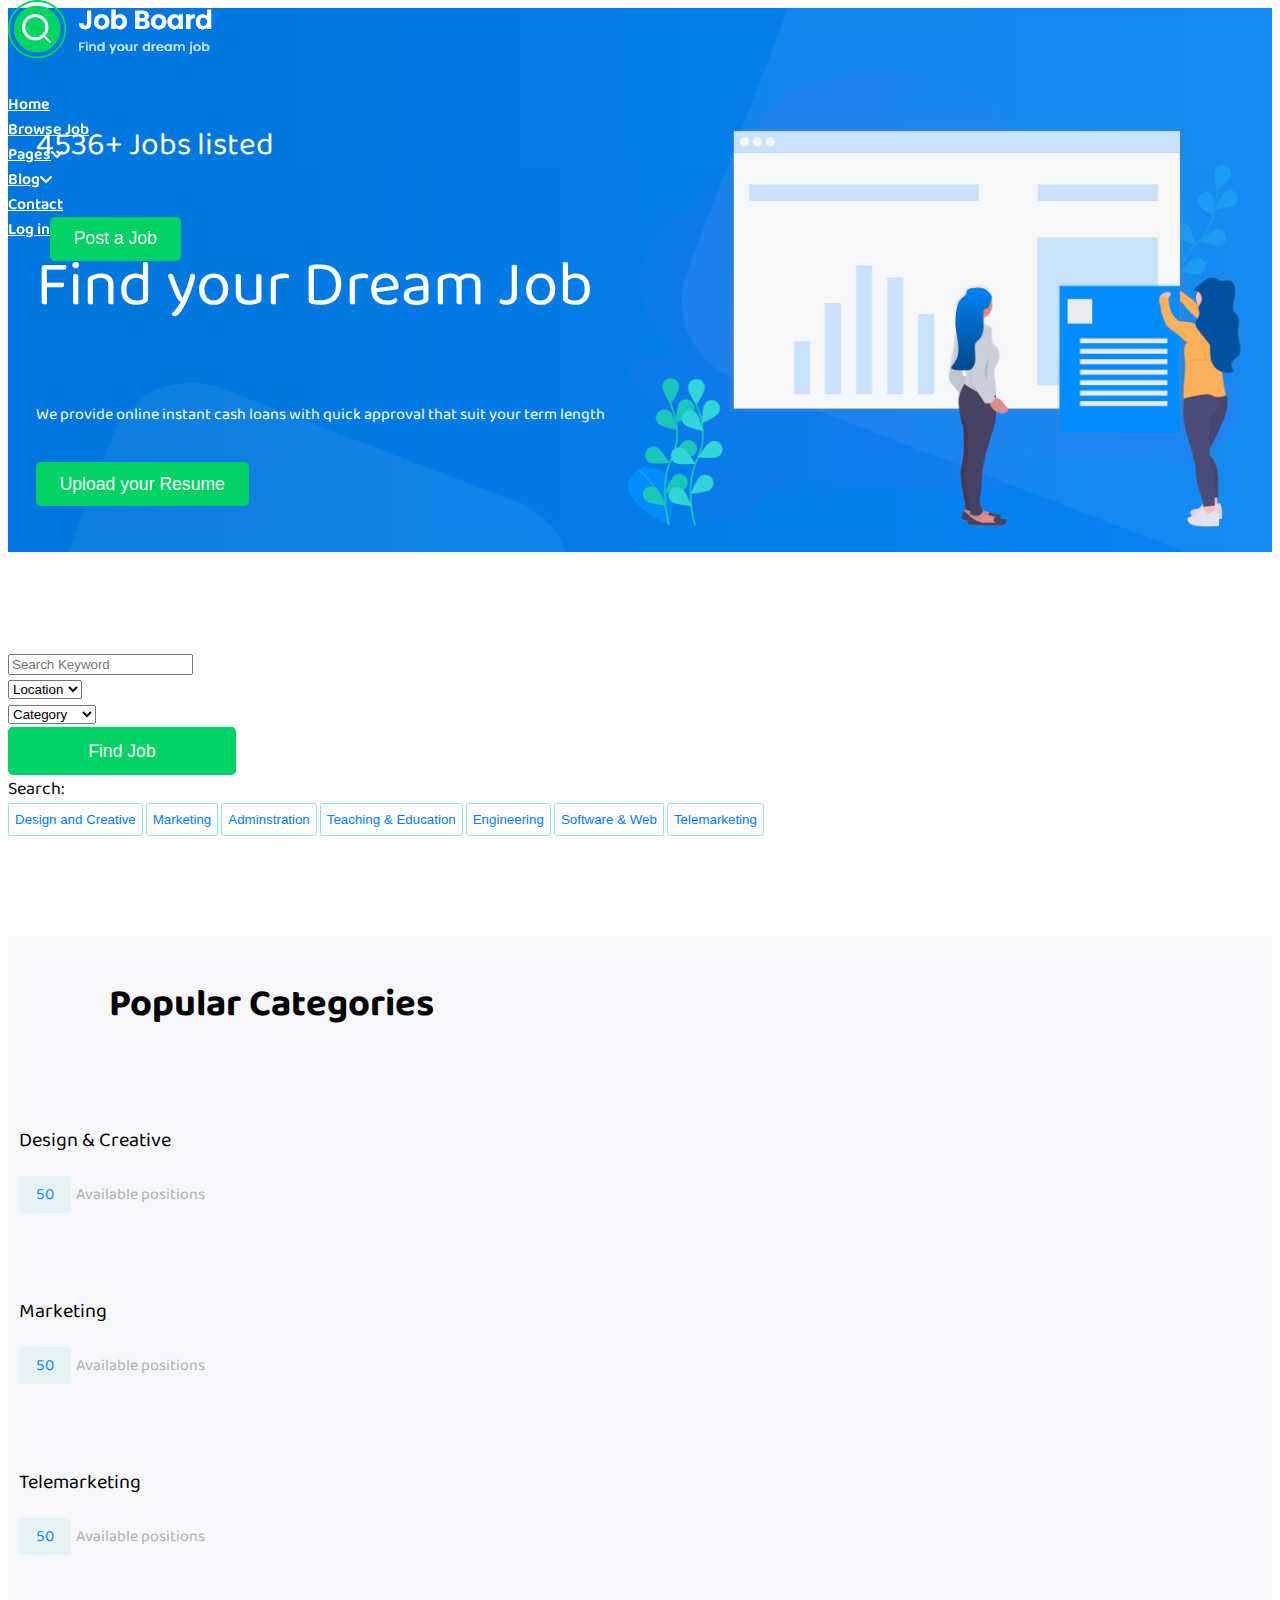
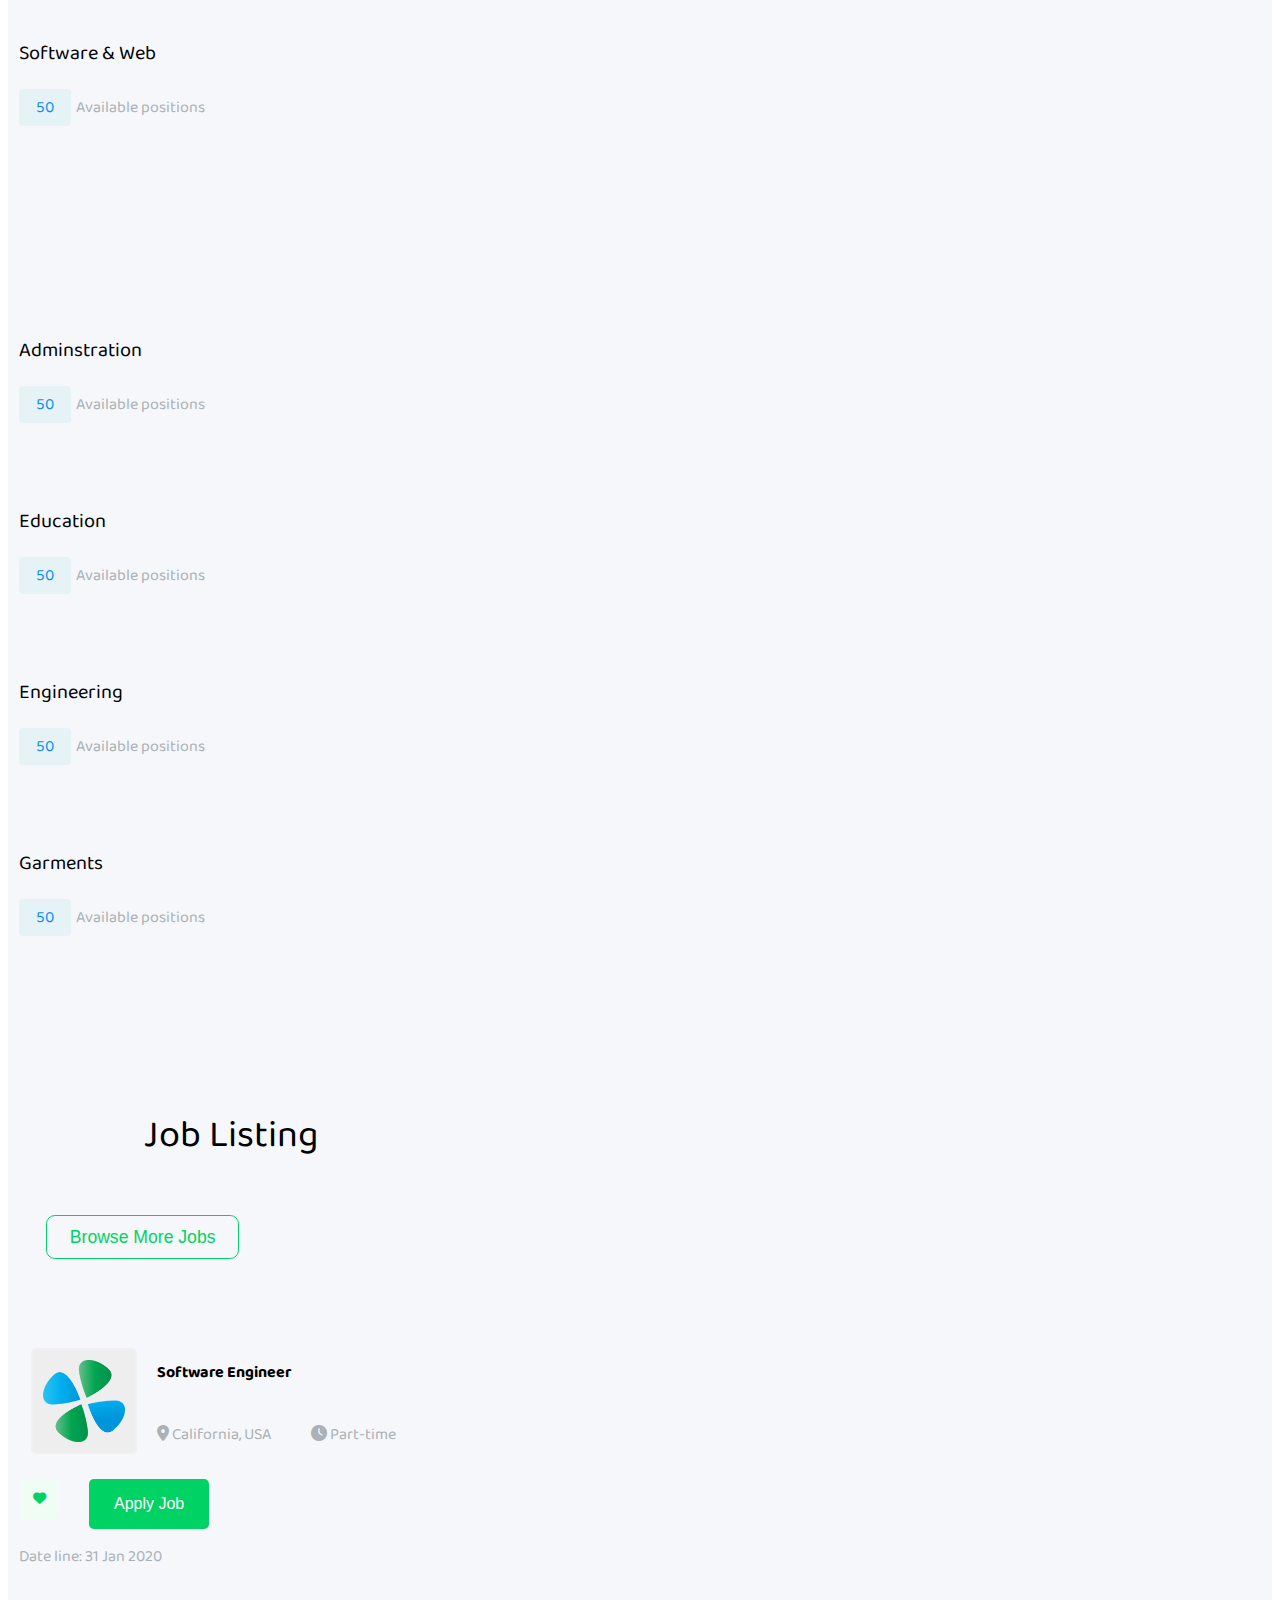
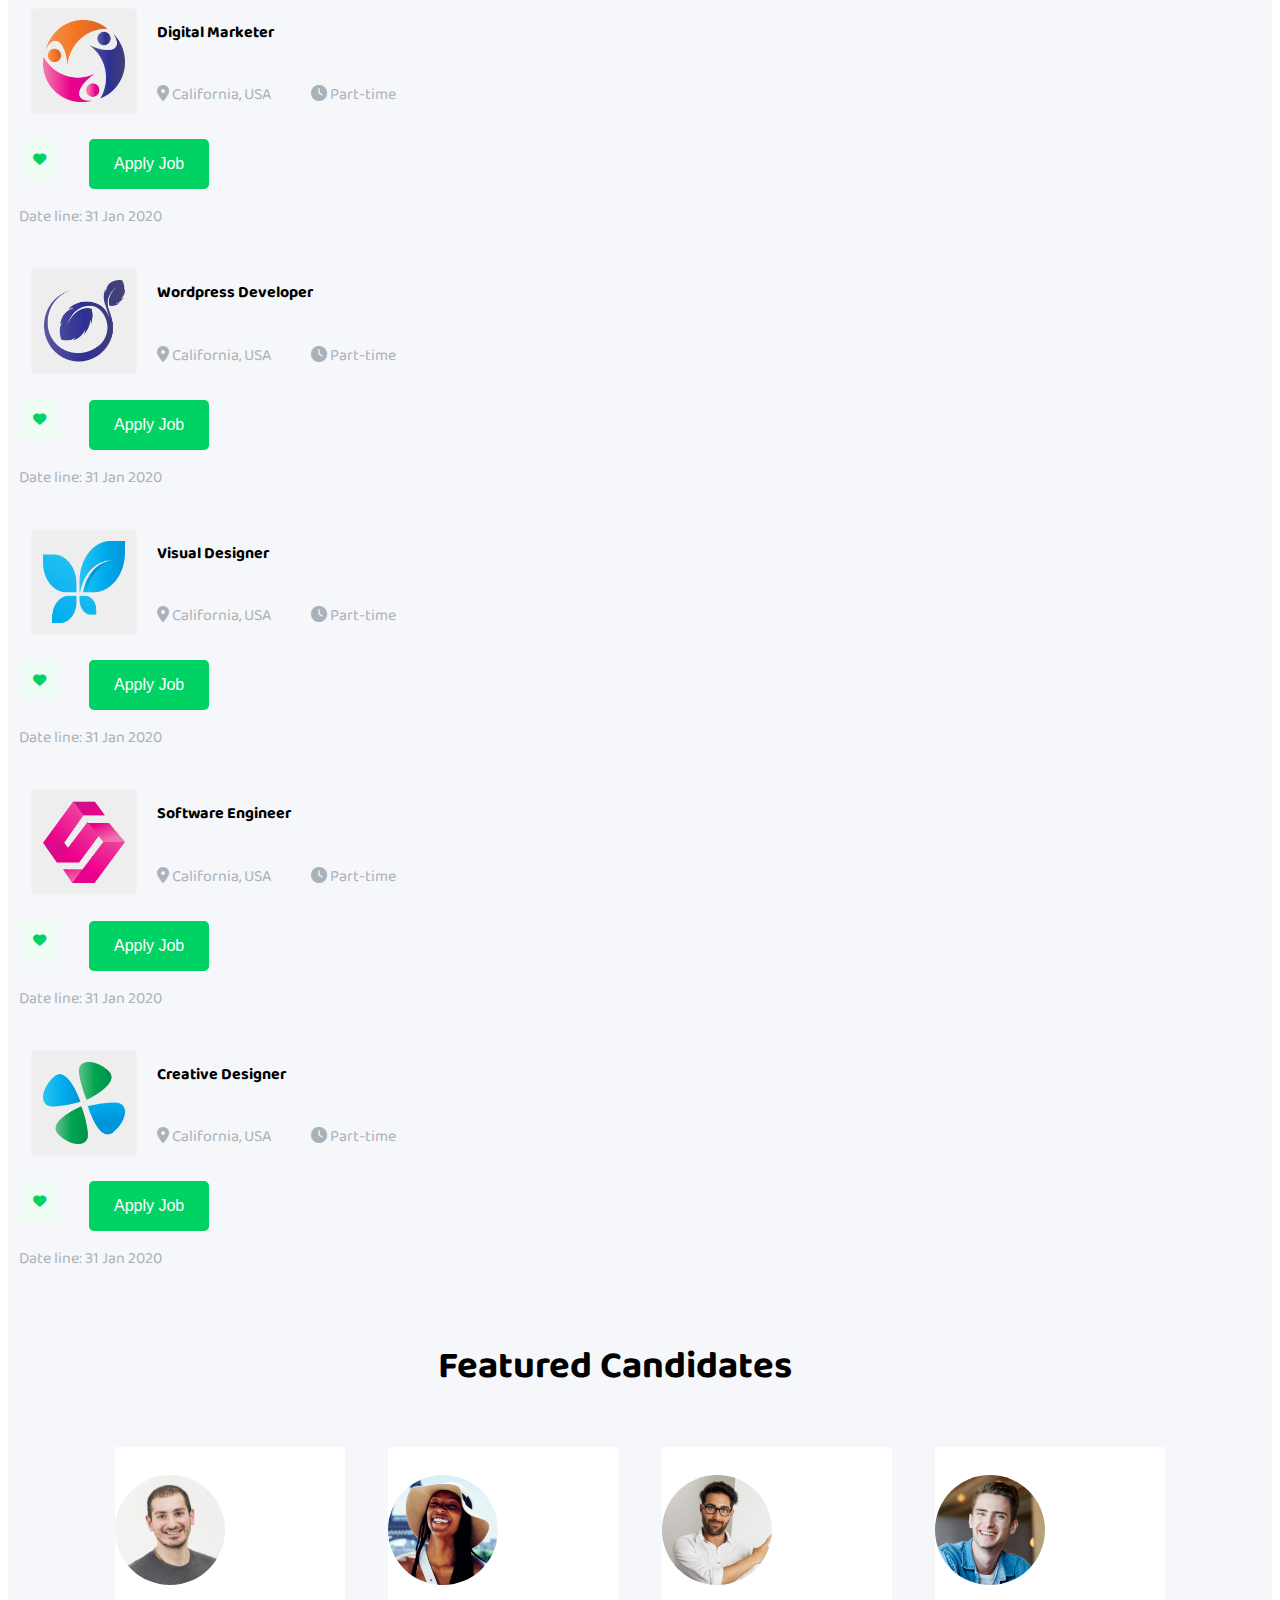
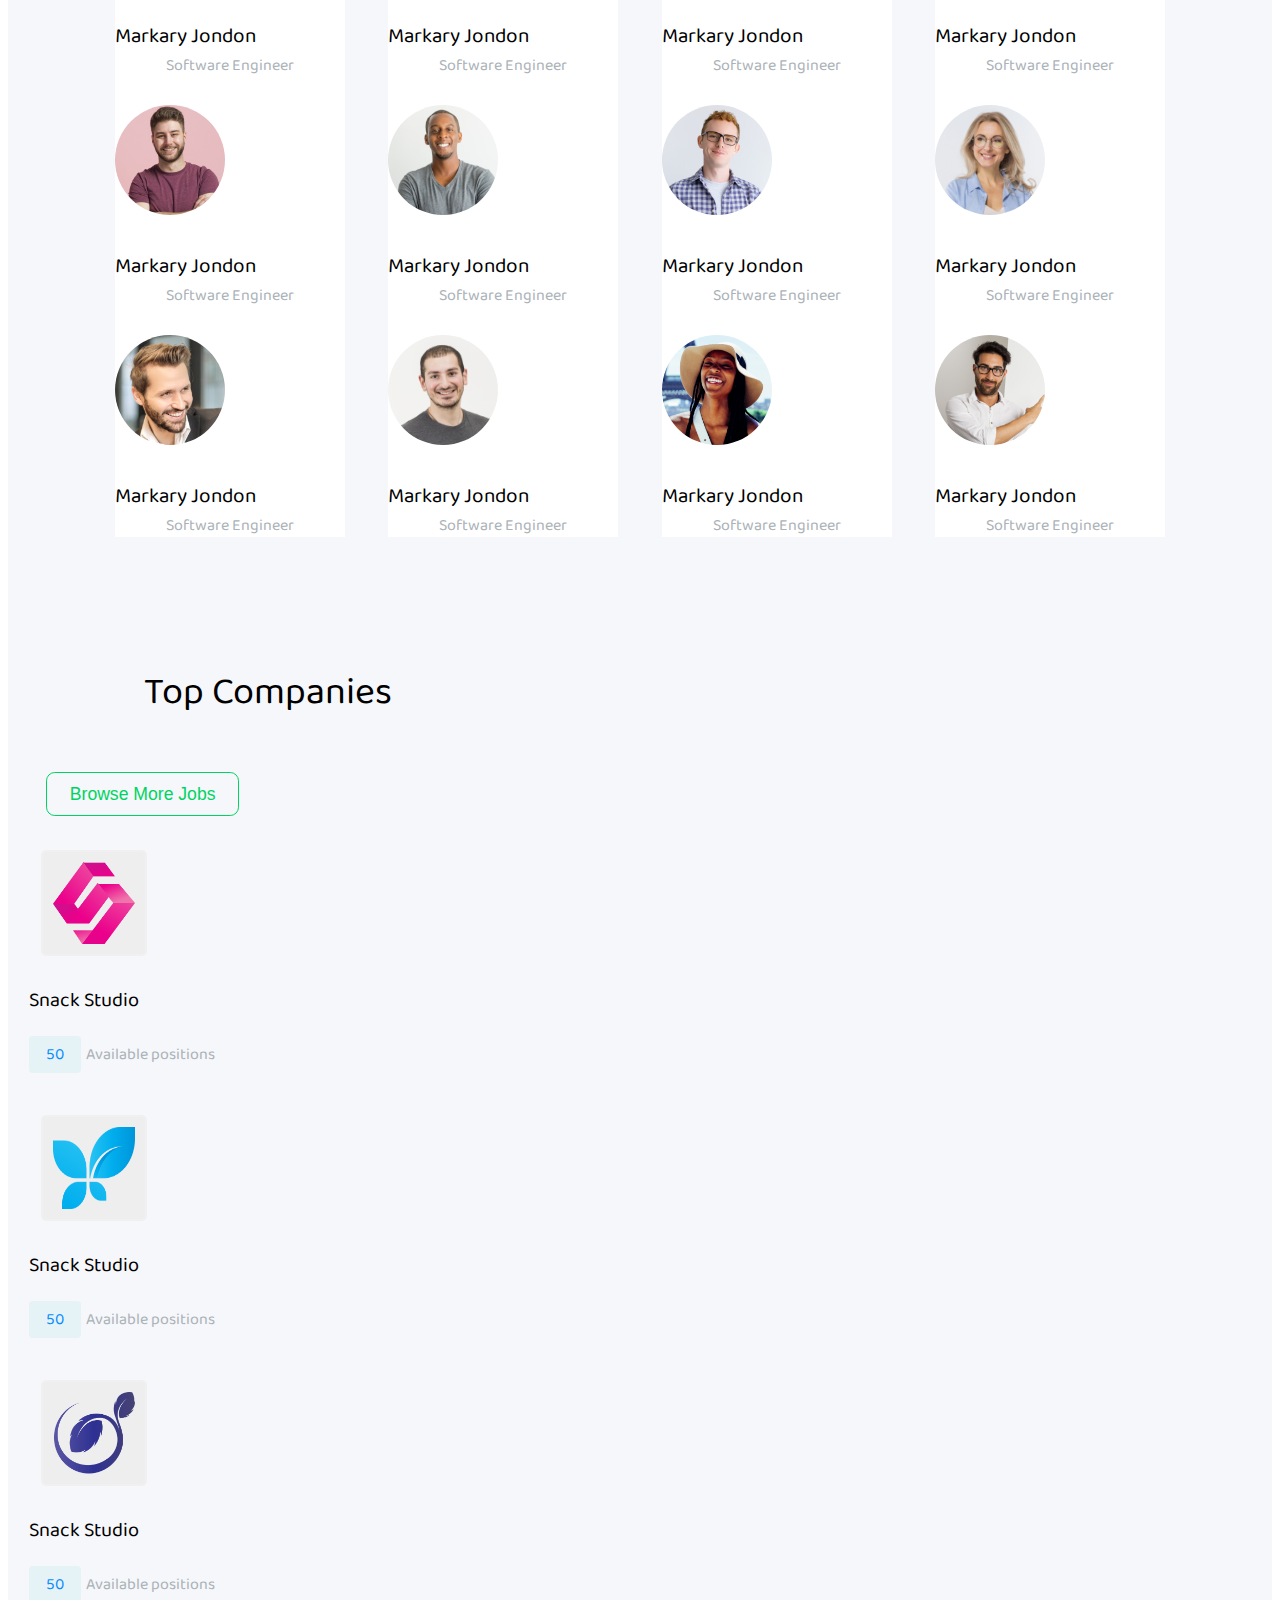
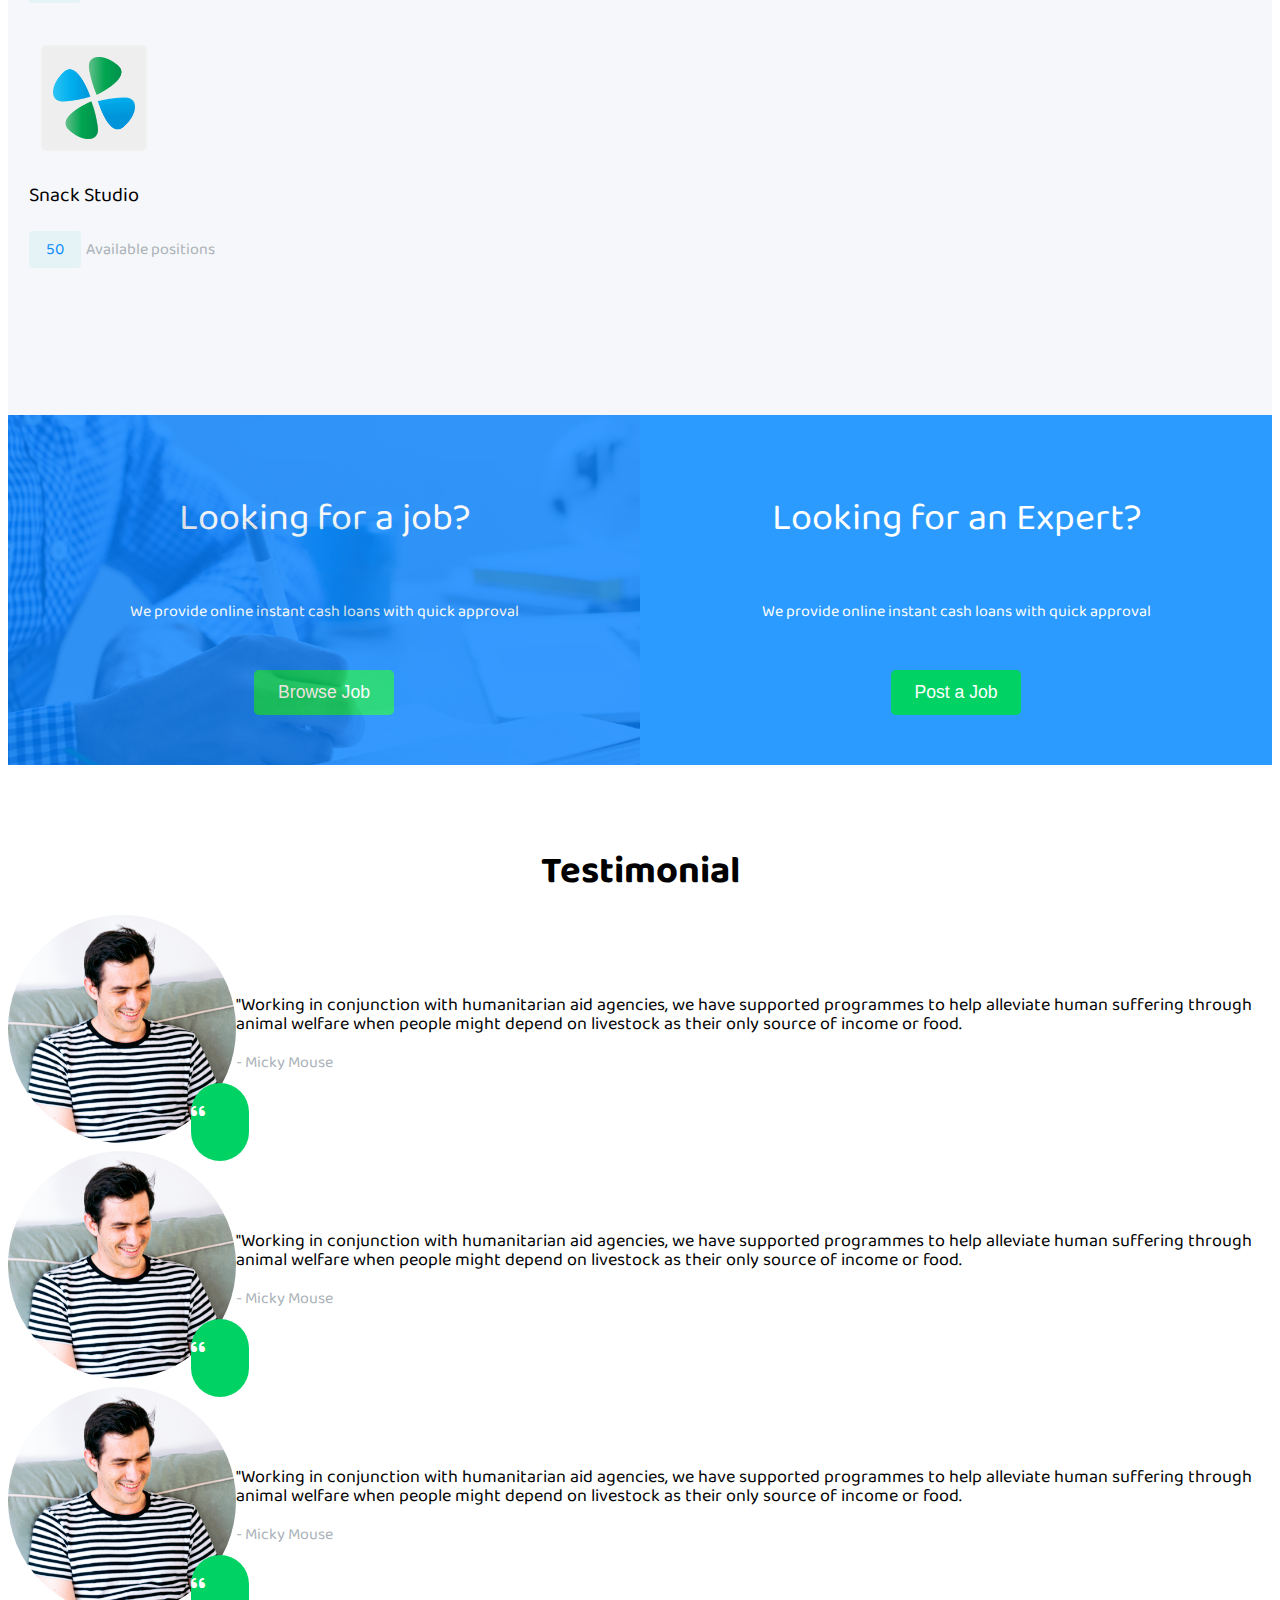
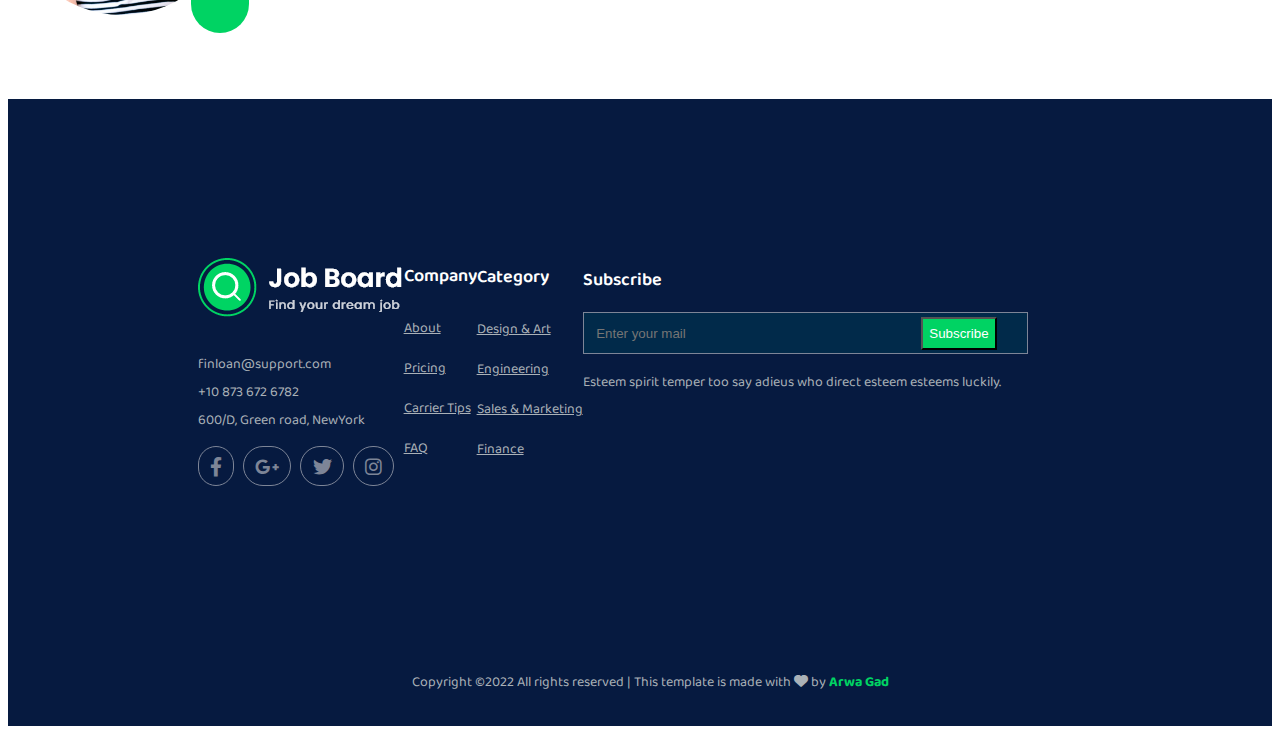
<file: index.html>
<!DOCTYPE html>

<html lang="en">

<head>
    <meta charset="UTF-8">
    <meta http-equiv="X-UA-Compatible" content="IE=edge">
    <meta name="viewport" content="width=device-width, initial-scale=1.0">
    <title>Home</title>
    <link rel="stylesheet" href="https://cdn.jsdelivr.net/npm/bootstrap@4.5.3/dist/css/bootstrap.min.css"
        integrity="sha384-TX8t27EcRE3e/ihU7zmQxVncDAy5uIKz4rEkgIXeMed4M0jlfIDPvg6uqKI2xXr2" crossorigin="anonymous">
    <link rel="stylesheet" href="css/style.css">
    <link rel="stylesheet" href="css/all.min.css">



    <link rel="preconnect" href="https://fonts.googleapis.com">
    <link rel="preconnect" href="https://fonts.gstatic.com" crossorigin>
    <link href="https://fonts.googleapis.com/css2?family=Baloo+2&display=swap" rel="stylesheet">

</head>

<body>
    <div class="introo container-fluid">
        <nav id="mainNavbar" class="navbar navbar-expand-lg">
            <a href="" class="navbar-brand justify-content-lg-start"><img class="footer-image"
                    src="images/search-icon.png" alt="searchIcon"></a>
            <div class="collapse navbar-collapse  justify-content-center">

                <div class="navLinkGroup navbar-nav">
                    <li class="nav-item ">
                        <a href="index.html" target="_self" class="nav-link font1">Home</a>
                    </li>
                    <li class="nav-item ">
                        <a href="browse.html" target="_self" class="nav-link font1">Browse Job</a>
                    </li>
                    <li class="nav-item droplist-nav">
                        <div class="drop-link-arrow">
                            <a href="" class="nav-link font1">Pages</a>
                            <i class="fa-solid fa-angle-down font1"></i>
                        </div>
                        <div class="drop-list">
                            <div class="components"><a href="candidates.html" target="_self"
                                    style="color:black">Candidates</a> <br></div>
                            <div class="components"><a href="job-details.html" target="_self" style="color:black">Job
                                    Details</a> <br></div>
                        </div>
                    </li>
                    <li class="nav-item droplist-nav">
                        <div class="drop-link-arrow">
                            <a href="" class="nav-link font1 ">Blog</a>
                            <i class="fa-solid fa-angle-down font1"></i>
                        </div>
                        <div class="drop-list">
                            <div class="components"><a href="blog.html" target="_self" style="color:black">Blog</a> <br>
                            </div>
                            <div class="components"><a href="blog.html" target="_self"
                                    style="color:black">Single-Blog</a> <br></div>
                        </div>
                    </li>
                    <li class="nav-item ">
                        <a href="contact.html" class="nav-link font1">Contact</a>
                    </li>
                </div>

            </div>



            <div class="appointment">
                <a href="" class="nav-link font1">Log in</a>
                <button class="buttonNav">Post a Job</button>
            </div>
        </nav>
    </div>
    <section class="sec1">
        <link rel="stylesheet" href="css/browse-style.css">

        <div class="introo2">
            <div class=" buttonNavbar ml-auto">
                <nav class="navbar navbar-dark navbar-expand-lg buttonNavbar ">
                    <button class="navbar-btn navbar-toggler buttonDesign" data-toggle="collapse"
                        data-target="#navLinks" aria-label="Toggle Navigation">
                        <span class="font1">MENU&nbsp;</span><span class="navbar-toggler-icon navbarIcon"></span>
                    </button>
                    <div class=" firstNavbar collapse navbar-collapse  justify-content-center" id="navLinks">

                        <ul class="navbar-nav">
                            <li class="nav-item">
                                <a href="index.html" target="_self" class="nav-link font1 text-white">Home</a>
                            </li>
                            <li class="nav-item">
                                <a href="browse.html" target="_self" class="nav-link font1 text-white">Browse Job</a>
                            </li>
                            <li class="nav-item">
                                <a href="#" id="navbardrop" data-toggle="dropdown"
                                    class="dropdown-toggle nav-link font1 text-white">Pages</a>
                                <div class="dropdown-menu">
                                    <a class="dropdown-item" href="candidates.html">Candidates</a>
                                    <a class="dropdown-item" href="job-details.html">job-details</a>
                                </div>
                            </li>
                            <li class="nav-item">
                                <a href="#" id="navbardrop" data-toggle="dropdown"
                                    class="dropdown-toggle nav-link font1 text-white">Blog</a>
                                <div class="dropdown-menu">
                                    <a class="dropdown-item" href="blog.html">Blog</a>
                                    <a class="dropdown-item" href="blog.html">Single-Blog</a>
                                </div>
                            </li>
                            <li class="nav-item">
                                <a href="contact.html" class="nav-link font1 text-white">Contact</a>
                            </li>
                        </ul>

                    </div>
                </nav>

            </div>


        </div>
        <div class="text-and-picture">
            <div class="slider-text">
                <p class="h5 font2">4536+ Jobs listed</p>
                <p class="h3 font3">Find your Dream Job</p>
                <p class="font4">We provide online instant cash loans with quick approval that suit your term length
                </p>
                <p>
                    <button class="buttonNav">Upload your Resume</button>
                </p>

            </div>

            <div class="intro-img .img-fluid. max-width: 100%; height: auto;">
                <img style="width:100% ;" src="./images/introductory-image.png" alt="Something went wrong">
            </div>
        </div>

    </section>

    <section class="sec2">
        <div class="container">
            <form action="nowhere">
                <div class="row">
                    <div class="form-group col-md-4 col-lg-3">
                        <input type="text" class="form-control" placeholder="Search Keyword">
                    </div>

                    <div class="form-group col-md-4 col-lg-3">
                        <select class="form-control" name="Location">
                            <option value="Location">Location</option>
                            <option value="DH">Dhaka</option>
                            <option value="RG">Rangpur</option>
                            <option value="SY">Sylet</option>
                        </select>
                    </div>
                    <div class="form-group col-md-4 col-lg-3">
                        <select class="form-control" name="Category">
                            <option value="category">Category</option>
                            <option value="C1">Category 1</option>
                            <option value="C2">Category 2</option>
                            <option value="C3">Category 3</option>
                        </select>
                    </div>

                    <div class="form-group col-md-12 col-lg-3">
                        <button class="buttonForm">Find Job</button>
                    </div>
                </div>
            </form>
            <div class="row secondRow">
                <div class="col-lg-1 font6" style="align-self:center ;">Search:</div>
                <div class="col-lg-11 buttonCollection">
                    <button class="m-1">Design and Creative</button>
                    <button class="m-1">Marketing</button>
                    <button class="m-1">Adminstration</button>
                    <button class="m-1">Teaching & Education</button>
                    <button class="m-1">Engineering</button>
                    <button class="m-1">Software & Web</button>
                    <button class="m-1">Telemarketing</button>

                </div>
            </div>
        </div>

    </section>


    <section class="sec3">
        <div class="container">
            <h2 class="font7">Popular Categories</h2>
        </div>
        <div class="container">
            <div class="row popular-category">
                <div class="single-division col-md-4 col-lg-2 bg-white">
                    <p class="category-headings">
                        Design & Creative
                    </p>
                    <div class="sub-heading">
                        <span class="number-span">50</span>Available positions
                    </div>
                </div>
                <div class="single-division col-md-4 col-lg-2 bg-white">
                    <p class="category-headings">
                        Marketing
                    </p>
                    <div class="sub-heading">
                        <span class="number-span">50</span>Available positions
                    </div>
                </div>
                <div class="single-division col-md-4 col-lg-2 bg-white">
                    <p class="category-headings">
                        Telemarketing
                    </p>
                    <div class="sub-heading">
                        <span class="number-span">50</span>Available positions
                    </div>
                </div>
                <div class="single-division col-md-4 col-lg-2 bg-white">
                    <p class="category-headings">
                        Software & Web
                    </p>
                    <div class="sub-heading">
                        <span class="number-span">50</span>Available positions
                    </div>
                </div>

            </div>
            <div class="row second-popular-category">
                <div class="single-division col-md-4 col-lg-2 bg-white">
                    <p class="category-headings">
                        Adminstration
                    </p>
                    <div class="sub-heading">
                        <span class="number-span">50</span>Available positions
                    </div>
                </div>
                <div class="single-division col-md-4 col-lg-2 bg-white">
                    <p class="category-headings">
                        Education
                    </p>
                    <div class="sub-heading">
                        <span class="number-span">50</span>Available positions
                    </div>
                </div>
                <div class="single-division col-md-4 col-lg-2 bg-white">
                    <p class="category-headings">
                        Engineering
                    </p>
                    <div class="sub-heading">
                        <span class="number-span">50</span>Available positions
                    </div>
                </div>
                <div class="single-division col-md-4 col-lg-2 bg-white">
                    <p class="category-headings">
                        Garments
                    </p>
                    <div class="sub-heading">
                        <span class="number-span">50</span>Available positions
                    </div>
                </div>

            </div>
            <div class="job-row row justify-content-between container">
                <div class="col-lg-3">
                    <p class="font7">Job Listing</p>
                </div>
                <div class="col-lg-4">
                    <button class="browse-job">Browse More Jobs</button>
                </div>



            </div>
            <div class="row job-details">
                <div class="single-division-category col-lg-10 bg-white">
                    <div class="row justify-content-between">
                        <div class="col-lg-8 job-picture-text">
                            <img class="job-img" src="./images/creative-desiginer.png" alt="Picture not found.">
                            <div>
                                <h4>Software Engineer</h4>
                                <div class="job-div sub-heading">
                                    <p class="job-heading-1"><i class="fa-solid fa-location-dot"></i> California, USA
                                    </p>
                                    <p> <i class="fa-solid fa-clock"></i> Part-time</p>
                                </div>

                            </div>
                        </div>
                        <div class="col-lg-3 apply-job">
                            <div class="heart-apply-btn">
                                <button class="heart-btn">
                                    <i class="fa-solid fa-heart"></i>
                                </button>
                                <button class="button-style">Apply Job</button>
                            </div>
                            <p class="date-div">Date line: 31 Jan 2020</p>

                        </div>
                    </div>

                </div>
            </div>

            <div class="row job-details">
                <div class="single-division-category col-lg-10 bg-white">
                    <div class="row justify-content-between">
                        <div class="col-lg-8 job-picture-text">
                            <img class="job-img" src="./images/digital-marketer.png" alt="Picture not found.">
                            <div>
                                <h4>Digital Marketer</h4>
                                <div class="job-div sub-heading">
                                    <p class="job-heading-1"><i class="fa-solid fa-location-dot"></i> California, USA
                                    </p>
                                    <p> <i class="fa-solid fa-clock"></i> Part-time</p>
                                </div>

                            </div>
                        </div>
                        <div class="col-lg-3 apply-job">
                            <div class="heart-apply-btn">
                                <button class="heart-btn">
                                    <i class="fa-solid fa-heart"></i>
                                </button>
                                <button class="button-style">Apply Job</button>
                            </div>
                            <p class="date-div">Date line: 31 Jan 2020</p>

                        </div>
                    </div>

                </div>
            </div>

            <div class="row job-details">
                <div class="single-division-category col-lg-10 bg-white">
                    <div class="row justify-content-between">
                        <div class="col-lg-8 job-picture-text">
                            <img class="job-img" src="./images/wordpress-developer.png" alt="Picture not found.">
                            <div>
                                <h4>Wordpress Developer</h4>
                                <div class="job-div sub-heading">
                                    <p class="job-heading-1"><i class="fa-solid fa-location-dot"></i> California, USA
                                    </p>
                                    <p> <i class="fa-solid fa-clock"></i> Part-time</p>
                                </div>

                            </div>
                        </div>
                        <div class="col-lg-3 apply-job">
                            <div class="heart-apply-btn">
                                <button class="heart-btn">
                                    <i class="fa-solid fa-heart"></i>
                                </button>
                                <button class="button-style">Apply Job</button>
                            </div>
                            <p class="date-div">Date line: 31 Jan 2020</p>

                        </div>
                    </div>

                </div>
            </div>

            <div class="row job-details">
                <div class="single-division-category col-lg-10 bg-white">
                    <div class="row justify-content-between">
                        <div class="col-lg-8 job-picture-text">
                            <img class="job-img" src="./images/visual-designer.png" alt="Picture not found.">
                            <div>
                                <h4>Visual Designer</h4>
                                <div class="job-div sub-heading">
                                    <p class="job-heading-1"><i class="fa-solid fa-location-dot"></i> California, USA
                                    </p>
                                    <p> <i class="fa-solid fa-clock"></i> Part-time</p>
                                </div>

                            </div>
                        </div>
                        <div class="col-lg-3 apply-job">
                            <div class="heart-apply-btn">
                                <button class="heart-btn">
                                    <i class="fa-solid fa-heart"></i>
                                </button>
                                <button class="button-style">Apply Job</button>
                            </div>
                            <p class="date-div">Date line: 31 Jan 2020</p>

                        </div>
                    </div>

                </div>
            </div>

            <div class="row job-details">
                <div class="single-division-category col-lg-10 bg-white">
                    <div class="row justify-content-between">
                        <div class="col-lg-8 job-picture-text">
                            <img class="job-img" src="./images/software-engineer2.png" alt="Picture not found.">
                            <div>
                                <h4>Software Engineer</h4>
                                <div class="job-div sub-heading">
                                    <p class="job-heading-1"><i class="fa-solid fa-location-dot"></i> California, USA
                                    </p>
                                    <p> <i class="fa-solid fa-clock"></i> Part-time</p>
                                </div>

                            </div>
                        </div>
                        <div class="col-lg-3 apply-job">
                            <div class="heart-apply-btn">
                                <button class="heart-btn">
                                    <i class="fa-solid fa-heart"></i>
                                </button>
                                <button class="button-style">Apply Job</button>
                            </div>
                            <p class="date-div">Date line: 31 Jan 2020</p>

                        </div>
                    </div>

                </div>
            </div>

            <div class="row job-details">
                <div class="single-division-category col-lg-10 bg-white">
                    <div class="row justify-content-between">
                        <div class="col-lg-8 job-picture-text">
                            <img class="job-img" src="./images/creative-desiginer.png" alt="Picture not found.">
                            <div>
                                <h4>Creative Designer</h4>
                                <div class="job-div sub-heading">
                                    <p class="job-heading-1"><i class="fa-solid fa-location-dot"></i> California, USA
                                    </p>
                                    <p> <i class="fa-solid fa-clock"></i> Part-time</p>
                                </div>
                            </div>
                        </div>
                        <div class="col-lg-3 apply-job">
                            <div class="heart-apply-btn">
                                <button class="heart-btn">
                                    <i class="fa-solid fa-heart"></i>
                                </button>
                                <button class="button-style">Apply Job</button>
                            </div>
                            <p class="date-div">Date line: 31 Jan 2020</p>

                        </div>
                    </div>

                </div>
            </div>
        </div>
        <div class="container">

            <div class="container">
                <h2 class="font8">Featured Candidates</h2>
            </div>

            <div class="container carousel-area">
                <div id="carouselExampleControls" class="carousel slide" data-ride="carousel">
                    <div class="carousel-inner">
                        <div class="carousel-item active">

                            <div class="row carousal-row text-center">
                                <div class="col-sm-1 col-md-3 col-lg-2 single-candidate">
                                    <div class="candidate-img">
                                        <img src="./images/person1.png" alt="">
                                    </div>
                                    <div class="text-candidate">
                                        <p class="first-text">Markary Jondon</p>
                                        <p class="second-text sub-heading">Software Engineer</p>
                                    </div>
                                </div>
                                <div class="col-sm-1 col-md-3 col-lg-2 single-candidate">
                                    <div class="candidate-img">
                                        <img src="./images/person10.png" alt="">
                                    </div>
                                    <div class="text-candidate">
                                        <p class="first-text">Markary Jondon</p>
                                        <p class="second-text sub-heading">Software Engineer</p>
                                    </div>
                                </div>
                                <div class="col-sm-1 col-md-3 col-lg-2 single-candidate">
                                    <div class="candidate-img">
                                        <img src="./images/person4.png" alt="">
                                    </div>
                                    <div class="text-candidate">
                                        <p class="first-text">Markary Jondon</p>
                                        <p class="second-text sub-heading">Software Engineer</p>
                                    </div>
                                </div>
                                <div class="col-sm-1 col-md-3 col-lg-2 single-candidate">
                                    <div class="candidate-img">
                                        <img src="./images/person2.png" alt="">
                                    </div>
                                    <div class="text-candidate">
                                        <p class="first-text">Markary Jondon</p>
                                        <p class="second-text sub-heading">Software Engineer</p>
                                    </div>
                                </div>
                            </div>
                        </div>
                        <div class="carousel-item">
                            <div class="row carousal-row text-center">
                                <div class="col-sm-1 col-md-3 col-lg-2 single-candidate">
                                    <div class="candidate-img">
                                        <img src="./images/person5.png" alt="">
                                    </div>
                                    <div class="text-candidate">
                                        <p class="first-text">Markary Jondon</p>
                                        <p class="second-text sub-heading">Software Engineer</p>
                                    </div>
                                </div>
                                <div class="col-sm-1 col-md-3 col-lg-2 single-candidate">
                                    <div class="candidate-img">
                                        <img src="./images/person6.png" alt="">
                                    </div>
                                    <div class="text-candidate">
                                        <p class="first-text">Markary Jondon</p>
                                        <p class="second-text sub-heading">Software Engineer</p>
                                    </div>
                                </div>
                                <div class="col-sm-1 col-md-3 col-lg-2 single-candidate">
                                    <div class="candidate-img">
                                        <img src="./images/person7.png" alt="">
                                    </div>
                                    <div class="text-candidate">
                                        <p class="first-text">Markary Jondon</p>
                                        <p class="second-text sub-heading">Software Engineer</p>
                                    </div>
                                </div>
                                <div class="col-sm-1 col-md-3 col-lg-2 single-candidate">
                                    <div class="candidate-img">
                                        <img src="./images/person8.png" alt="">
                                    </div>
                                    <div class="text-candidate">
                                        <p class="first-text">Markary Jondon</p>
                                        <p class="second-text sub-heading">Software Engineer</p>
                                    </div>
                                </div>
                            </div>
                        </div>
                        <div class="carousel-item">
                            <div class="row carousal-row text-center">
                                <div class="col-sm-1 col-md-3 col-lg-2 single-candidate">
                                    <div class="candidate-img">
                                        <img src="./images/person9.png" alt="">
                                    </div>
                                    <div class="text-candidate">
                                        <p class="first-text">Markary Jondon</p>
                                        <p class="second-text sub-heading">Software Engineer</p>
                                    </div>
                                </div>
                                <div class="col-sm-1 col-md-3 col-lg-2 single-candidate">
                                    <div class="candidate-img">
                                        <img src="./images/person1.png" alt="">
                                    </div>
                                    <div class="text-candidate">
                                        <p class="first-text">Markary Jondon</p>
                                        <p class="second-text sub-heading">Software Engineer</p>
                                    </div>
                                </div>
                                <div class="col-sm-1 col-md-3 col-lg-2 single-candidate">
                                    <div class="candidate-img">
                                        <img src="./images/person10.png" alt="">
                                    </div>
                                    <div class="text-candidate">
                                        <p class="first-text">Markary Jondon</p>
                                        <p class="second-text sub-heading">Software Engineer</p>
                                    </div>
                                </div>
                                <div class="col-sm-1 col-md-3 col-lg-2 single-candidate">
                                    <div class="candidate-img">
                                        <img src="./images/person4.png" alt="">
                                    </div>
                                    <div class="text-candidate">
                                        <p class="first-text">Markary Jondon</p>
                                        <p class="second-text sub-heading">Software Engineer</p>
                                    </div>
                                </div>
                            </div>
                        </div>
                    </div>
                    <a class="carousel-control-prev" href="#carouselExampleControls" role="button" data-slide="prev">
                        <span class="carousel-control-prev-icon" aria-hidden="true"></span>
                        <span class="sr-only">Previous</span>
                    </a>
                    <a class="carousel-control-next" href="#carouselExampleControls" role="button" data-slide="next">
                        <span class="carousel-control-next-icon" aria-hidden="true"></span>
                        <span class="sr-only">Next</span>
                    </a>
                </div>

            </div>
        </div>

        <div class="container">
            <div class="job-row row justify-content-between container top-companies">
                <div class="col-lg-4">
                    <p class="font7">Top Companies</p>
                </div>
                <div class="col-lg-4">
                    <button class="browse-job">Browse More Jobs</button>
                </div>
            </div>
            <div class="row popular-category">
                <div class="single-division company-division col-md-4 col-lg-2 bg-white">
                    <div>
                        <img class="job-img" src="./images/software-engineer2.png" alt="Picture not found.">
                    </div>
                    <div>
                        <p class="category-headings">Snack Studio</p>
                        <div class="sub-heading">
                            <span class="number-span">50</span>Available positions
                        </div>
                    </div>

                </div>
                <div class="single-division company-division col-md-4 col-lg-2 bg-white">
                    <div>
                        <img class="job-img" src="./images/visual-designer.png" alt="Picture not found.">
                    </div>
                    <div>
                        <p class="category-headings">Snack Studio</p>
                        <div class="sub-heading">
                            <span class="number-span">50</span>Available positions
                        </div>
                    </div>
                </div>
                <div class="single-division company-division col-md-4 col-lg-2 bg-white">
                    <div>
                        <img class="job-img" src="./images/wordpress-developer.png" alt="Picture not found.">
                    </div>
                    <div>
                        <p class="category-headings">Snack Studio</p>
                        <div class="sub-heading">
                            <span class="number-span">50</span>Available positions
                        </div>
                    </div>
                </div>
                <div class="single-division company-division col-md-4 col-lg-2 bg-white">
                    <div>
                        <img class="job-img" src="./images/creative-desiginer.png" alt="Picture not found.">
                    </div>
                    <div>
                        <p class="category-headings">Snack Studio</p>
                        <div class="sub-heading">
                            <span class="number-span">50</span>Available positions
                        </div>
                    </div>
                </div>

            </div>

        </div>

        <div class="two-blue-container">
            <div class="background-area-1">
                <div class="layer1">
                    <p class="text1">Looking for a job?</p>
                    <p class="text2">We provide online instant cash loans with quick approval</p>
                    <p> <button class="buttonNav">Browse Job</button></p>
                </div>


            </div>
            <div class="background-area-2">
                <p class="text1">Looking for an Expert?</p>
                <p class="text2">We provide online instant cash loans with quick approval</p>
                <p> <button class="buttonNav">Post a Job</button></p>

            </div>
        </div>
        </div>

    </section>


    <section class="sec4">
        <div class="container">
            <h3 class="font9">Testimonial</h3>
        </div>
        <div class="container testimonial-area">
            <div class="div container">
                <div class="container carousel-area">
                    <div id="carouselExampleControls" class="carousel slide" data-ride="carousel">
                        <div class="carousel-inner">
                            <div class="carousel-item active">

                                <div class="row carousal-row text-center testimonial-area">
                                    <div class="col-lg-4">
                                        <div class="testimonial-img">
                                            <img src="./images/last-pic.png" alt="Picture not found.">
                                            <i class="quote-icon fa-solid fa-quote-left"></i>
                                        </div>
                                    </div>
                                    <div class="col-lg-8 single-test">
                                        <div>
                                            <span class="testimonial-text">
                                                <p>
                                                    "Working in conjunction with humanitarian aid agencies, we have
                                                    supported programmes to help alleviate human suffering through
                                                    animal
                                                    welfare when people might depend on livestock as their only source
                                                    of
                                                    income or food.
                                                </p>
                                                <p class="test-sub">
                                                    - Micky Mouse
                                                </p>
                                            </span>

                                        </div>
                                    </div>
                                </div>
                            </div>
                            <div class="carousel-item">
                                <div class="row carousal-row text-center testimonial-area">
                                    <div class="col-lg-4">
                                        <div class="testimonial-img">
                                            <img src="./images/last-pic.png" alt="Picture not found.">
                                            <i class="quote-icon fa-solid fa-quote-left"></i>
                                        </div>
                                    </div>
                                    <div class="col-lg-8 single-test">
                                        <div>
                                            <span class="testimonial-text">
                                                <p>
                                                    "Working in conjunction with humanitarian aid agencies, we have
                                                    supported programmes to help alleviate human suffering through
                                                    animal
                                                    welfare when people might depend on livestock as their only source
                                                    of
                                                    income or food.
                                                </p>

                                                <p class="test-sub">
                                                    - Micky Mouse
                                                </p>
                                            </span>

                                        </div>
                                    </div>
                                </div>
                            </div>
                            <div class="carousel-item">
                                <div class="row carousal-row text-center testimonial-area">
                                    <div class="col-lg-4">
                                        <div class="testimonial-img">
                                            <img src="./images/last-pic.png" alt="Picture not found.">
                                            <i class="quote-icon fa-solid fa-quote-left"></i>
                                        </div>
                                    </div>
                                    <div class="col-lg-8 single-test">
                                        <div>
                                            <span class="testimonial-text">
                                                <p>
                                                    "Working in conjunction with humanitarian aid agencies, we have
                                                    supported programmes to help alleviate human suffering through
                                                    animal
                                                    welfare when people might depend on livestock as their only source
                                                    of
                                                    income or food.
                                                </p>


                                                <p class="test-sub">
                                                    - Micky Mouse
                                                </p>

                                            </span>

                                        </div>
                                    </div>
                                </div>
                            </div>
                        </div>

                    </div>

                </div>
            </div>
        </div>

    </section>

    <footer class="sec5">
        <div class="row footer-area">
            <div class="col-lg-3">
                <img class="footer-image" src="./images/search-icon.png" alt="Picture not found.">

                <div class="footer-text"> finloan@support.com <br>
                    +10 873 672 6782 <br>
                    600/D, Green road, NewYork
                </div>
                <div class="social-media-logos mt-4">
                    <i class="google-logo fa-brands fa-facebook-f"></i>
                    <i class="google-logo fa-brands fa-google-plus-g"></i>
                    <i class="google-logo fa-brands fa-twitter"></i>
                    <i class="google-logo fa-brands fa-instagram"></i>
                </div>

            </div>
            <div class="col-lg-2">
                <p class="font10">Company</p>
                <div class="company-div">
                    <a href="job-details.html">About</a> <br>
                    <a href="job-details.html">Pricing</a> <br>
                    <a href="job-details.html">Carrier Tips</a> <br>
                    <a href="job-details.html">FAQ</a>
                </div>

            </div>
            <div class="col-lg-2">
                <p class="font10">Category</p>
                <div class="company-div">
                    <a href="job-details.html">Design & Art</a> <br>
                    <a href="job-details.html">Engineering</a> <br>
                    <a href="job-details.html">Sales & Marketing</a> <br>
                    <a href="job-details.html">Finance</a>
                </div>

            </div>
            <div class="col-lg-5">
                <p class="font10-subs">Subscribe</p>
                <div class="input-group mb-3">
                    <div class="btn-input">
                        <input class="form-div" type="email" class="form-control" placeholder="Enter your mail">
                        <button class="btn-subscribe btn btn-outline-secondary" type="button"
                            id="button-addon2">Subscribe</button>
                    </div>


                    <p class="footer-text mt-3">Esteem spirit temper too say adieus who direct esteem esteems luckily.
                    </p>
                </div>
            </div>
        </div>
        <p class="copyright-text">Copyright ©2022 All rights reserved | This template is made with <i
                class="fa-solid fa-heart"></i> by <span class="color-text">Arwa Gad</span> </p>




    </footer>










    <script src="https://code.jquery.com/jquery-3.5.1.slim.min.js"
        integrity="sha384-DfXdz2htPH0lsSSs5nCTpuj/zy4C+OGpamoFVy38MVBnE+IbbVYUew+OrCXaRkfj"
        crossorigin="anonymous"></script>
    <script src="https://cdn.jsdelivr.net/npm/popper.js@1.16.1/dist/umd/popper.min.js"
        integrity="sha384-9/reFTGAW83EW2RDu2S0VKaIzap3H66lZH81PoYlFhbGU+6BZp6G7niu735Sk7lN"
        crossorigin="anonymous"></script>
    <script src="https://cdn.jsdelivr.net/npm/bootstrap@4.5.3/dist/js/bootstrap.min.js"
        integrity="sha384-w1Q4orYjBQndcko6MimVbzY0tgp4pWB4lZ7lr30WKz0vr/aWKhXdBNmNb5D92v7s"
        crossorigin="anonymous"></script>

    <script>
        function debounce(method, delay) {
            clearTimeout(method._tId);
            method._tId = setTimeout(function () {
                method();
            }, delay);
        }

        var nav = document.getElementById('mainNavbar');
        function func() {
            nav.style.backgroundColor = "rgba(0,29,56,.8)";
        };

        $(window).scroll(function () {
            debounce(func, 100);
        });

    </script>

</body>

</html>
</file>
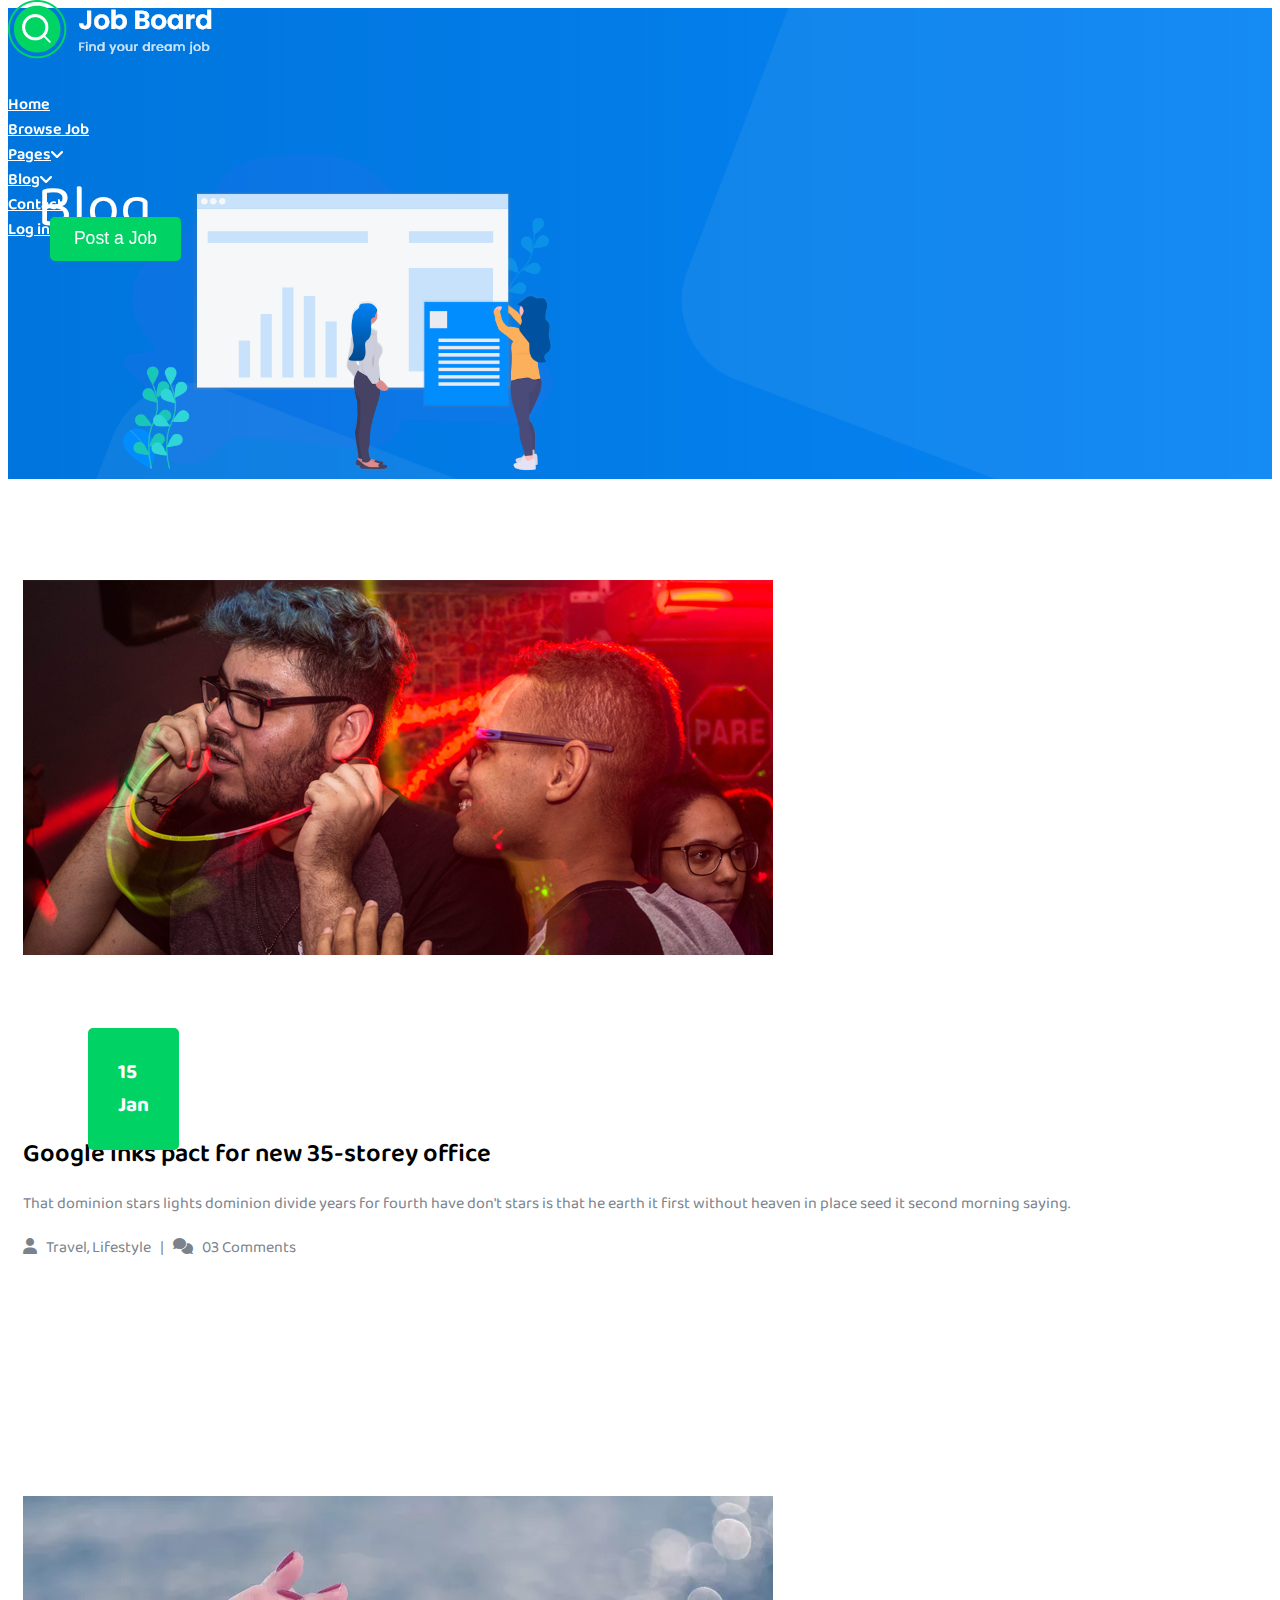
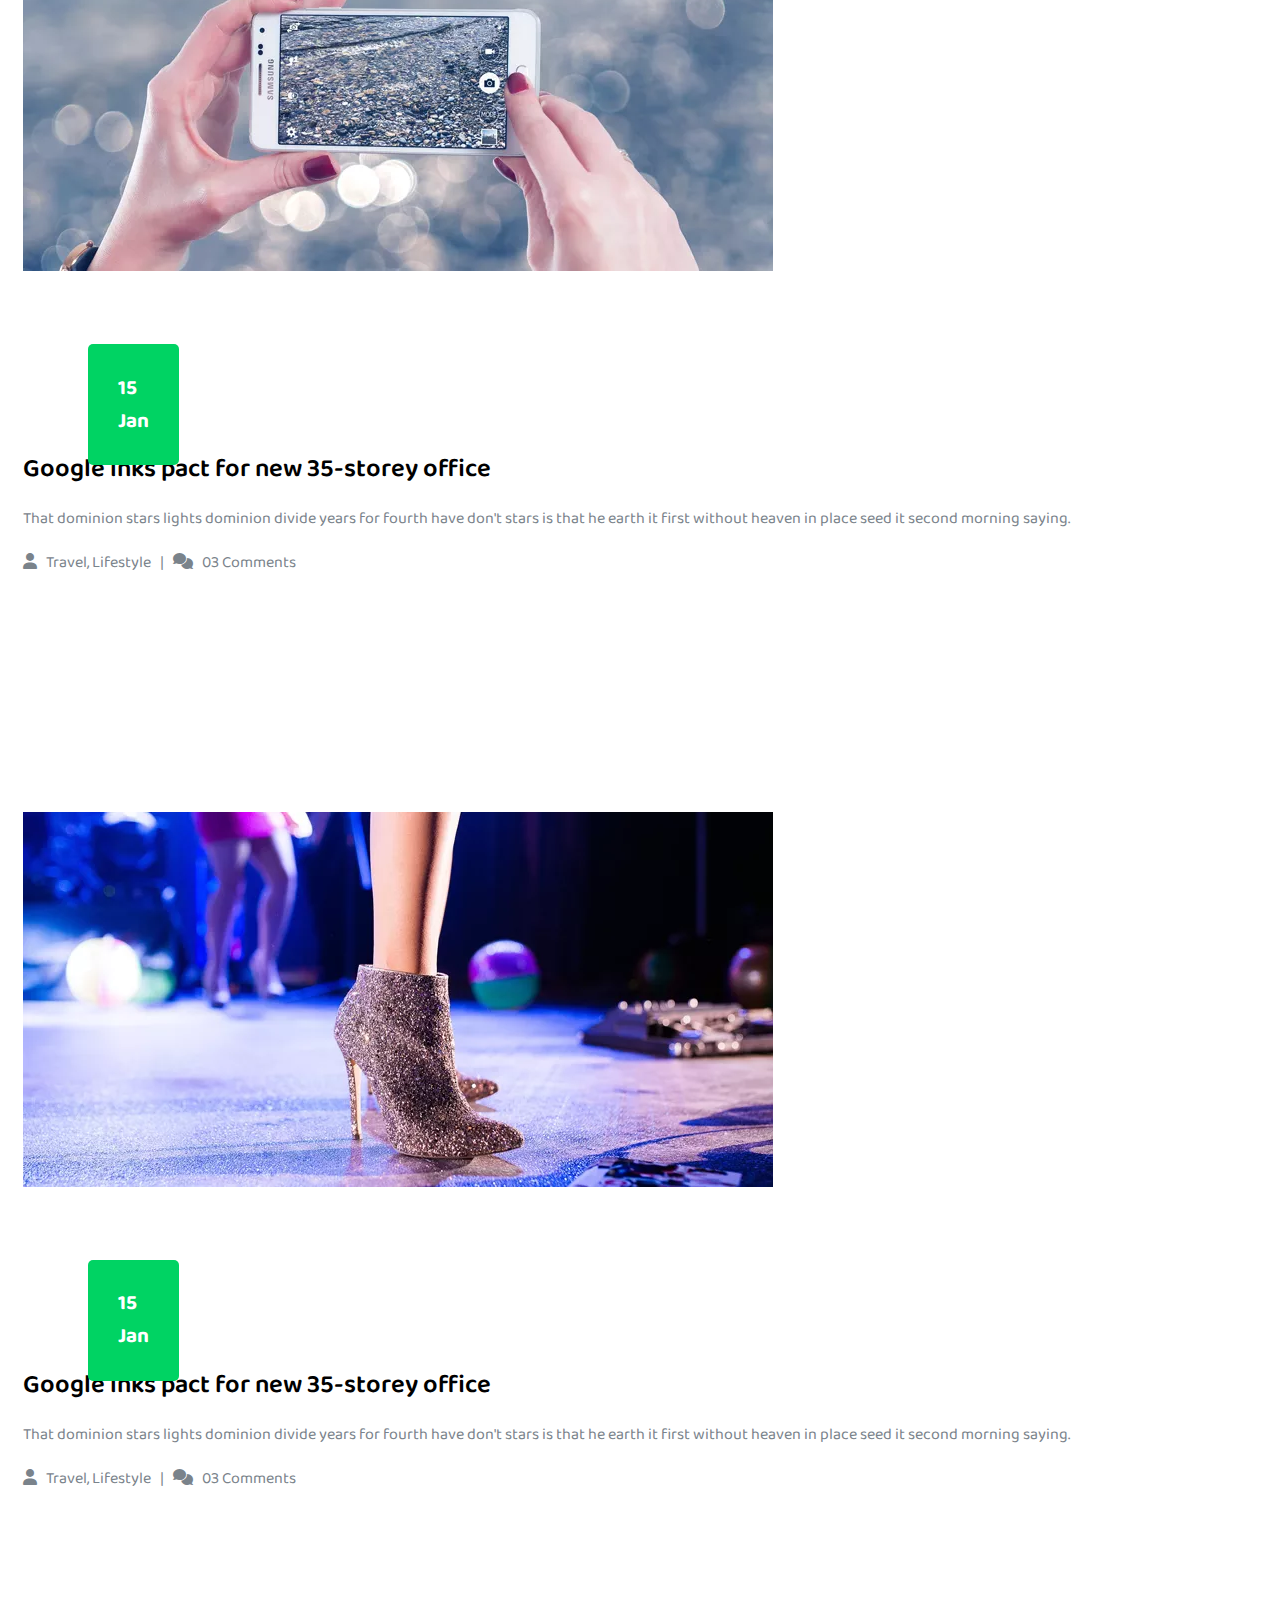
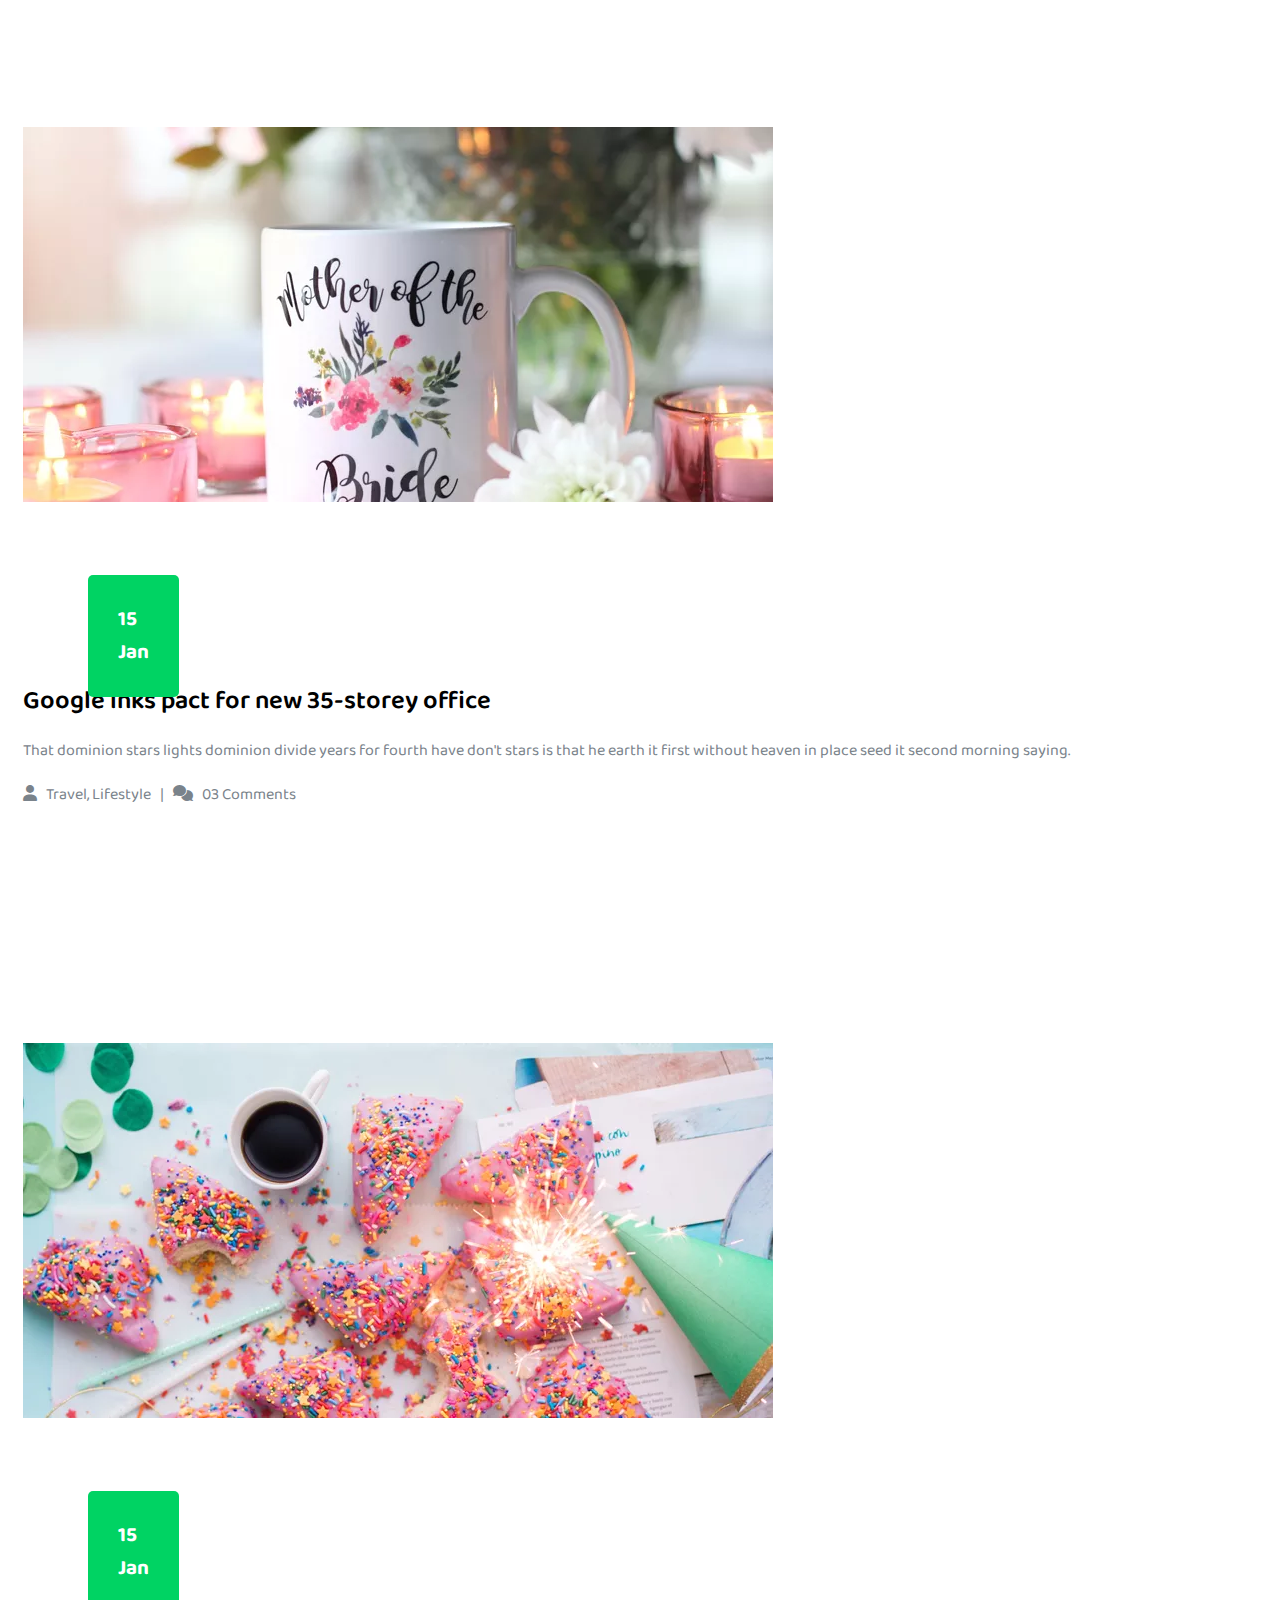
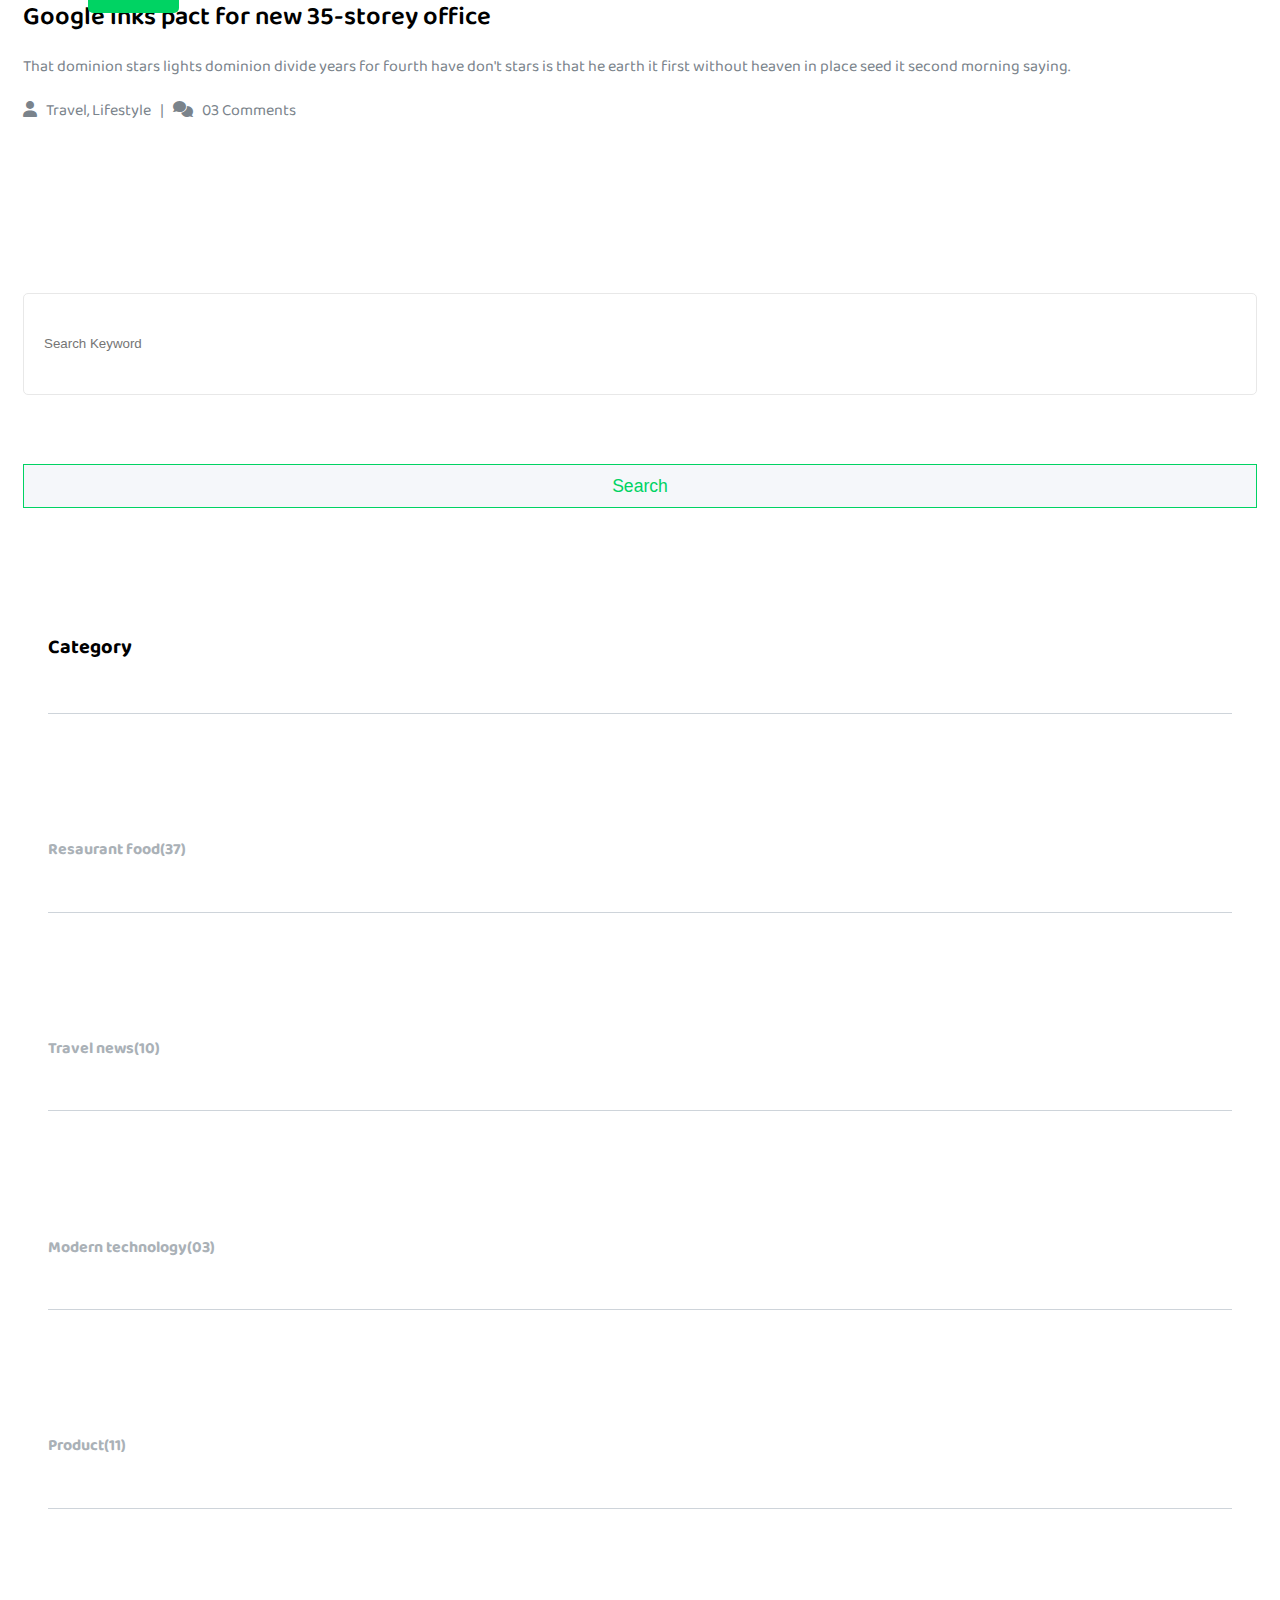
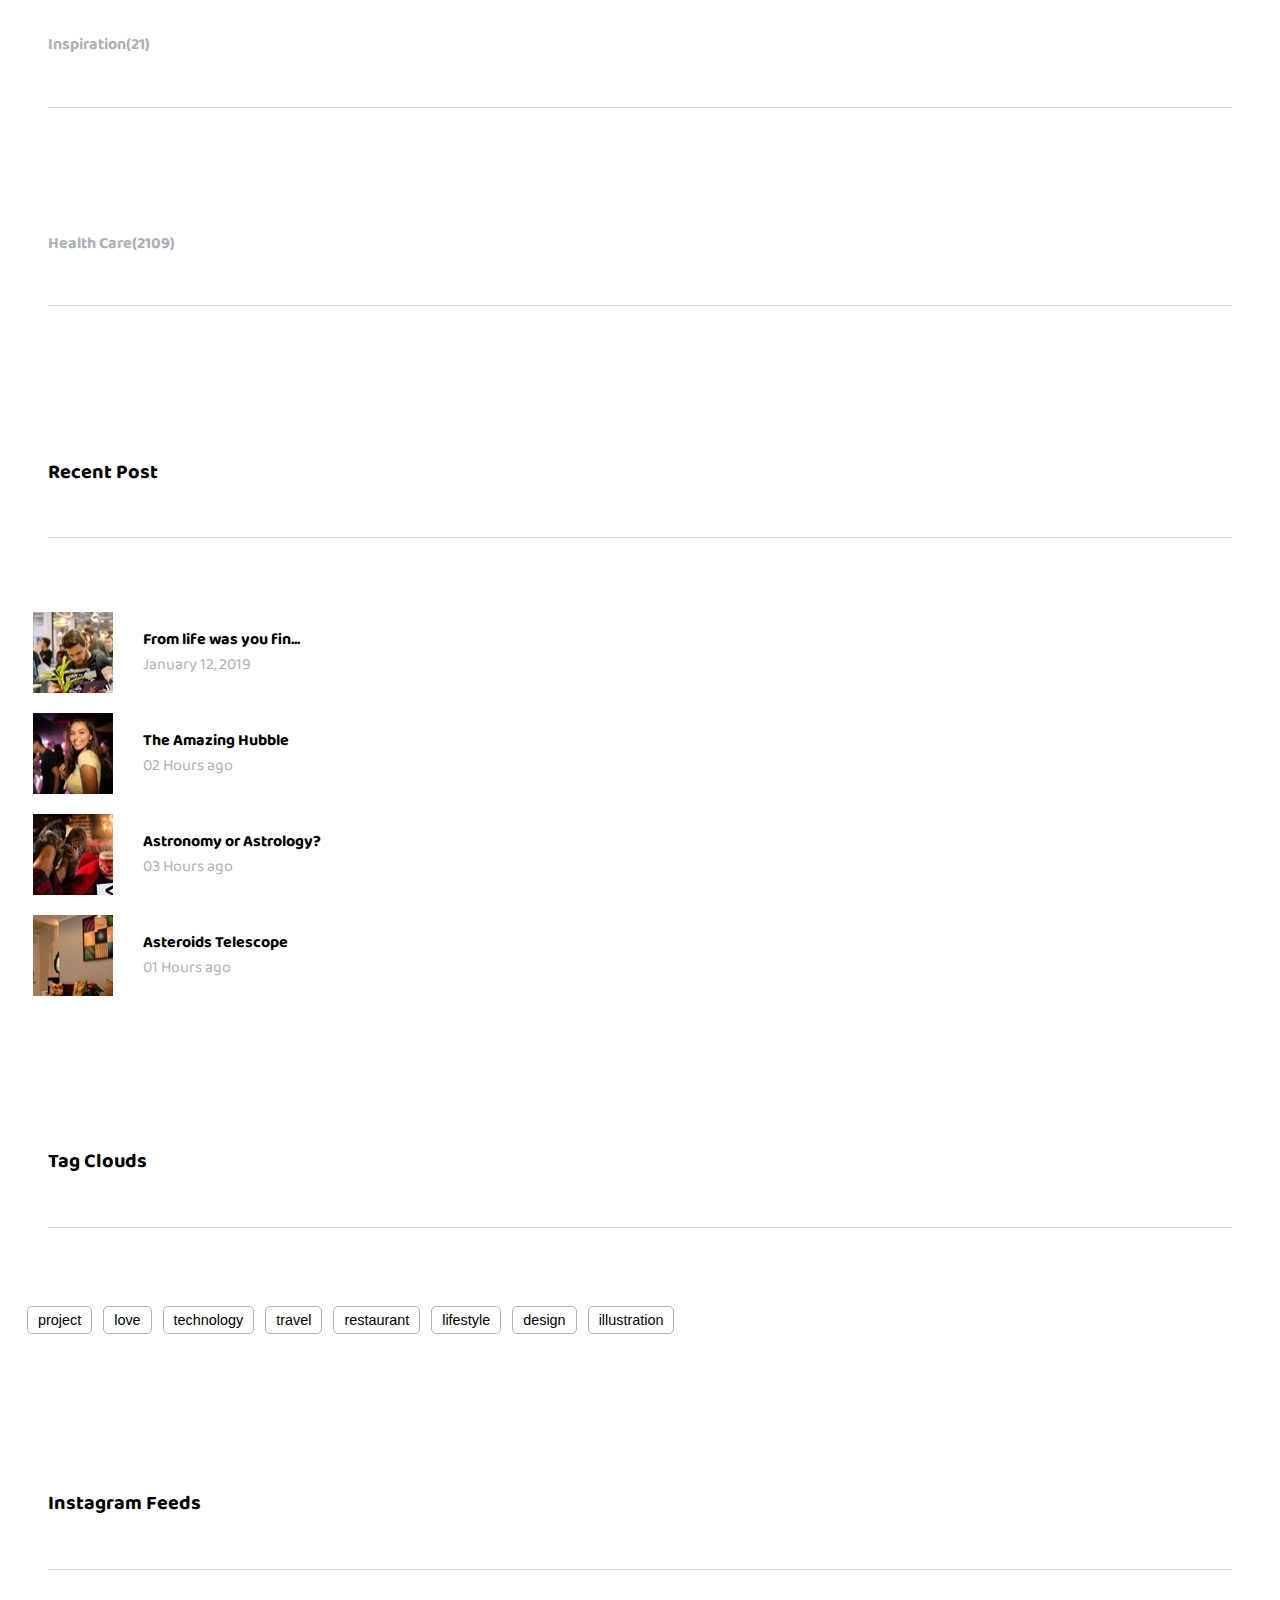
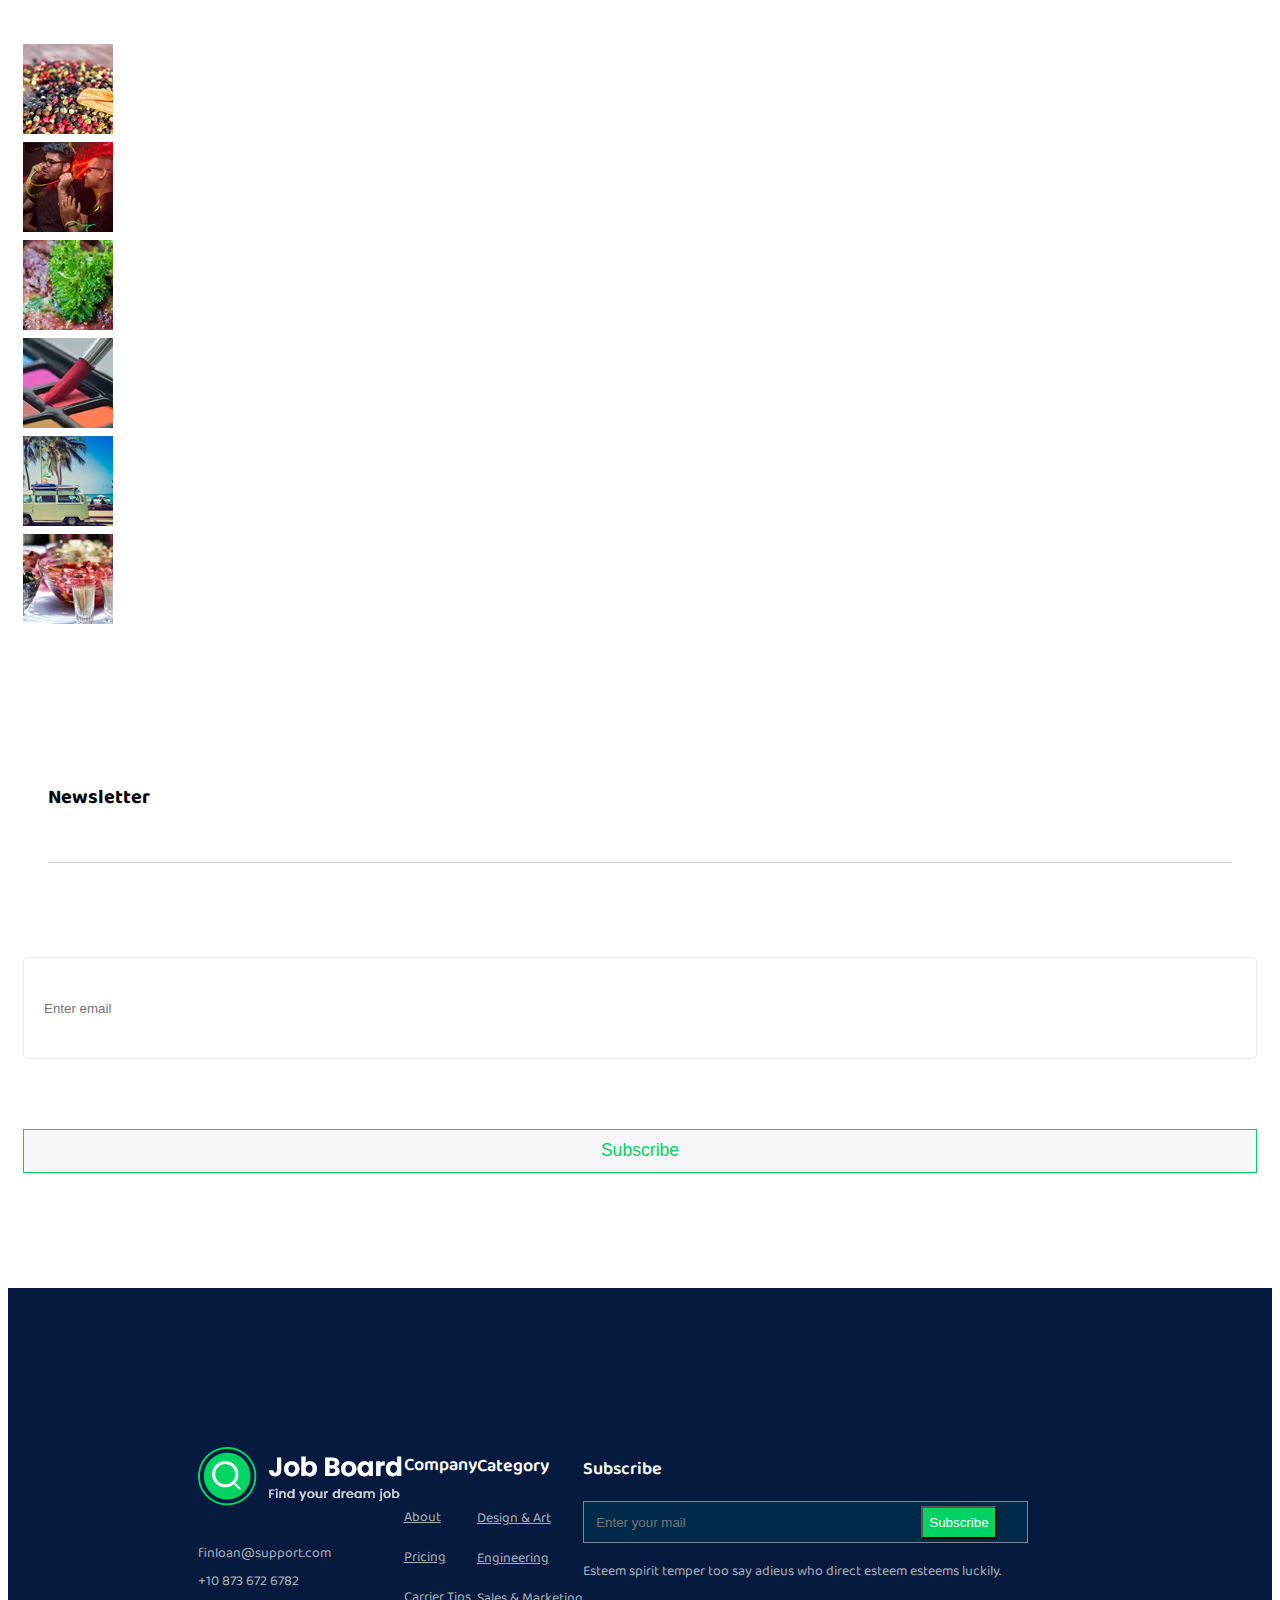
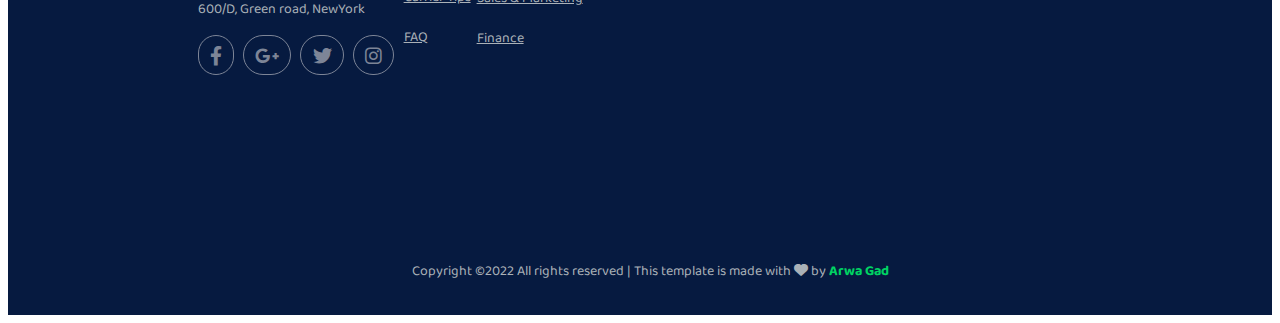
<file: blog.html>
<!DOCTYPE html>
<html lang="en">

<head>
    <meta charset="UTF-8">
    <meta http-equiv="X-UA-Compatible" content="IE=edge">
    <meta name="viewport" content="width=device-width, initial-scale=1.0">
    <title>Blog</title>

    <link rel="stylesheet" href="https://cdn.jsdelivr.net/npm/bootstrap@4.5.3/dist/css/bootstrap.min.css"
        integrity="sha384-TX8t27EcRE3e/ihU7zmQxVncDAy5uIKz4rEkgIXeMed4M0jlfIDPvg6uqKI2xXr2" crossorigin="anonymous">
    <link rel="stylesheet" href="css/style.css">
    <link rel="stylesheet" href="css/browse-style.css">
    <link rel="stylesheet" href="css/all.min.css">
    <link rel="stylesheet" href="css/job-details-style.css">
    <link rel="stylesheet" href="css/blog-style.css">

    <link rel="preconnect" href="https://fonts.googleapis.com">
    <link rel="preconnect" href="https://fonts.gstatic.com" crossorigin>
    <link href="https://fonts.googleapis.com/css2?family=Baloo+2&display=swap" rel="stylesheet">
</head>

<body>
    <div class="introo container-fluid">
        <nav id="mainNavbar" class="navbar navbar-expand-lg">
            <a href="" class="navbar-brand justify-content-lg-start"><img class="footer-image"
                    src="images/search-icon.png" alt="searchIcon"></a>
            <div class="collapse navbar-collapse  justify-content-center">

                <div class="navLinkGroup navbar-nav">
                    <li class="nav-item ">
                        <a href="index.html" target="_self" class="nav-link font1">Home</a>
                    </li>
                    <li class="nav-item ">
                        <a href="browse.html" target="_self" class="nav-link font1">Browse Job</a>
                    </li>
                    <li class="nav-item droplist-nav">
                        <div class="drop-link-arrow">
                            <a href="" class="nav-link font1">Pages</a>
                            <i class="fa-solid fa-angle-down font1"></i>
                        </div>
                        <div class="drop-list">
                            <div class="components"><a href="candidates.html" target="_self"
                                    style="color:black">Candidates</a> <br></div>
                            <div class="components"><a href="job-details.html" target="_self" style="color:black">Job
                                    Details</a> <br></div>
                        </div>
                    </li>
                    <li class="nav-item droplist-nav">
                        <div class="drop-link-arrow">
                            <a href="" class="nav-link font1 ">Blog</a>
                            <i class="fa-solid fa-angle-down font1"></i>
                        </div>
                        <div class="drop-list">
                            <div class="components"><a href="blog.html" target="_self" style="color:black">Blog</a> <br>
                            </div>
                            <div class="components"><a href="blog.html" target="_self"
                                    style="color:black">Single-Blog</a> <br></div>
                        </div>
                    </li>
                    <li class="nav-item ">
                        <a href="contact.html" class="nav-link font1">Contact</a>
                    </li>
                </div>

            </div>



            <div class="appointment">
                <a href="" class="nav-link font1">Log in</a>
                <button class="buttonNav">Post a Job</button>
            </div>
        </nav>

    </div>
    <section class="sec1">

        <div class="introo2">
            <div class=" buttonNavbar ml-auto">
                <nav class="navbar navbar-dark navbar-expand-lg buttonNavbar">
                    <button class="navbar-btn navbar-toggler buttonDesign" data-toggle="collapse"
                        data-target="#navLinks" aria-label="Toggle Navigation">
                        <span class="font1">MENU&nbsp;</span><span class="navbar-toggler-icon navbarIcon"></span>
                    </button>
                    <div class=" firstNavbar collapse navbar-collapse  justify-content-center" id="navLinks">

                        <ul class="navbar-nav">
                            <li class="nav-item">
                                <a href="index.html" target="_self" class="nav-link font1 text-white">Home</a>
                            </li>
                            <li class="nav-item">
                                <a href="browse.html" target="_self" class="nav-link font1 text-white">Browse Job</a>
                            </li>
                            <li class="nav-item">
                                <a href="#" id="navbardrop" data-toggle="dropdown"
                                    class="dropdown-toggle nav-link font1 text-white">Pages</a>
                                <div class="dropdown-menu">
                                    <a class="dropdown-item" href="candidates.html">Candidates</a>
                                    <a class="dropdown-item" href="job-details.html">job-details</a>
                                </div>
                            </li>
                            <li class="nav-item">
                                <a href="#" id="navbardrop" data-toggle="dropdown"
                                    class="dropdown-toggle nav-link font1 text-white">Blog</a>
                                <div class="dropdown-menu">
                                    <a class="dropdown-item" href="blog.html">Blog</a>
                                    <a class="dropdown-item" href="blog.html">Single-Blog</a>
                                </div>
                            </li>
                            <li class="nav-item">
                                <a href="contact.html" class="nav-link font1 text-white">Contact</a>
                            </li>
                        </ul>

                    </div>
                </nav>

            </div>


        </div>
        <div class="text-and-pic-2">
            <div class="col-lg-8 slider-text">
                <p class="h3 font3-browse">Blog</p>
            </div>

            <div class="col-lg-4 intro-img-2 .img-fluid.">
                <img style="width:62%;" src="./images/introductory-image.png" alt="Something went wrong">
            </div>
        </div>

    </section>


    <div class="blog-section row justify-content-center mr-0">
        <div class="col-lg-5 pr-0">
            <div class="img-text-blog">
                <img class="card-img" src="./images/singer-blog.png" alt="Picture not found.">

                <div class="block-date">
                    <p>15 <br> Jan</p>
                </div>

                <div class="blog-details">
                    <h2>Google inks pact for new 35-storey office</h2>
                    <p class="blog-heading">That dominion stars lights dominion divide years for fourth have don't stars
                        is
                        that he earth it
                        first without heaven in place seed it second morning saying.</p>
                    <div class="blog-info blog-heading">
                        <span><i class="fa-solid fa-user"></i> </span>&nbsp; Travel, Lifestyle &nbsp; | &nbsp; <span><i
                                class="fa-solid fa-comments"> </i></span> &nbsp; 03 Comments
                    </div>
                </div>
            </div>

            <div class="img-text-blog">
                <img class="card-img" src="./images/phone-blog.webp" alt="Picture not found.">
                <div class="block-date">
                    <p>15 <br> Jan</p>
                </div>

                <div class="blog-details">
                    <h2>Google inks pact for new 35-storey office</h2>
                    <p class="blog-heading">That dominion stars lights dominion divide years for fourth have don't stars
                        is
                        that he earth it
                        first without heaven in place seed it second morning saying.</p>
                    <div class="blog-info blog-heading">
                        <span><i class="fa-solid fa-user"></i> </span>&nbsp; Travel, Lifestyle &nbsp; | &nbsp; <span><i
                                class="fa-solid fa-comments"> </i></span> &nbsp; 03 Comments
                    </div>
                </div>
            </div>

            <div class="img-text-blog">
                <img class="card-img" src="./images/heels-blog.webp" alt="Picture not found.">
                <div class="block-date">
                    <p>15 <br> Jan</p>
                </div>

                <div class="blog-details">
                    <h2>Google inks pact for new 35-storey office</h2>
                    <p class="blog-heading">That dominion stars lights dominion divide years for fourth have don't stars
                        is
                        that he earth it
                        first without heaven in place seed it second morning saying.</p>
                    <div class="blog-info blog-heading">
                        <span><i class="fa-solid fa-user"></i> </span>&nbsp; Travel, Lifestyle &nbsp; | &nbsp; <span><i
                                class="fa-solid fa-comments"> </i></span> &nbsp; 03 Comments
                    </div>
                </div>
            </div>

            <div class="img-text-blog">
                <img class="card-img" src="./images/mug-blog.webp" alt="Picture not found.">
                <div class="block-date">
                    <p>15 <br> Jan</p>
                </div>

                <div class="blog-details">
                    <h2>Google inks pact for new 35-storey office</h2>
                    <p class="blog-heading">That dominion stars lights dominion divide years for fourth have don't stars
                        is
                        that he earth it
                        first without heaven in place seed it second morning saying.</p>
                    <div class="blog-info blog-heading">
                        <span><i class="fa-solid fa-user"></i> </span>&nbsp; Travel, Lifestyle &nbsp; | &nbsp; <span><i
                                class="fa-solid fa-comments"> </i></span> &nbsp; 03 Comments
                    </div>
                </div>
            </div>


            <div class="img-text-blog">
                <img class="card-img" src="./images/candy-blog.webp" alt="Picture not found.">
                <div class="block-date">
                    <p>15 <br> Jan</p>
                </div>

                <div class="blog-details">
                    <h2>Google inks pact for new 35-storey office</h2>
                    <p class="blog-heading">That dominion stars lights dominion divide years for fourth have don't stars
                        is
                        that he earth it
                        first without heaven in place seed it second morning saying.</p>
                    <div class="blog-info blog-heading">
                        <span><i class="fa-solid fa-user"></i> </span>&nbsp; Travel, Lifestyle &nbsp; | &nbsp; <span><i
                                class="fa-solid fa-comments"> </i></span> &nbsp; 03 Comments
                    </div>
                </div>
            </div>



        </div>

        <div class="blog-right col-lg-3 ml-4 mt-4">
            <div class="search-blog">
                <input type="text" class="form-control filter-job" placeholder="Search Keyword">
                <button class="browse-job">Search</button>
            </div>


            <div class="single-category-blog">
                <h3 class="font13">Category</h3>
                <h3 class="font14 sub-heading">Resaurant food(37)</h3>
                <h3 class="font14 sub-heading">Travel news(10)</h3>
                <h3 class="font14 sub-heading">Modern technology(03)</h3>
                <h3 class="font14 sub-heading">Product(11)</h3>
                <h3 class="font14 sub-heading">Inspiration(21)</h3>
                <h3 class="font14 sub-heading">Health Care(2109)</h3>
            </div>

            <div class="single-category-blog">
                <h3 class="font13">Recent Post</h3>
                <div class="recent-blog">
                    <img src="./images/from-life.webp" alt="Picture not found.">
                    <p class="recent-text"><span class="first-blog-txt">From life was you fin... </span><br>
                        <span class="date-div-blog">January 12, 2019</span>
                    </p>

                </div>
                <div class="recent-blog">
                    <img src="./images/the-amazing.webp" alt="Picture not found.">
                    <p class="recent-text"><span class="first-blog-txt">The Amazing Hubble</span><br>
                        <span class="date-div-blog">02 Hours ago</span>
                    </p>

                </div>
                <div class="recent-blog">
                    <img src="./images/astronomy.webp" alt="Picture not found.">
                    <p class="recent-text"><span class="first-blog-txt">Astronomy or Astrology?</span><br>
                        <span class="date-div-blog">03 Hours ago</span>
                    </p>

                </div>
                <div class="recent-blog">
                    <img src="./images/asteroids.webp" alt="Picture not found.">
                    <p class="recent-text"><span class="first-blog-txt">Asteroids Telescope</span><br>
                        <span class="date-div-blog">01 Hours ago</span>
                    </p>

                </div>
            </div>
            <div class="single-category-blog">
                <h3 class="font13">Tag Clouds</h3>
                <div class="all-btn-blog">
                    <button class="btn-blog-single">project</button>
                    <button class="btn-blog-single">love</button>
                    <button class="btn-blog-single">technology</button>
                    <button class="btn-blog-single">travel</button>
                    <button class="btn-blog-single">restaurant</button>
                    <button class="btn-blog-single">lifestyle</button>
                    <button class="btn-blog-single">design</button>
                    <button class="btn-blog-single">illustration</button>
                </div>

            </div>
            <div class="single-category-blog">
                <h3 class="font13">Instagram Feeds</h3>
                <div class="row">
                    <div class="col-4">
                        <img src="./images/blog-one.webp" alt="Picture not found.">
                    </div>
                    <div class="col-4">
                        <img src="./images/blog-two.webp" alt="Picture not found.">

                    </div>
                    <div class="col-4">
                        <img src="./images/blog-three.webp" alt="Picture not found.">
                    </div>
                </div>
                <div class="row mt-3">
                    <div class="col-4">
                        <img src="./images/blog-four.webp" alt="Picture not found.">
                    </div>
                    <div class="col-4">
                        <img src="./images/blog-five.webp" alt="Picture not found.">

                    </div>
                    <div class="col-4">
                        <img src="./images/blog-six.webp" alt="Picture not found.">
                    </div>
                </div>
            </div>

            <div class="single-category-blog">
                <h3 class="font13">Newsletter</h3>
                <div class="search-blog">
                    <input type="email" class="form-control filter-job" placeholder="Enter email">
                    <button class="browse-job">Subscribe</button>
                </div>

            </div>



        </div>
    </div>

    <footer class="sec5">
        <div class="row container justify-content-between footer-area">
            <div class="col-lg-3">
                <img class="footer-image" src="./images/search-icon.png" alt="Picture not found.">

                <div class="footer-text"> finloan@support.com <br>
                    +10 873 672 6782 <br>
                    600/D, Green road, NewYork
                </div>
                <div class="social-media-logos mt-4">
                    <i class="google-logo fa-brands fa-facebook-f"></i>
                    <i class="google-logo fa-brands fa-google-plus-g"></i>
                    <i class="google-logo fa-brands fa-twitter"></i>
                    <i class="google-logo fa-brands fa-instagram"></i>
                </div>

            </div>
            <div class="col-lg-2">
                <p class="font10">Company</p>
                <div class="company-div">
                    <a href="job-details.html">About</a> <br>
                    <a href="job-details.html">Pricing</a> <br>
                    <a href="job-details.html">Carrier Tips</a> <br>
                    <a href="job-details.html">FAQ</a>
                </div>

            </div>
            <div class="col-lg-2">
                <p class="font10">Category</p>
                <div class="company-div">
                    <a href="job-details.html">Design & Art</a> <br>
                    <a href="job-details.html">Engineering</a> <br>
                    <a href="job-details.html">Sales & Marketing</a> <br>
                    <a href="job-details.html">Finance</a>
                </div>

            </div>

            <div class="col-lg-5">
                <p class="font10-subs">Subscribe</p>
                <div class="input-group mb-3">
                    <div class="btn-input">
                        <input class="form-div" type="email" class="form-control" placeholder="Enter your mail">
                        <button class="btn-subscribe btn btn-outline-secondary" type="button"
                            id="button-addon2">Subscribe</button>
                    </div>


                    <p class="footer-text mt-3">Esteem spirit temper too say adieus who direct esteem esteems luckily.
                    </p>
                </div>
            </div>
        </div>
        <p class="copyright-text">Copyright ©2022 All rights reserved | This template is made with <i
                class="fa-solid fa-heart"></i> by <span class="color-text">Arwa Gad</span> </p>




    </footer>

    <script src="https://code.jquery.com/jquery-3.5.1.slim.min.js"
        integrity="sha384-DfXdz2htPH0lsSSs5nCTpuj/zy4C+OGpamoFVy38MVBnE+IbbVYUew+OrCXaRkfj"
        crossorigin="anonymous"></script>
    <script src="https://cdn.jsdelivr.net/npm/popper.js@1.16.1/dist/umd/popper.min.js"
        integrity="sha384-9/reFTGAW83EW2RDu2S0VKaIzap3H66lZH81PoYlFhbGU+6BZp6G7niu735Sk7lN"
        crossorigin="anonymous"></script>
    <script src="https://cdn.jsdelivr.net/npm/bootstrap@4.5.3/dist/js/bootstrap.min.js"
        integrity="sha384-w1Q4orYjBQndcko6MimVbzY0tgp4pWB4lZ7lr30WKz0vr/aWKhXdBNmNb5D92v7s"
        crossorigin="anonymous"></script>

    <script>
        function debounce(method, delay) {
            clearTimeout(method._tId);
            method._tId = setTimeout(function () {
                method();
            }, delay);
        }

        var nav = document.getElementById('mainNavbar');
        function func() {
            nav.style.backgroundColor = "rgba(0,29,56,.8)";
        };

        $(window).scroll(function () {
            debounce(func, 100);
        });

    </script>
</body>

</html>
</file>
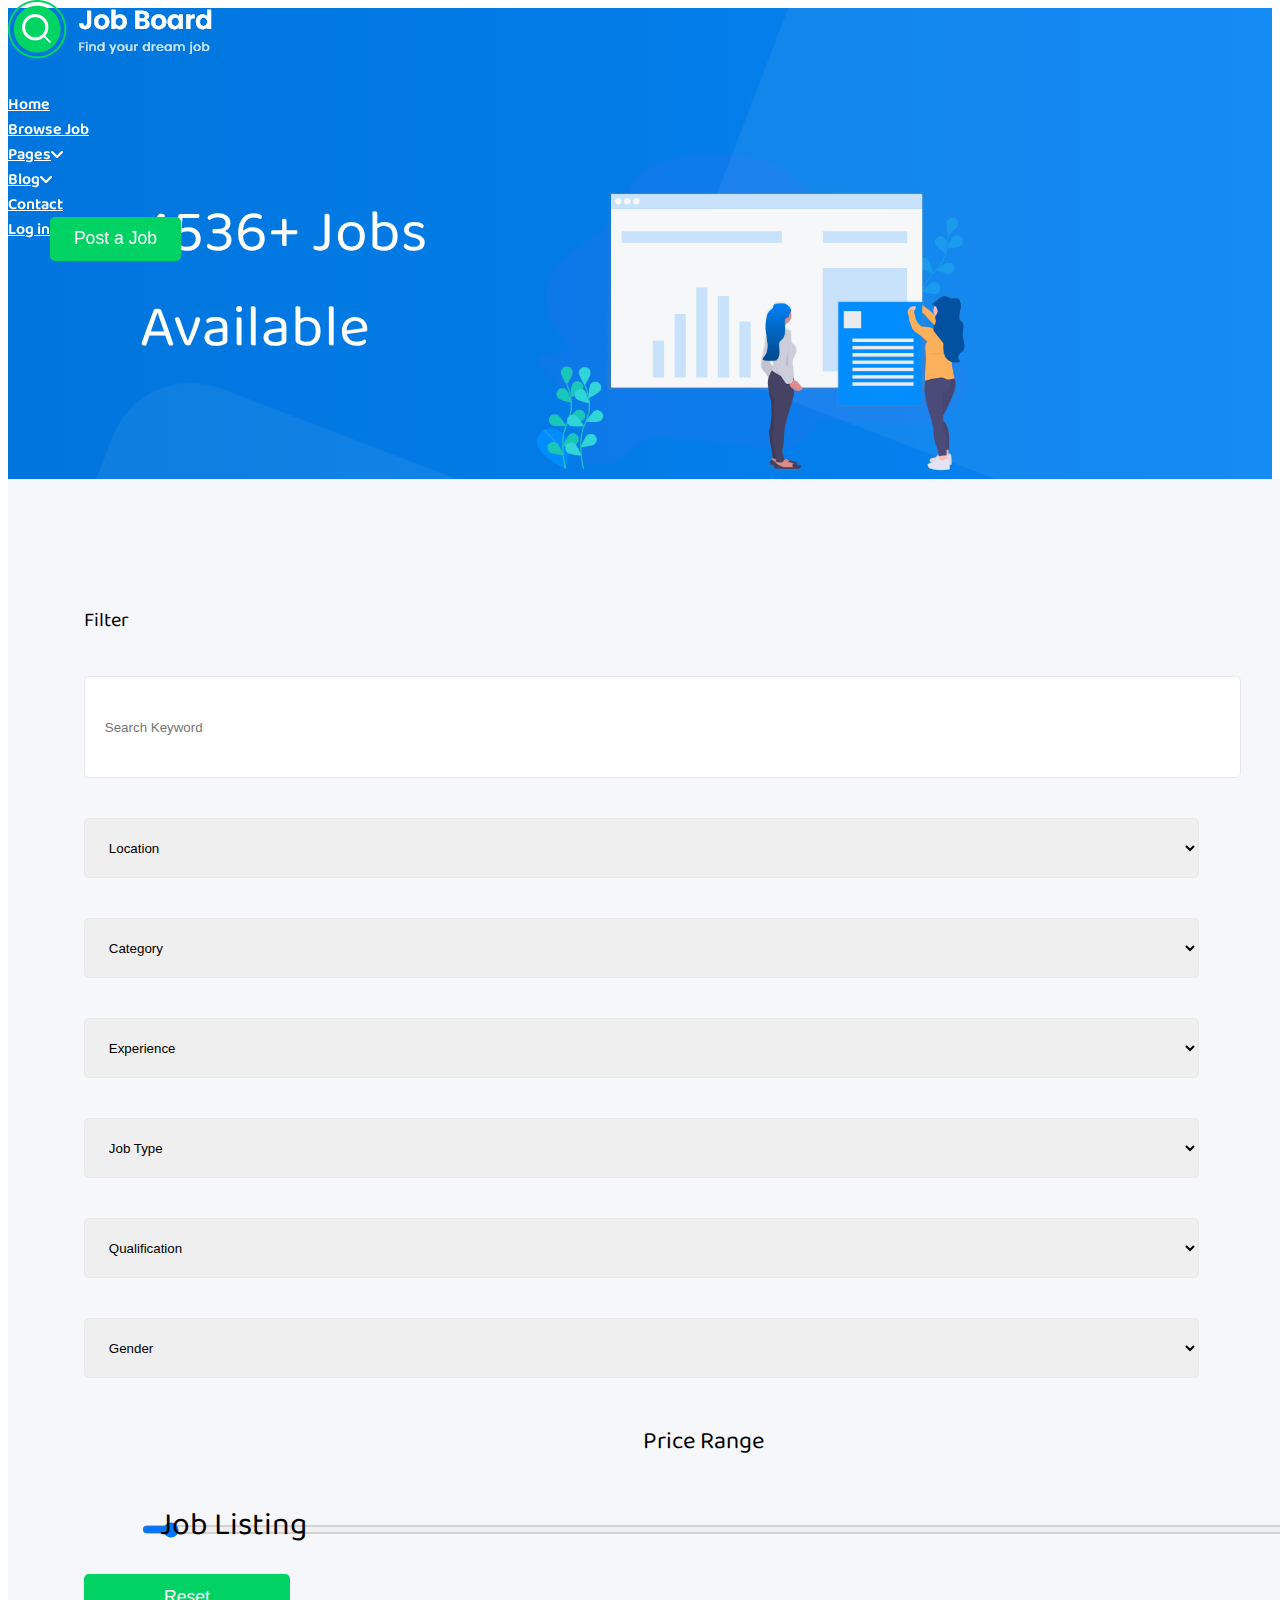
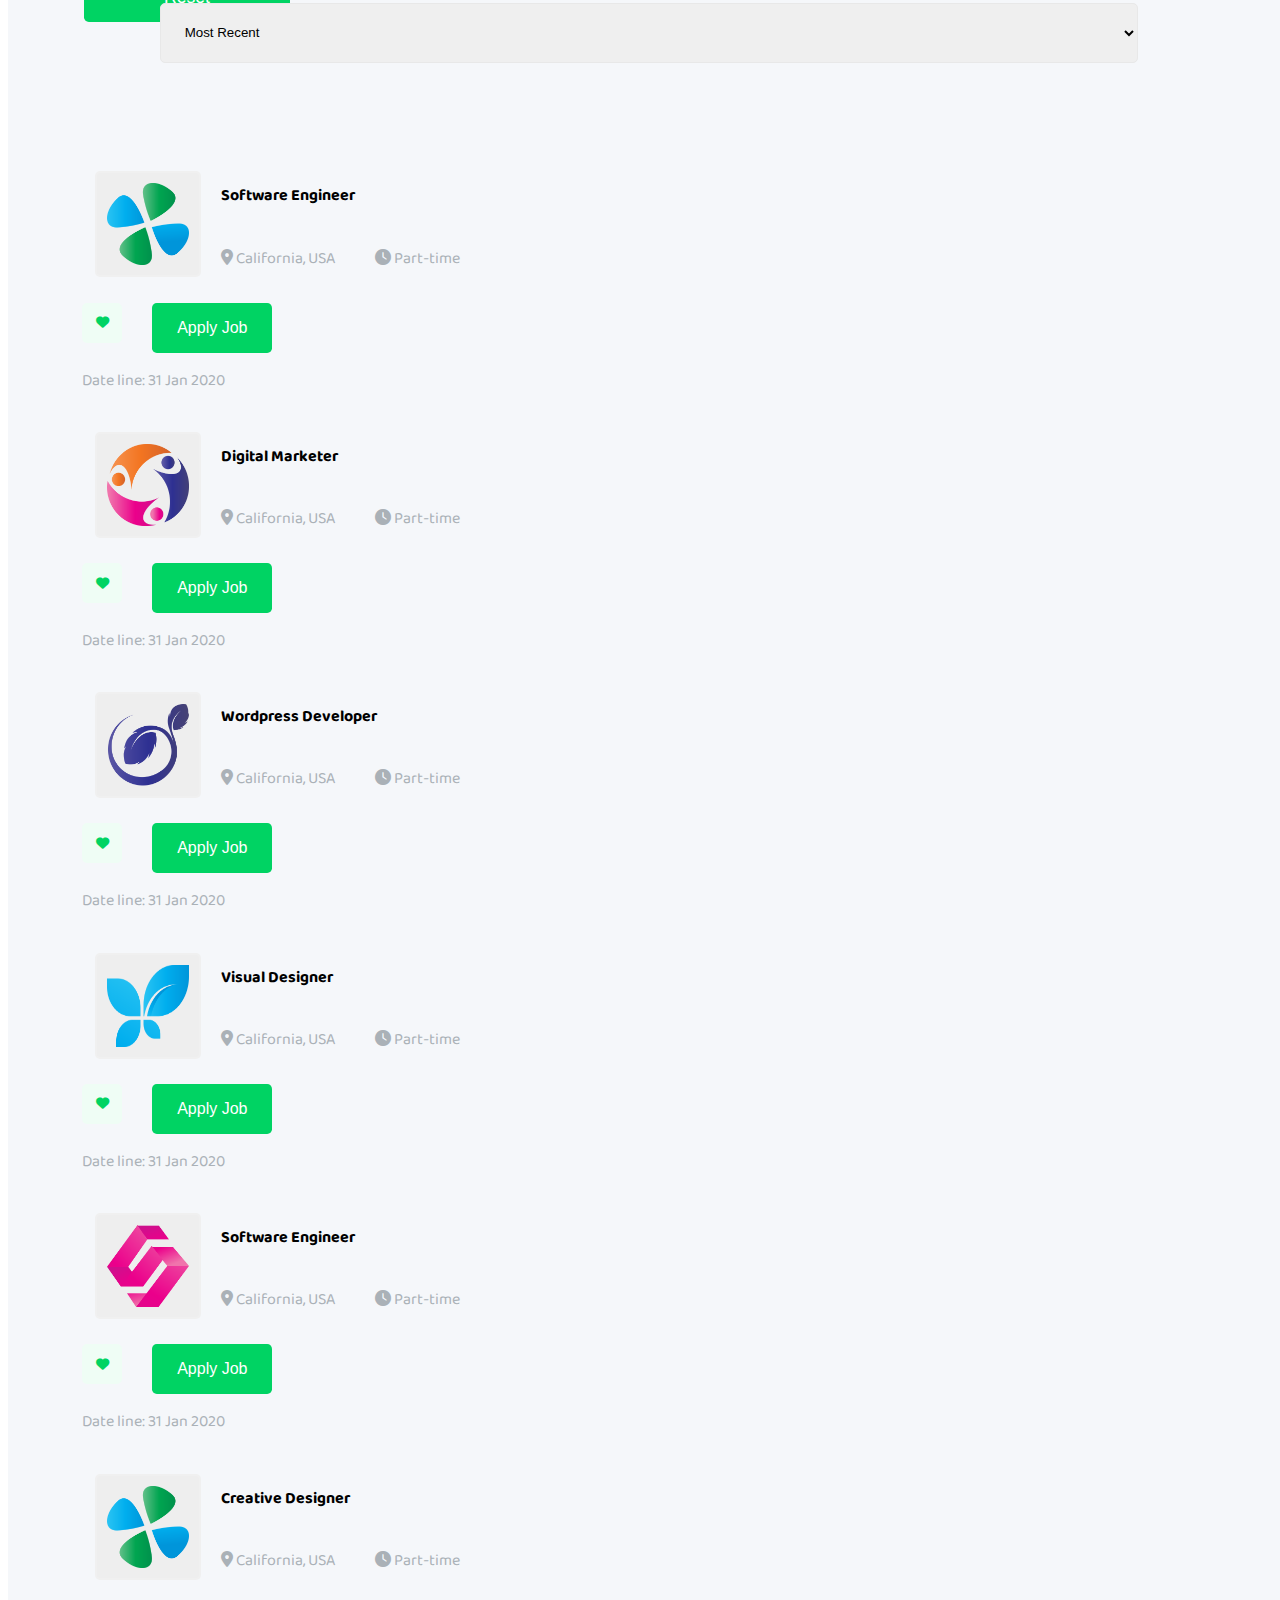
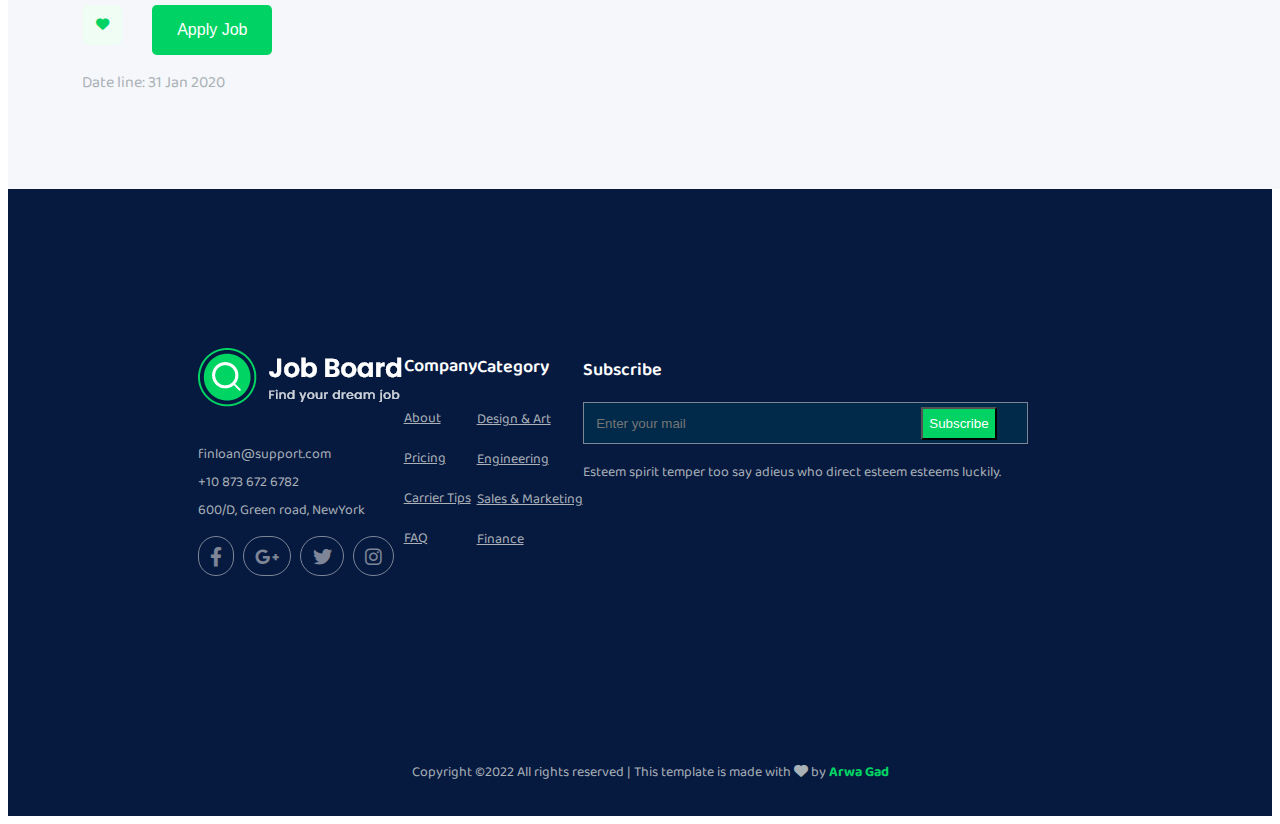
<file: browse.html>
<!DOCTYPE html>
<html lang="en">

<head>
    <meta charset="UTF-8">
    <meta http-equiv="X-UA-Compatible" content="IE=edge">
    <meta name="viewport" content="width=device-width, initial-scale=1.0">
    <title>Browse Jobs</title>
    <link rel="stylesheet" href="https://cdn.jsdelivr.net/npm/bootstrap@4.5.3/dist/css/bootstrap.min.css"
        integrity="sha384-TX8t27EcRE3e/ihU7zmQxVncDAy5uIKz4rEkgIXeMed4M0jlfIDPvg6uqKI2xXr2" crossorigin="anonymous">
    <link rel="stylesheet" href="css/style.css">
    <link rel="stylesheet" href="css/browse-style.css">
    <link rel="stylesheet" href="css/all.min.css">

    <link rel="preconnect" href="https://fonts.googleapis.com">
    <link rel="preconnect" href="https://fonts.gstatic.com" crossorigin>
    <link href="https://fonts.googleapis.com/css2?family=Baloo+2&display=swap" rel="stylesheet">

</head>

<body>
    <div class="introo container-fluid">
        <nav id="mainNavbar" class="navbar navbar-expand-lg">
            <a href="" class="navbar-brand justify-content-lg-start"><img class="footer-image"
                    src="images/search-icon.png" alt="searchIcon"></a>
            <div class="collapse navbar-collapse  justify-content-center">

                <div class="navLinkGroup navbar-nav">
                    <li class="nav-item ">
                        <a href="index.html" target="_self" class="nav-link font1">Home</a>
                    </li>
                    <li class="nav-item ">
                        <a href="browse.html" target="_self" class="nav-link font1">Browse Job</a>
                    </li>
                    <li class="nav-item droplist-nav">
                        <div class="drop-link-arrow">
                            <a href="" class="nav-link font1">Pages</a>
                            <i class="fa-solid fa-angle-down font1"></i>
                        </div>
                        <div class="drop-list">
                            <div class="components"><a href="candidates.html" target="_self"
                                    style="color:black">Candidates</a> <br></div>
                            <div class="components"><a href="job-details.html" target="_self" style="color:black">Job
                                    Details</a> <br></div>
                        </div>
                    </li>
                    <li class="nav-item droplist-nav">
                        <div class="drop-link-arrow">
                            <a href="" class="nav-link font1 ">Blog</a>
                            <i class="fa-solid fa-angle-down font1"></i>
                        </div>
                        <div class="drop-list">
                            <div class="components"><a href="blog.html" target="_self" style="color:black">Blog</a> <br>
                            </div>
                            <div class="components"><a href="blog.html" target="_self"
                                    style="color:black">Single-Blog</a> <br></div>
                        </div>
                    </li>
                    <li class="nav-item ">
                        <a href="contact.html" class="nav-link font1">Contact</a>
                    </li>
                </div>

            </div>



            <div class="appointment">
                <a href="" class="nav-link font1">Log in</a>
                <button class="buttonNav">Post a Job</button>
            </div>
        </nav>
    </div>
    <section class="sec1">

        <div class="introo2">
            <div class=" buttonNavbar ml-auto">
                <nav class="navbar navbar-dark navbar-expand-lg buttonNavbar ">
                    <button class="navbar-btn navbar-toggler buttonDesign" data-toggle="collapse"
                        data-target="#navLinks" aria-label="Toggle Navigation">
                        <span class="font1">MENU&nbsp;</span><span class="navbar-toggler-icon navbarIcon"></span>
                    </button>
                    <div class=" firstNavbar collapse navbar-collapse  justify-content-center" id="navLinks">

                        <ul class="navbar-nav">
                            <li class="nav-item">
                                <a href="index.html" target="_self" class="nav-link font1 text-white">Home</a>
                            </li>
                            <li class="nav-item">
                                <a href="browse.html" target="_self" class="nav-link font1 text-white">Browse Job</a>
                            </li>
                            <li class="nav-item">
                                <a href="#" id="navbardrop" data-toggle="dropdown"
                                    class="dropdown-toggle nav-link font1 text-white">Pages</a>
                                <div class="dropdown-menu">
                                    <a class="dropdown-item" href="candidates.html">Candidates</a>
                                    <a class="dropdown-item" href="job-details.html">job-details</a>
                                </div>
                            </li>
                            <li class="nav-item">
                                <a href="#" id="navbardrop" data-toggle="dropdown"
                                    class="dropdown-toggle nav-link font1 text-white">Blog</a>
                                <div class="dropdown-menu">
                                    <a class="dropdown-item" href="blog.html">Blog</a>
                                    <a class="dropdown-item" href="blog.html">Single-Blog</a>
                                </div>
                            </li>
                            <li class="nav-item">
                                <a href="contact.html" class="nav-link font1 text-white">Contact</a>
                            </li>
                        </ul>

                    </div>
                </nav>

            </div>


        </div>
        <div class="text-and-pic-2">
            <div class="col-lg-8 slider-text">
                <p class="h3 font3-browse">4536+ Jobs Available</p>
            </div>

            <div class="col-lg-4 intro-img-2 .img-fluid.">
                <img style="width:62%;" src="./images/introductory-image.png" alt="Something went wrong">
            </div>
        </div>

    </section>


    <div class="sec3-browse">
        <div class="row justify-content-center">
            <div class="col-lg-2 filter-browse bg-white">
                <p class="font5">Filter</p>
                <input type="text" class="form-control filter-job" placeholder="Search Keyword">

                <select class="form-control filter-job" name="Location">
                    <option value="Location">Location</option>
                    <option value="DH">Dhaka</option>
                    <option value="RG">Rangpur</option>
                    <option value="SY">Sylet</option>
                </select>

                <select class="form-control filter-job" name="Category">
                    <option value="category">Category</option>
                    <option value="C1">Category 1</option>
                    <option value="C2">Category 2</option>
                </select>

                <select class="form-control filter-job" name="Category">
                    <option value="category">Experience</option>
                    <option value="C1">Experience 1</option>
                    <option value="C2">Experience 2</option>
                </select>

                <select class="form-control filter-job" name="Category">
                    <option value="category">Job Type</option>
                    <option value="C1">Full Time</option>
                    <option value="C2">Part Time</option>
                </select>

                <select class="form-control filter-job" name="Category">
                    <option value="category">Qualification</option>
                    <option value="C1">Qualification 1</option>
                    <option value="C2">Qualification 2</option>
                </select>

                <select class="form-control filter-job" name="Category">
                    <option value="category">Gender</option>
                    <option value="C1">Male</option>
                    <option value="C2">Female</option>
                </select>

                <div class="price-range">
                    <p class="mt-5 mb-2">Price Range</p>
                    <input class="filter-job" type="range" min="0" max="24600" value="0" id="slider">
                </div>

                <button class="buttonForm">Reset</button>

            </div>

            <div class="col-lg-7">
                <div class="job-list bg-white row">
                    <p class="col-lg-8 font5-browse">Job Listing</p>
                    <select class=" col-lg-3 form-control filter-job" name="Category">
                        <option value="category">Most Recent</option>
                        <option value="C1">Marketer</option>
                        <option value="C2">Wordpress</option>
                        <option value="C2">Designer</option>
                    </select>
                </div>



                <div class="job-list-details">

                    <div class="row job-details">
                        <div class="single-division-category col-lg-10 bg-white">
                            <div class="row justify-content-between">
                                <div class="col-lg-8 job-picture-text">
                                    <img class="job-img" src="./images/creative-desiginer.png" alt="Picture not found.">
                                    <div>
                                        <h4>Software Engineer</h4>
                                        <div class="job-div sub-heading">
                                            <p class="job-heading-1"><i class="fa-solid fa-location-dot"></i>
                                                California, USA
                                            </p>
                                            <p> <i class="fa-solid fa-clock"></i> Part-time</p>
                                        </div>

                                    </div>
                                </div>
                                <div class="col-lg-4 apply-job">
                                    <div class="heart-apply-btn">
                                        <button class="heart-btn">
                                            <i class="fa-solid fa-heart"></i>
                                        </button>
                                        <button class="button-style">Apply Job</button>
                                    </div>
                                    <p class="date-div">Date line: 31 Jan 2020</p>

                                </div>
                            </div>

                        </div>
                    </div>

                    <div class="row job-details">
                        <div class="single-division-category col-lg-10 bg-white">
                            <div class="row justify-content-between">
                                <div class="col-lg-8 job-picture-text">
                                    <img class="job-img" src="./images/digital-marketer.png" alt="Picture not found.">
                                    <div>
                                        <h4>Digital Marketer</h4>
                                        <div class="job-div sub-heading">
                                            <p class="job-heading-1"><i class="fa-solid fa-location-dot"></i>
                                                California, USA
                                            </p>
                                            <p> <i class="fa-solid fa-clock"></i> Part-time</p>
                                        </div>

                                    </div>
                                </div>
                                <div class="col-lg-4 apply-job">
                                    <div class="heart-apply-btn">
                                        <button class="heart-btn">
                                            <i class="fa-solid fa-heart"></i>
                                        </button>
                                        <button class="button-style">Apply Job</button>
                                    </div>
                                    <p class="date-div">Date line: 31 Jan 2020</p>

                                </div>
                            </div>

                        </div>
                    </div>

                    <div class="row job-details">
                        <div class="single-division-category col-lg-10 bg-white">
                            <div class="row justify-content-between">
                                <div class="col-lg-8 job-picture-text">
                                    <img class="job-img" src="./images/wordpress-developer.png"
                                        alt="Picture not found.">
                                    <div>
                                        <h4>Wordpress Developer</h4>
                                        <div class="job-div sub-heading">
                                            <p class="job-heading-1"><i class="fa-solid fa-location-dot"></i>
                                                California, USA
                                            </p>
                                            <p> <i class="fa-solid fa-clock"></i> Part-time</p>
                                        </div>

                                    </div>
                                </div>
                                <div class="col-lg-4 apply-job">
                                    <div class="heart-apply-btn">
                                        <button class="heart-btn">
                                            <i class="fa-solid fa-heart"></i>
                                        </button>
                                        <button class="button-style">Apply Job</button>
                                    </div>
                                    <p class="date-div">Date line: 31 Jan 2020</p>

                                </div>
                            </div>

                        </div>
                    </div>

                    <div class="row job-details">
                        <div class="single-division-category col-lg-10 bg-white">
                            <div class="row justify-content-between">
                                <div class="col-lg-8 job-picture-text">
                                    <img class="job-img" src="./images/visual-designer.png" alt="Picture not found.">
                                    <div>
                                        <h4>Visual Designer</h4>
                                        <div class="job-div sub-heading">
                                            <p class="job-heading-1"><i class="fa-solid fa-location-dot"></i>
                                                California, USA
                                            </p>
                                            <p> <i class="fa-solid fa-clock"></i> Part-time</p>
                                        </div>

                                    </div>
                                </div>
                                <div class="col-lg-4 apply-job">
                                    <div class="heart-apply-btn">
                                        <button class="heart-btn">
                                            <i class="fa-solid fa-heart"></i>
                                        </button>
                                        <button class="button-style">Apply Job</button>
                                    </div>
                                    <p class="date-div">Date line: 31 Jan 2020</p>

                                </div>
                            </div>

                        </div>
                    </div>

                    <div class="row job-details">
                        <div class="single-division-category col-lg-10 bg-white">
                            <div class="row justify-content-between">
                                <div class="col-lg-8 job-picture-text">
                                    <img class="job-img" src="./images/software-engineer2.png" alt="Picture not found.">
                                    <div>
                                        <h4>Software Engineer</h4>
                                        <div class="job-div sub-heading">
                                            <p class="job-heading-1"><i class="fa-solid fa-location-dot"></i>
                                                California, USA
                                            </p>
                                            <p> <i class="fa-solid fa-clock"></i> Part-time</p>
                                        </div>

                                    </div>
                                </div>
                                <div class="col-lg-4 apply-job">
                                    <div class="heart-apply-btn">
                                        <button class="heart-btn">
                                            <i class="fa-solid fa-heart"></i>
                                        </button>
                                        <button class="button-style">Apply Job</button>
                                    </div>
                                    <p class="date-div">Date line: 31 Jan 2020</p>

                                </div>
                            </div>

                        </div>
                    </div>

                    <div class="row job-details">
                        <div class="single-division-category col-lg-10 bg-white">
                            <div class="row justify-content-between">
                                <div class="col-lg-8 job-picture-text">
                                    <img class="job-img" src="./images/creative-desiginer.png" alt="Picture not found.">
                                    <div>
                                        <h4>Creative Designer</h4>
                                        <div class="job-div sub-heading">
                                            <p class="job-heading-1"><i class="fa-solid fa-location-dot"></i>
                                                California, USA
                                            </p>
                                            <p> <i class="fa-solid fa-clock"></i> Part-time</p>
                                        </div>
                                    </div>
                                </div>
                                <div class="col-lg-4 apply-job">
                                    <div class="heart-apply-btn">
                                        <button class="heart-btn">
                                            <i class="fa-solid fa-heart"></i>
                                        </button>
                                        <button class="button-style">Apply Job</button>
                                    </div>
                                    <p class="date-div">Date line: 31 Jan 2020</p>

                                </div>
                            </div>

                        </div>
                    </div>
                </div>
            </div>
        </div>


    </div>


    <footer class="sec5">
        <div class="row container justify-content-between footer-area">
            <div class="col-lg-3">
                <img class="footer-image" src="./images/search-icon.png" alt="Picture not found.">

                <div class="footer-text"> finloan@support.com <br>
                    +10 873 672 6782 <br>
                    600/D, Green road, NewYork
                </div>
                <div class="social-media-logos mt-4">
                    <i class="google-logo fa-brands fa-facebook-f"></i>
                    <i class="google-logo fa-brands fa-google-plus-g"></i>
                    <i class="google-logo fa-brands fa-twitter"></i>
                    <i class="google-logo fa-brands fa-instagram"></i>
                </div>

            </div>
            <div class="col-lg-2">
                <p class="font10">Company</p>
                <div class="company-div">
                    <a href="job-details.html">About</a> <br>
                    <a href="job-details.html">Pricing</a> <br>
                    <a href="job-details.html">Carrier Tips</a> <br>
                    <a href="job-details.html">FAQ</a>
                </div>

            </div>
            <div class="col-lg-2">
                <p class="font10">Category</p>
                <div class="company-div">
                    <a href="job-details.html">Design & Art</a> <br>
                    <a href="job-details.html">Engineering</a> <br>
                    <a href="job-details.html">Sales & Marketing</a> <br>
                    <a href="job-details.html">Finance</a>
                </div>

            </div>
            <div class="col-lg-5">
                <p class="font10-subs">Subscribe</p>
                <div class="input-group mb-3">
                    <div class="btn-input">
                        <input class="form-div" type="email" class="form-control" placeholder="Enter your mail">
                        <button class="btn-subscribe btn btn-outline-secondary" type="button"
                            id="button-addon2">Subscribe</button>
                    </div>


                    <p class="footer-text mt-3">Esteem spirit temper too say adieus who direct esteem esteems luckily.
                    </p>
                </div>
            </div>
        </div>
        <p class="copyright-text">Copyright ©2022 All rights reserved | This template is made with <i
                class="fa-solid fa-heart"></i> by <span class="color-text">Arwa Gad</span> </p>




    </footer>

    <script src="https://code.jquery.com/jquery-3.5.1.slim.min.js"
        integrity="sha384-DfXdz2htPH0lsSSs5nCTpuj/zy4C+OGpamoFVy38MVBnE+IbbVYUew+OrCXaRkfj"
        crossorigin="anonymous"></script>
    <script src="https://cdn.jsdelivr.net/npm/popper.js@1.16.1/dist/umd/popper.min.js"
        integrity="sha384-9/reFTGAW83EW2RDu2S0VKaIzap3H66lZH81PoYlFhbGU+6BZp6G7niu735Sk7lN"
        crossorigin="anonymous"></script>
    <script src="https://cdn.jsdelivr.net/npm/bootstrap@4.5.3/dist/js/bootstrap.min.js"
        integrity="sha384-w1Q4orYjBQndcko6MimVbzY0tgp4pWB4lZ7lr30WKz0vr/aWKhXdBNmNb5D92v7s"
        crossorigin="anonymous"></script>
    <script>
        function debounce(method, delay) {
            clearTimeout(method._tId);
            method._tId = setTimeout(function () {
                method();
            }, delay);
        }

        var nav = document.getElementById('mainNavbar');
        function func() {
            nav.style.backgroundColor = "rgba(0,29,56,.8)";
        };

        $(window).scroll(function () {
            debounce(func, 100);
        });

    </script>
</body>

</html>
</file>
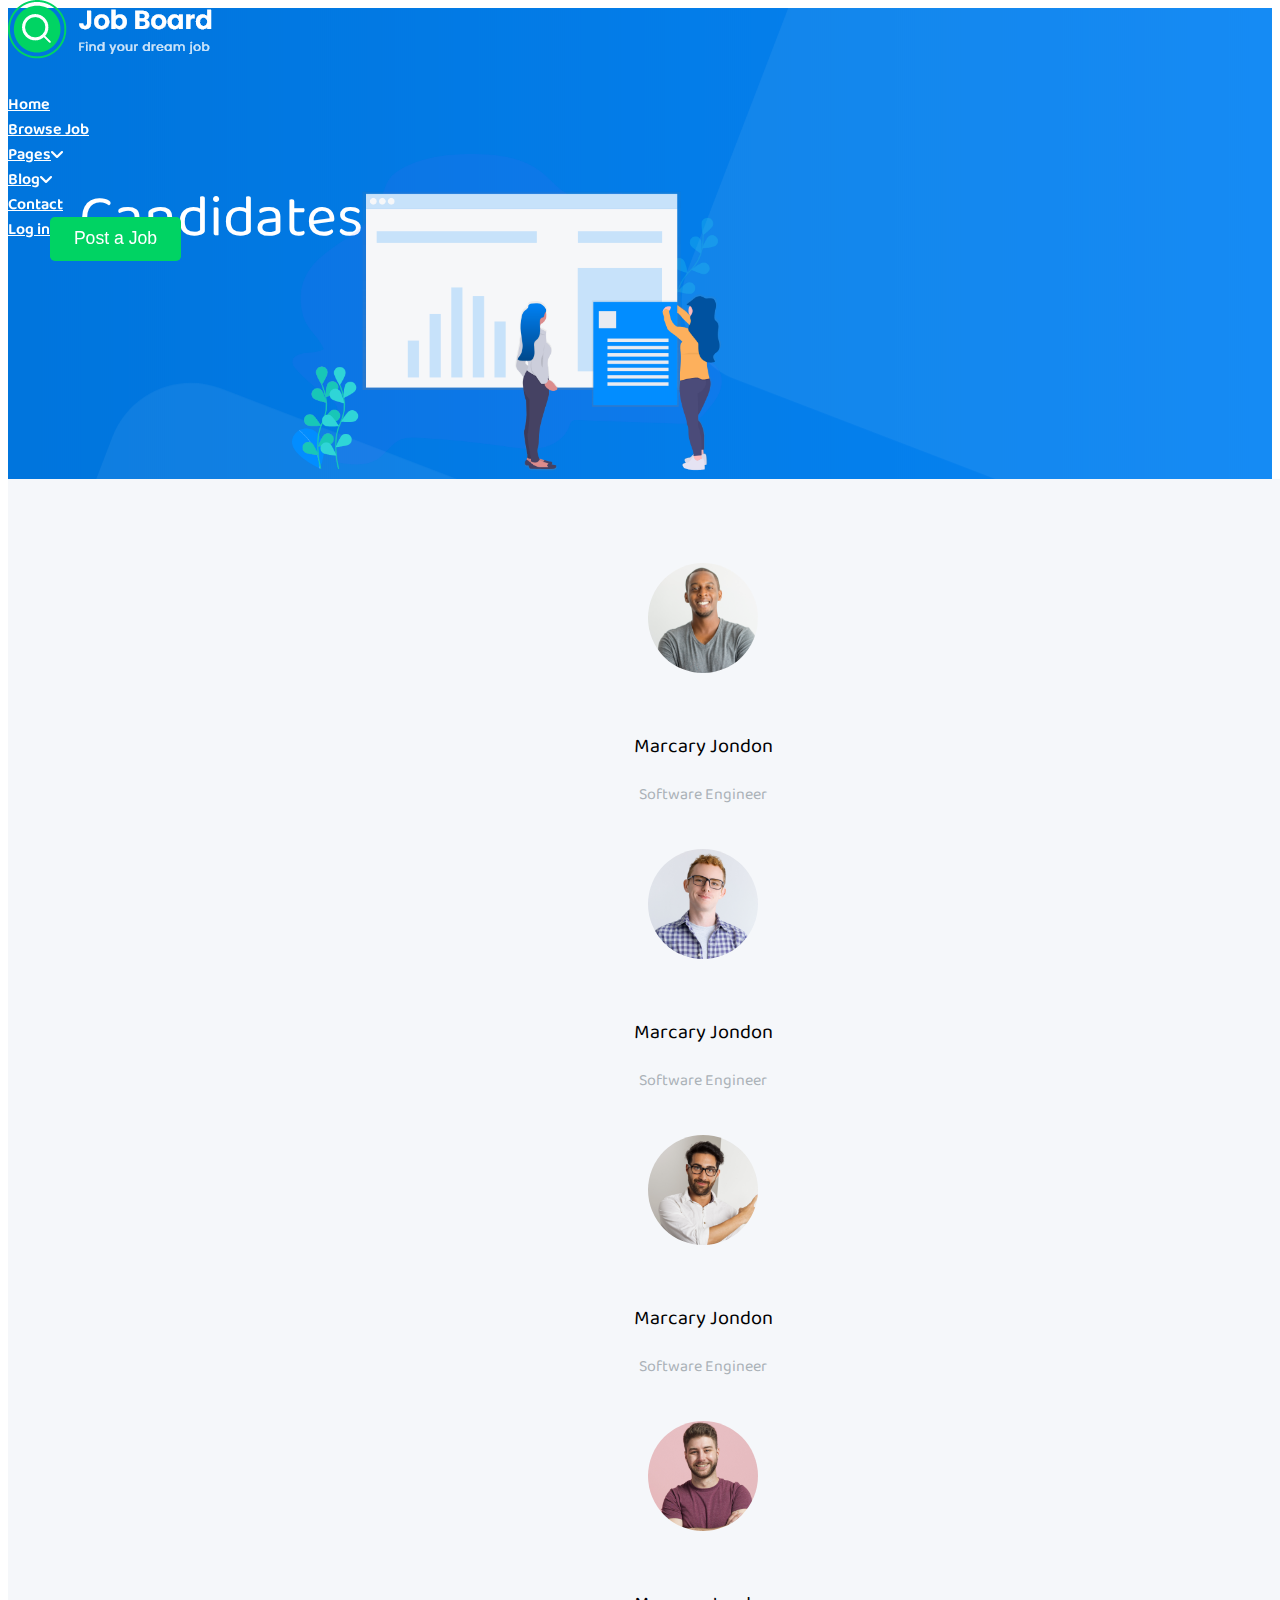
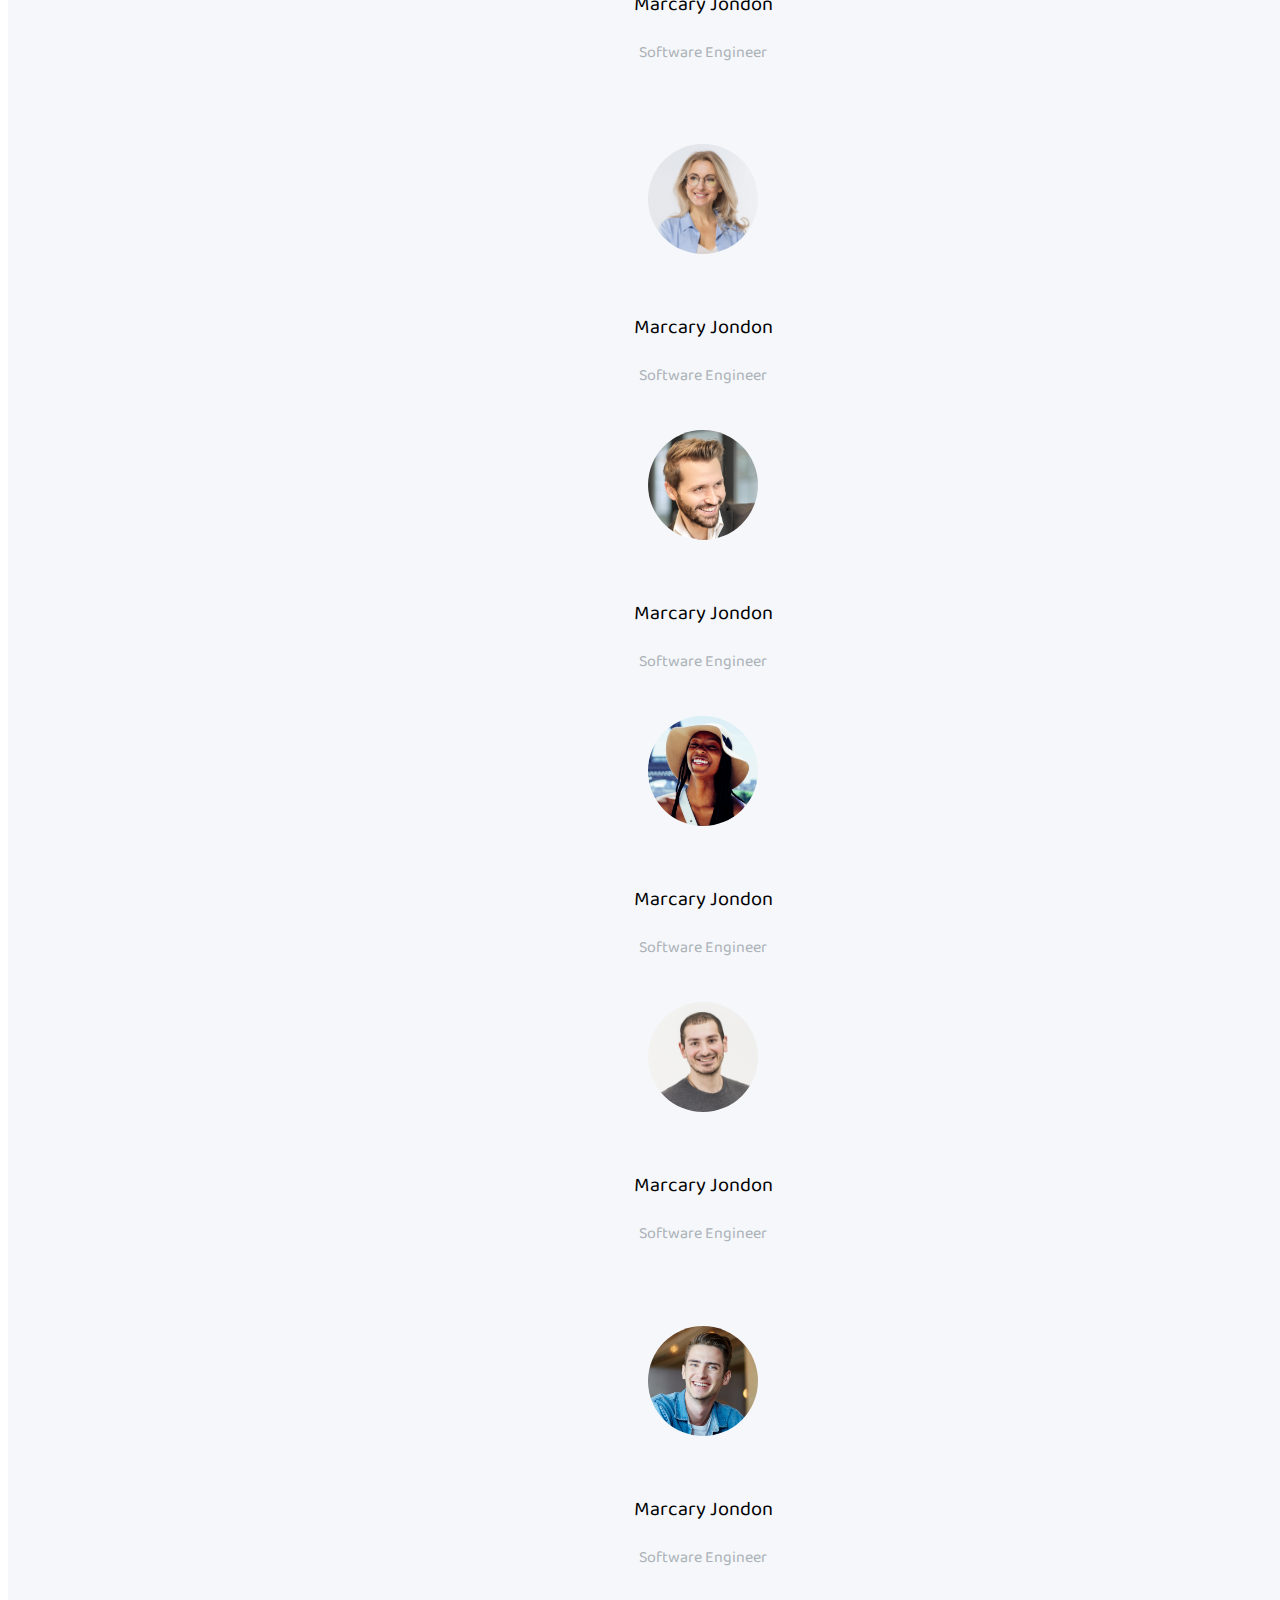
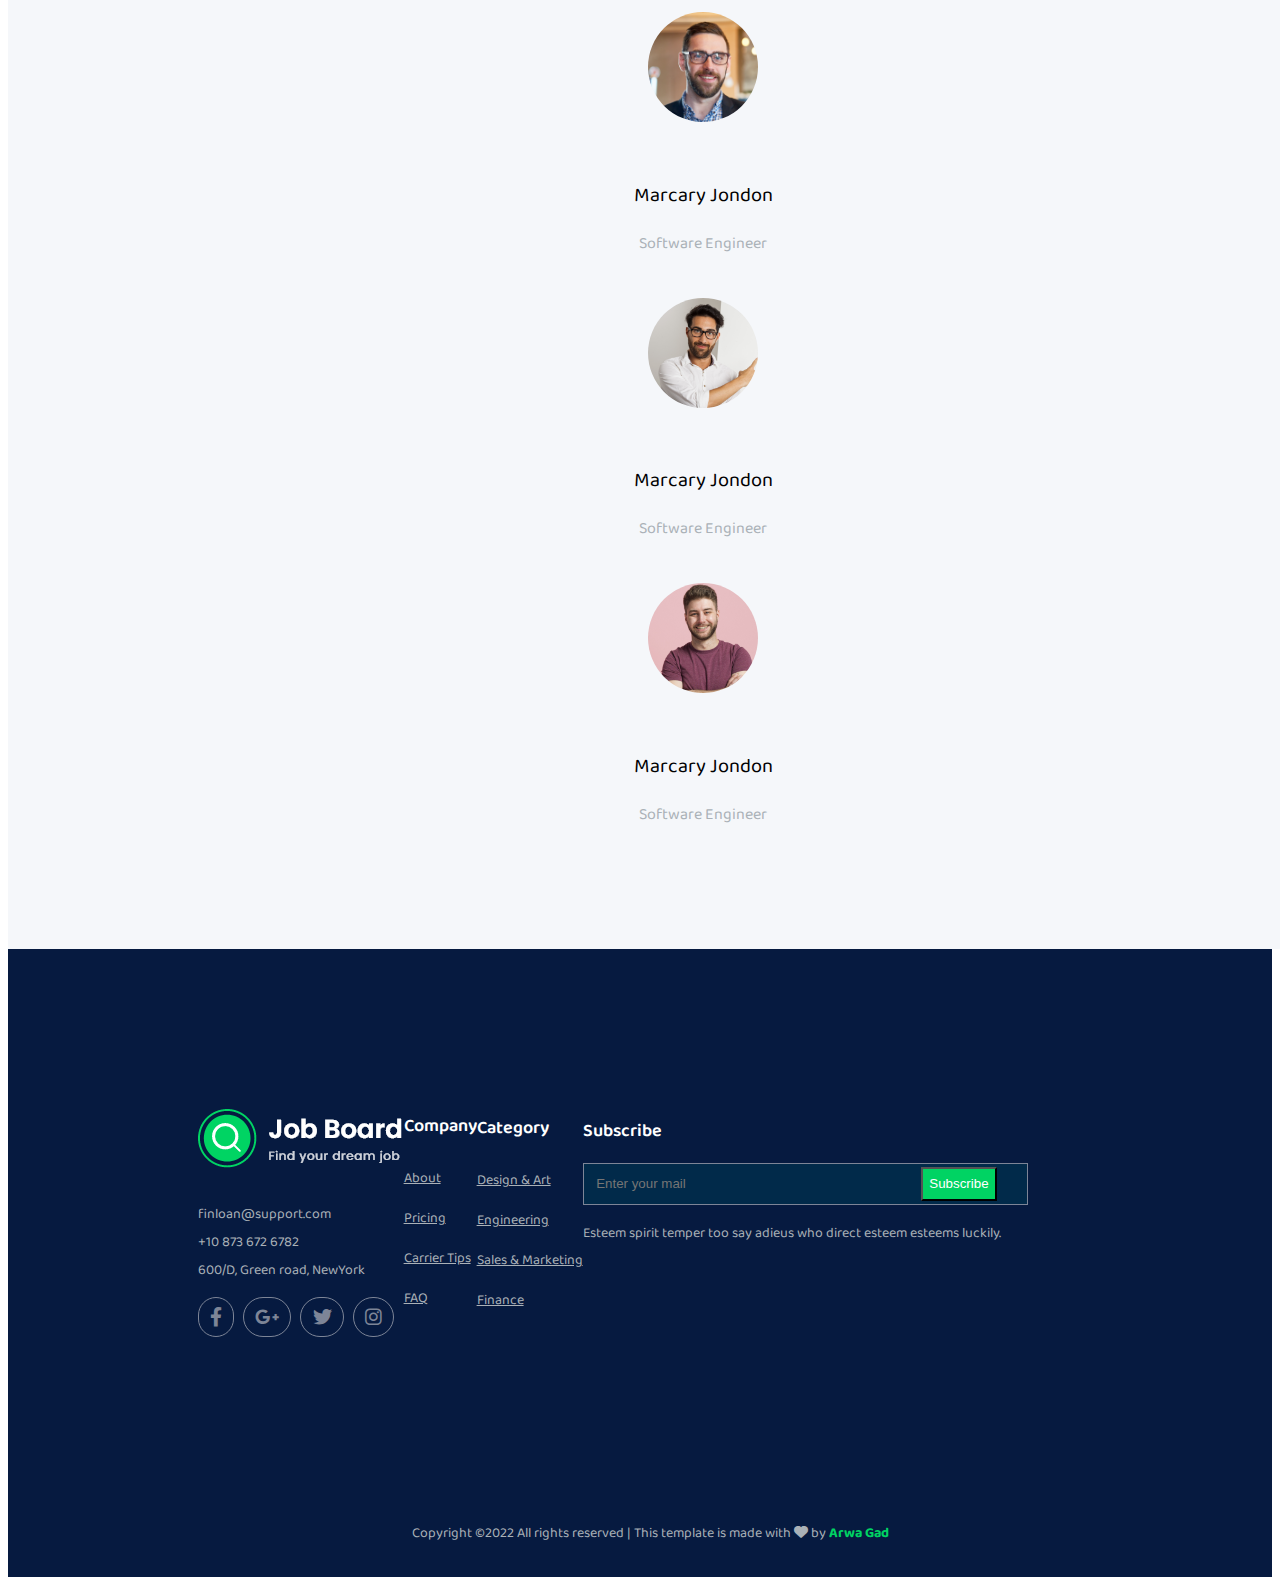
<file: candidates.html>
<!DOCTYPE html>
<html lang="en">

<head>
    <meta charset="UTF-8">
    <meta http-equiv="X-UA-Compatible" content="IE=edge">
    <meta name="viewport" content="width=device-width, initial-scale=1.0">
    <title>Candidates</title>

    <link rel="stylesheet" href="https://cdn.jsdelivr.net/npm/bootstrap@4.5.3/dist/css/bootstrap.min.css"
        integrity="sha384-TX8t27EcRE3e/ihU7zmQxVncDAy5uIKz4rEkgIXeMed4M0jlfIDPvg6uqKI2xXr2" crossorigin="anonymous">
    <link rel="stylesheet" href="css/style.css">
    <link rel="stylesheet" href="css/all.min.css">
    <link rel="stylesheet" href="css/browse-style.css">
    <link rel="stylesheet" href="css/candidates-style.css">

    <link rel="preconnect" href="https://fonts.googleapis.com">
    <link rel="preconnect" href="https://fonts.gstatic.com" crossorigin>
    <link href="https://fonts.googleapis.com/css2?family=Baloo+2&display=swap" rel="stylesheet">

</head>

<body>
    <div class="introo container-fluid">
        <nav id="mainNavbar" class="navbar navbar-expand-lg">
            <a href="" class="navbar-brand justify-content-lg-start"><img class="footer-image"
                    src="images/search-icon.png" alt="searchIcon"></a>
            <div class="collapse navbar-collapse  justify-content-center">

                <div class="navLinkGroup navbar-nav">
                    <li class="nav-item ">
                        <a href="index.html" target="_self" class="nav-link font1">Home</a>
                    </li>
                    <li class="nav-item ">
                        <a href="browse.html" target="_self" class="nav-link font1">Browse Job</a>
                    </li>
                    <li class="nav-item droplist-nav">
                        <div class="drop-link-arrow">
                            <a href="" class="nav-link font1">Pages</a>
                            <i class="fa-solid fa-angle-down font1"></i>
                        </div>
                        <div class="drop-list">
                            <div class="components"><a href="candidates.html" target="_self"
                                    style="color:black">Candidates</a> <br></div>
                            <div class="components"><a href="job-details.html" target="_self" style="color:black">Job
                                    Details</a> <br></div>
                        </div>
                    </li>
                    <li class="nav-item droplist-nav">
                        <div class="drop-link-arrow">
                            <a href="" class="nav-link font1 ">Blog</a>
                            <i class="fa-solid fa-angle-down font1"></i>
                        </div>
                        <div class="drop-list">
                            <div class="components"><a href="blog.html" target="_self" style="color:black">Blog</a> <br>
                            </div>
                            <div class="components"><a href="blog.html" target="_self"
                                    style="color:black">Single-Blog</a> <br></div>
                        </div>
                    </li>
                    <li class="nav-item ">
                        <a href="contact.html" class="nav-link font1">Contact</a>
                    </li>
                </div>

            </div>



            <div class="appointment">
                <a href="" class="nav-link font1">Log in</a>
                <button class="buttonNav">Post a Job</button>
            </div>
        </nav>

    </div>
    <section class="sec1">

        <div class="introo2">
            <div class=" buttonNavbar ml-auto">
                <nav class="navbar navbar-dark navbar-expand-lg buttonNavbar ">
                    <button class="navbar-btn navbar-toggler buttonDesign" data-toggle="collapse"
                        data-target="#navLinks" aria-label="Toggle Navigation">
                        <span class="font1">MENU&nbsp;</span><span class="navbar-toggler-icon navbarIcon"></span>
                    </button>
                    <div class=" firstNavbar collapse navbar-collapse  justify-content-center" id="navLinks">

                        <ul class="navbar-nav">
                            <li class="nav-item">
                                <a href="index.html" target="_self" class="nav-link font1 text-white">Home</a>
                            </li>
                            <li class="nav-item">
                                <a href="browse.html" target="_self" class="nav-link font1 text-white">Browse Job</a>
                            </li>
                            <li class="nav-item">
                                <a href="#" id="navbardrop" data-toggle="dropdown"
                                    class="dropdown-toggle nav-link font1 text-white">Pages</a>
                                <div class="dropdown-menu">
                                    <a class="dropdown-item" href="candidates.html">Candidates</a>
                                    <a class="dropdown-item" href="job-details.html">job-details</a>
                                </div>
                            </li>
                            <li class="nav-item">
                                <a href="#" id="navbardrop" data-toggle="dropdown"
                                    class="dropdown-toggle nav-link font1 text-white">Blog</a>
                                <div class="dropdown-menu">
                                    <a class="dropdown-item" href="blog.html">Blog</a>
                                    <a class="dropdown-item" href="blog.html">Single-Blog</a>
                                </div>
                            </li>
                            <li class="nav-item">
                                <a href="contact.html" class="nav-link font1 text-white">Contact</a>
                            </li>
                        </ul>

                    </div>
                </nav>

            </div>


        </div>
        <div class="text-and-pic-2">
            <div class="col-lg-8 slider-text">
                <p class="h3 font3-browse">Candidates</p>
            </div>

            <div class="col-lg-4 intro-img-2 .img-fluid.">
                <img style="width:62%;" src="./images/introductory-image.png" alt="Something went wrong">
            </div>
        </div>

    </section>


    <div class="section sec3-browse">
        <div class="row popular-category-2">
            <div class="company-division col-md-4 col-lg-2 bg-white">
                <div class="candidate-img-2">
                    <img src="./images/person6.png" alt="Picture not found.">
                </div>
                <div class="candidate-img-2">
                    <p class="font5">Marcary Jondon</p>
                    <div class="sub-heading-2">
                        Software Engineer
                    </div>
                </div>

            </div>
            <div class="company-division col-md-4 col-lg-2 bg-white">
                <div class="candidate-img-2">
                    <img src="./images/person7.png" alt="Picture not found.">
                </div>
                <div class="candidate-img-2">
                    <p class="font5">Marcary Jondon</p>
                    <div class="sub-heading-2">
                        Software Engineer
                    </div>
                </div>
            </div>
            <div class="company-division col-md-4 col-lg-2 bg-white">
                <div class="candidate-img-2">
                    <img src="./images/person4.png" alt="Picture not found.">
                </div>
                <div class="candidate-img-2">
                    <p class="font5">Marcary Jondon</p>
                    <div class="sub-heading-2">
                        Software Engineer
                    </div>
                </div>
            </div>
            <div class="company-division col-md-4 col-lg-2 bg-white">
                <div class="candidate-img-2">
                    <img class="candidate-img-2" src="./images/person5.png" alt="Picture not found.">
                </div>
                <div class="candidate-img-2">
                    <p class="font5">Marcary Jondon</p>
                    <div class="sub-heading-2">
                        Software Engineer
                    </div>
                </div>
            </div>

        </div>

        <div class="row popular-category-2">
            <div class="company-division col-md-4 col-lg-2 bg-white">
                <div class="candidate-img-2">
                    <img src="./images/person8.png" alt="Picture not found.">
                </div>
                <div class="candidate-img-2">
                    <p class="font5">Marcary Jondon</p>
                    <div class="sub-heading-2">
                        Software Engineer
                    </div>
                </div>

            </div>
            <div class="company-division col-md-4 col-lg-2 bg-white">
                <div class="candidate-img-2">
                    <img src="./images/person9.png" alt="Picture not found.">
                </div>
                <div class="candidate-img-2">
                    <p class="font5">Marcary Jondon</p>
                    <div class="sub-heading-2">
                        Software Engineer
                    </div>
                </div>
            </div>
            <div class="company-division col-md-4 col-lg-2 bg-white">
                <div class="candidate-img-2">
                    <img src="./images/person10.png" alt="Picture not found.">
                </div>
                <div class="candidate-img-2">
                    <p class="font5">Marcary Jondon</p>
                    <div class="sub-heading-2">
                        Software Engineer
                    </div>
                </div>
            </div>
            <div class="company-division col-md-4 col-lg-2 bg-white">
                <div class="candidate-img-2">
                    <img class="candidate-img-2" src="./images/person1.png" alt="Picture not found.">
                </div>
                <div class="candidate-img-2">
                    <p class="font5">Marcary Jondon</p>
                    <div class="sub-heading-2">
                        Software Engineer
                    </div>
                </div>
            </div>

        </div>

        <div class="row popular-category-2">
            <div class="company-division col-md-4 col-lg-2 bg-white">
                <div class="candidate-img-2">
                    <img src="./images/person2.png" alt="Picture not found.">
                </div>
                <div class="candidate-img-2">
                    <p class="font5">Marcary Jondon</p>
                    <div class="sub-heading-2">
                        Software Engineer
                    </div>
                </div>

            </div>
            <div class="company-division col-md-4 col-lg-2 bg-white">
                <div class="candidate-img-2">
                    <img src="./images/person3.png" alt="Picture not found.">
                </div>
                <div class="candidate-img-2">
                    <p class="font5">Marcary Jondon</p>
                    <div class="sub-heading-2">
                        Software Engineer
                    </div>
                </div>
            </div>
            <div class="company-division col-md-4 col-lg-2 bg-white">
                <div class="candidate-img-2">
                    <img src="./images/person4.png" alt="Picture not found.">
                </div>
                <div class="candidate-img-2">
                    <p class="font5">Marcary Jondon</p>
                    <div class="sub-heading-2">
                        Software Engineer
                    </div>
                </div>
            </div>
            <div class="company-division col-md-4 col-lg-2 bg-white">
                <div class="candidate-img-2">
                    <img class="candidate-img-2" src="./images/person5.png" alt="Picture not found.">
                </div>
                <div class="candidate-img-2">
                    <p class="font5">Marcary Jondon</p>
                    <div class="sub-heading-2">
                        Software Engineer
                    </div>
                </div>
            </div>

        </div>



    </div>


    <footer class="sec5">
        <div class="row container justify-content-between footer-area">
            <div class="col-lg-3">
                <img class="footer-image" src="./images/search-icon.png" alt="Picture not found.">

                <div class="footer-text"> finloan@support.com <br>
                    +10 873 672 6782 <br>
                    600/D, Green road, NewYork
                </div>
                <div class="social-media-logos mt-4">
                    <i class="google-logo fa-brands fa-facebook-f"></i>
                    <i class="google-logo fa-brands fa-google-plus-g"></i>
                    <i class="google-logo fa-brands fa-twitter"></i>
                    <i class="google-logo fa-brands fa-instagram"></i>
                </div>

            </div>
            <div class="col-lg-2">
                <p class="font10">Company</p>
                <div class="company-div">
                    <a href="job-details.html">About</a> <br>
                    <a href="job-details.html">Pricing</a> <br>
                    <a href="job-details.html">Carrier Tips</a> <br>
                    <a href="job-details.html">FAQ</a>
                </div>

            </div>
            <div class="col-lg-2">
                <p class="font10">Category</p>
                <div class="company-div">
                    <a href="job-details.html">Design & Art</a> <br>
                    <a href="job-details.html">Engineering</a> <br>
                    <a href="job-details.html">Sales & Marketing</a> <br>
                    <a href="job-details.html">Finance</a>
                </div>

            </div>
            <div class="col-lg-5">
                <p class="font10-subs">Subscribe</p>
                <div class="input-group mb-3">
                    <div class="btn-input">
                        <input class="form-div" type="email" class="form-control" placeholder="Enter your mail">
                        <button class="btn-subscribe btn btn-outline-secondary" type="button"
                            id="button-addon2">Subscribe</button>
                    </div>


                    <p class="footer-text mt-3">Esteem spirit temper too say adieus who direct esteem esteems luckily.
                    </p>
                </div>
            </div>
        </div>
        <p class="copyright-text">Copyright ©2022 All rights reserved | This template is made with <i
                class="fa-solid fa-heart"></i> by <span class="color-text">Arwa Gad</span> </p>




    </footer>

    <script src="https://code.jquery.com/jquery-3.5.1.slim.min.js"
        integrity="sha384-DfXdz2htPH0lsSSs5nCTpuj/zy4C+OGpamoFVy38MVBnE+IbbVYUew+OrCXaRkfj"
        crossorigin="anonymous"></script>
    <script src="https://cdn.jsdelivr.net/npm/popper.js@1.16.1/dist/umd/popper.min.js"
        integrity="sha384-9/reFTGAW83EW2RDu2S0VKaIzap3H66lZH81PoYlFhbGU+6BZp6G7niu735Sk7lN"
        crossorigin="anonymous"></script>
    <script src="https://cdn.jsdelivr.net/npm/bootstrap@4.5.3/dist/js/bootstrap.min.js"
        integrity="sha384-w1Q4orYjBQndcko6MimVbzY0tgp4pWB4lZ7lr30WKz0vr/aWKhXdBNmNb5D92v7s"
        crossorigin="anonymous"></script>
    <script>
        function debounce(method, delay) {
            clearTimeout(method._tId);
            method._tId = setTimeout(function () {
                method();
            }, delay);
        }

        var nav = document.getElementById('mainNavbar');
        function func() {
            nav.style.backgroundColor = "rgba(0,29,56,.8)";
        };

        $(window).scroll(function () {
            debounce(func, 100);
        });

    </script>
</body>

</html>
</file>
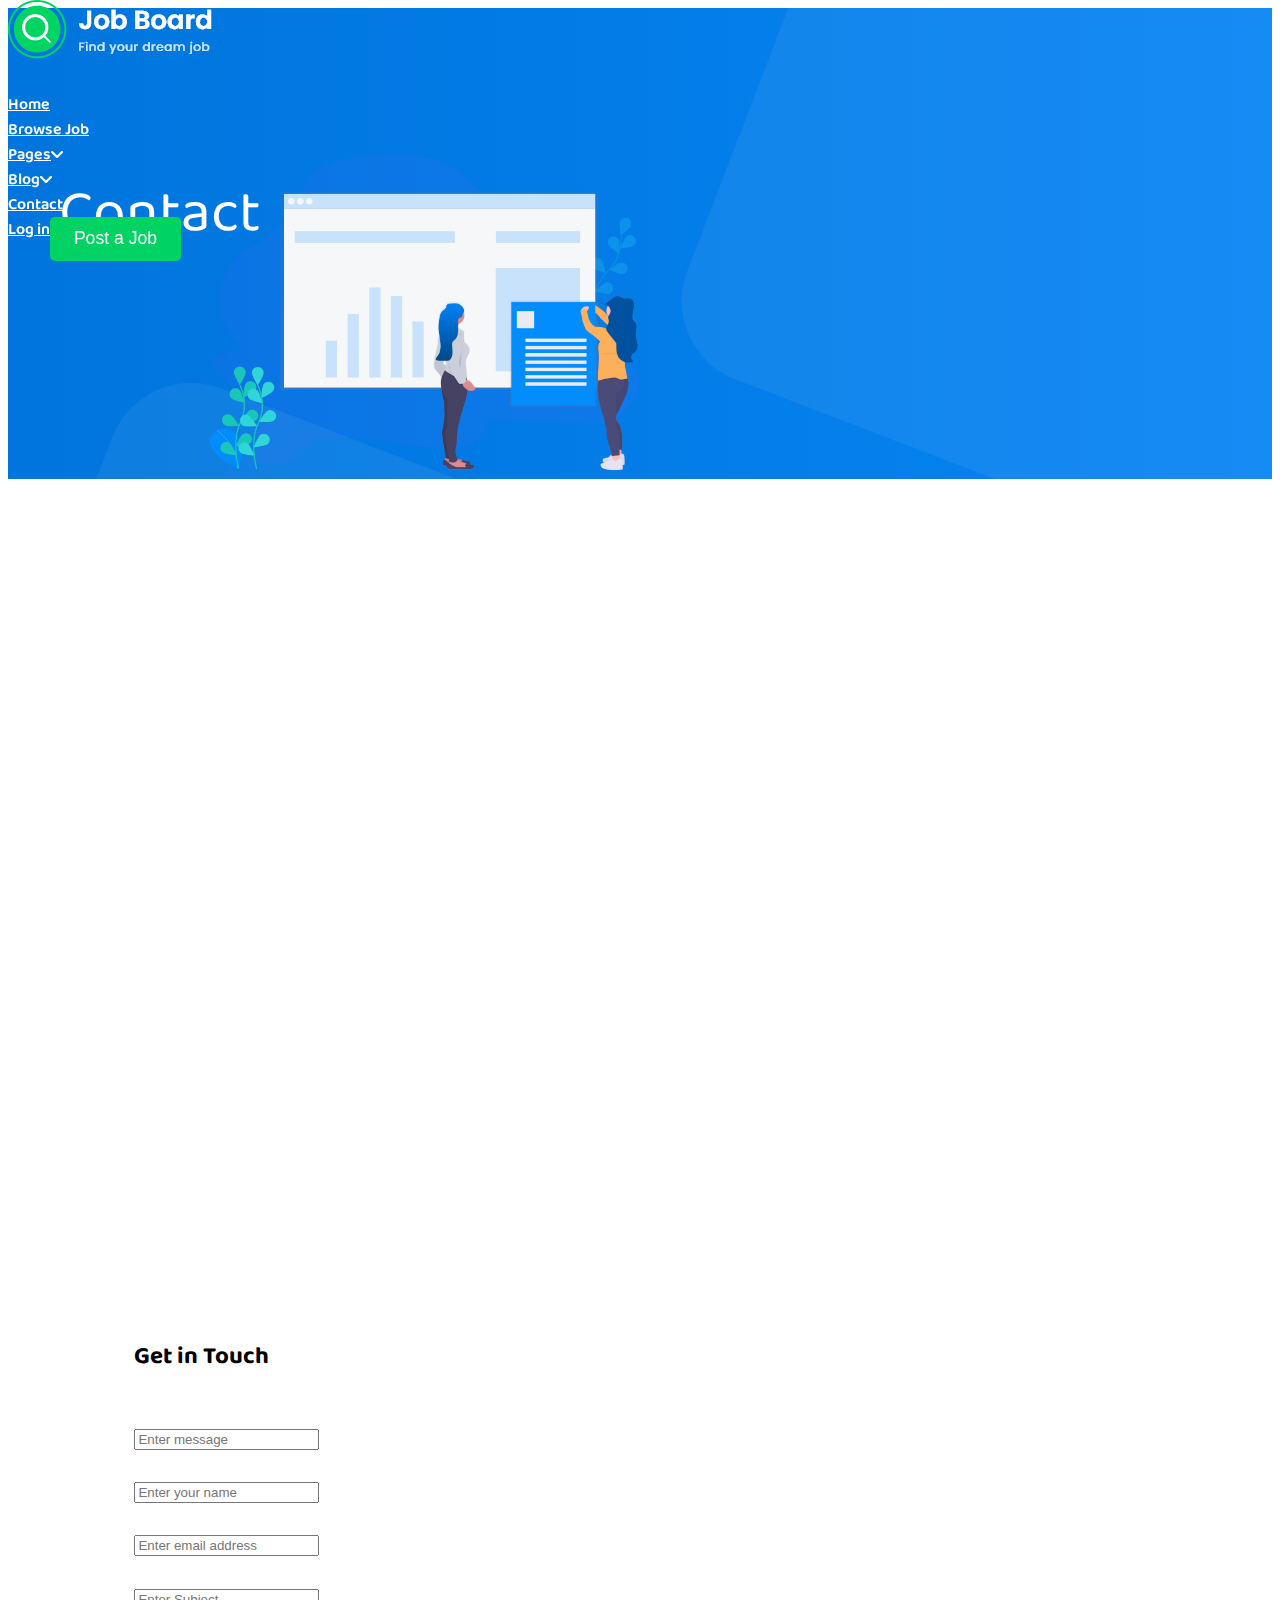
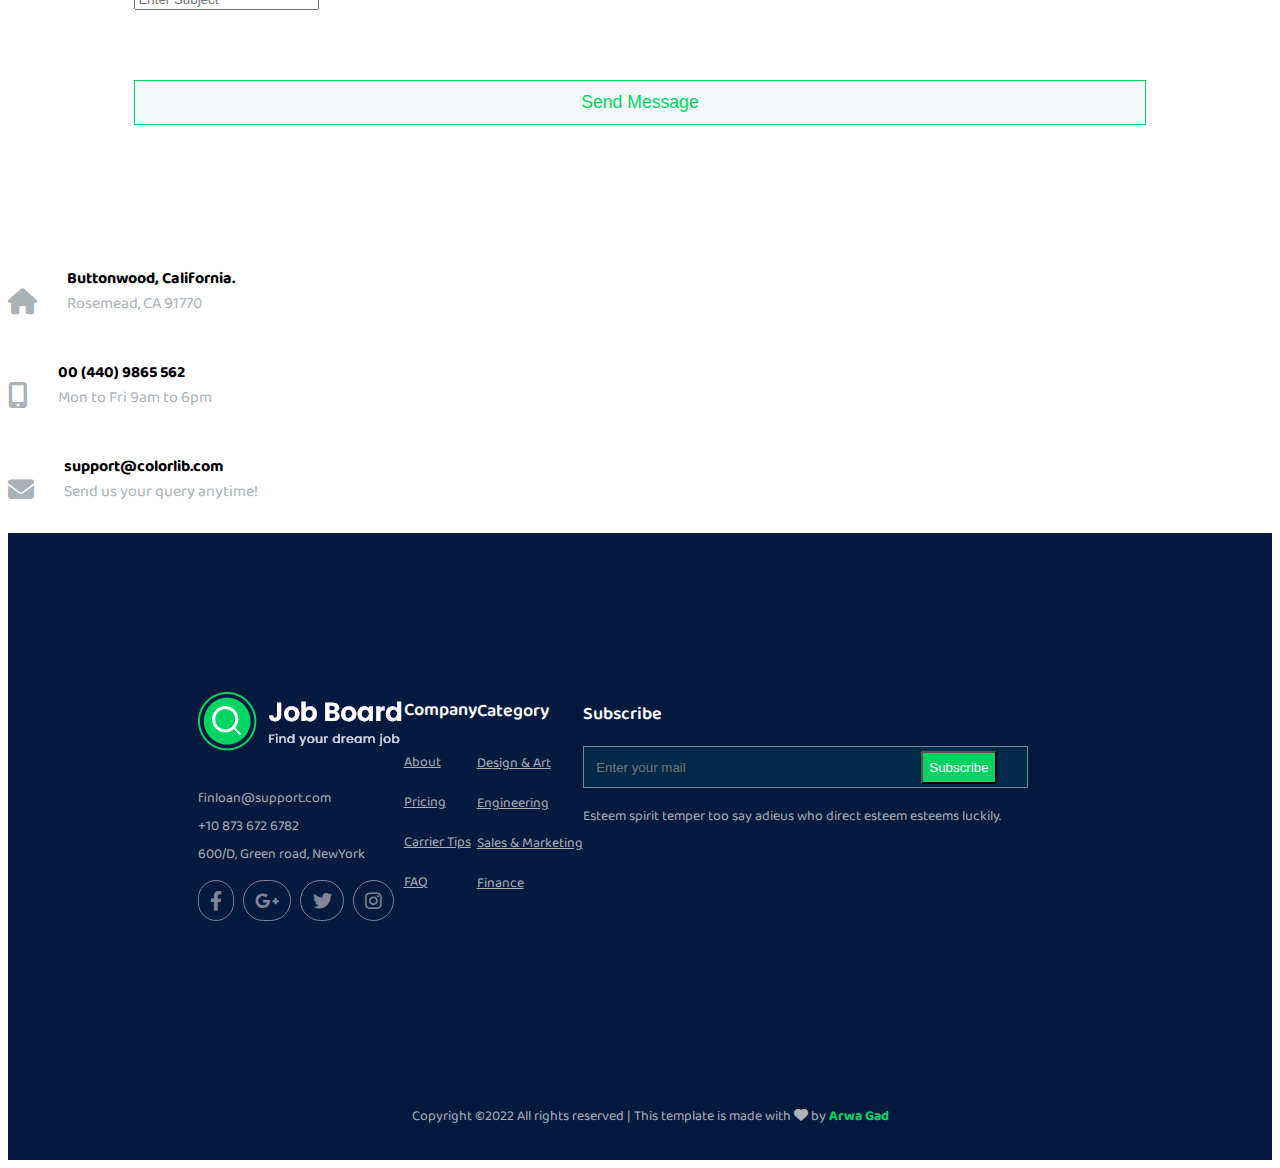
<file: contact.html>
<!DOCTYPE html>
<html lang="en">

<head>
    <meta charset="UTF-8">
    <meta http-equiv="X-UA-Compatible" content="IE=edge">
    <meta name="viewport" content="width=device-width, initial-scale=1.0">
    <title>Contact Us</title>

    <link rel="stylesheet" href="https://cdn.jsdelivr.net/npm/bootstrap@4.5.3/dist/css/bootstrap.min.css"
        integrity="sha384-TX8t27EcRE3e/ihU7zmQxVncDAy5uIKz4rEkgIXeMed4M0jlfIDPvg6uqKI2xXr2" crossorigin="anonymous">
    <link rel="stylesheet" href="css/style.css">
    <link rel="stylesheet" href="css/browse-style.css">
    <link rel="stylesheet" href="css/all.min.css">
    <link rel="stylesheet" href="css/job-details-style.css">
    <link rel="stylesheet" href="css/blog-style.css">
    <link rel="stylesheet" href="css/contact-style.css">

    <link rel="preconnect" href="https://fonts.googleapis.com">
    <link rel="preconnect" href="https://fonts.gstatic.com" crossorigin>
    <link href="https://fonts.googleapis.com/css2?family=Baloo+2&display=swap" rel="stylesheet">
</head>

<body>
    <div class="introo container-fluid">
        <nav id="mainNavbar" class="navbar navbar-expand-lg">
            <a href="" class="navbar-brand justify-content-lg-start"><img class="footer-image"
                    src="images/search-icon.png" alt="searchIcon"></a>
            <div class="collapse navbar-collapse  justify-content-center">

                <div class="navLinkGroup navbar-nav">
                    <li class="nav-item ">
                        <a href="index.html" target="_self" class="nav-link font1">Home</a>
                    </li>
                    <li class="nav-item ">
                        <a href="browse.html" target="_self" class="nav-link font1">Browse Job</a>
                    </li>
                    <li class="nav-item droplist-nav">
                        <div class="drop-link-arrow">
                            <a href="" class="nav-link font1">Pages</a>
                            <i class="fa-solid fa-angle-down font1"></i>
                        </div>
                        <div class="drop-list">
                            <div class="components"><a href="candidates.html" target="_self"
                                    style="color:black">Candidates</a> <br></div>
                            <div class="components"><a href="job-details.html" target="_self" style="color:black">Job
                                    Details</a> <br></div>
                        </div>
                    </li>
                    <li class="nav-item droplist-nav">
                        <div class="drop-link-arrow">
                            <a href="" class="nav-link font1 ">Blog</a>
                            <i class="fa-solid fa-angle-down font1"></i>
                        </div>
                        <div class="drop-list">
                            <div class="components"><a href="blog.html" target="_self" style="color:black">Blog</a> <br>
                            </div>
                            <div class="components"><a href="blog.html" target="_self"
                                    style="color:black">Single-Blog</a> <br></div>
                        </div>
                    </li>
                    <li class="nav-item ">
                        <a href="contact.html" class="nav-link font1">Contact</a>
                    </li>
                </div>
            </div>



            <div class="appointment">
                <a href="" class="nav-link font1">Log in</a>
                <button class="buttonNav">Post a Job</button>
            </div>
        </nav>
    </div>
    <section class="sec1">

        <div class="introo2">
            <div class=" buttonNavbar ml-auto">
                <nav class="navbar navbar-dark navbar-expand-lg buttonNavbar ">
                    <button class="navbar-btn navbar-toggler buttonDesign" data-toggle="collapse"
                        data-target="#navLinks" aria-label="Toggle Navigation">
                        <span class="font1">MENU&nbsp;</span><span class="navbar-toggler-icon navbarIcon"></span>
                    </button>
                    <div class=" firstNavbar collapse navbar-collapse  justify-content-center" id="navLinks">

                        <ul class="navbar-nav">
                            <li class="nav-item">
                                <a href="index.html" target="_self" class="nav-link font1 text-white">Home</a>
                            </li>
                            <li class="nav-item">
                                <a href="browse.html" target="_self" class="nav-link font1 text-white">Browse Job</a>
                            </li>
                            <li class="nav-item">
                                <a href="#" id="navbardrop" data-toggle="dropdown"
                                    class="dropdown-toggle nav-link font1 text-white">Pages</a>
                                <div class="dropdown-menu">
                                    <a class="dropdown-item" href="candidates.html">Candidates</a>
                                    <a class="dropdown-item" href="job-details.html">job-details</a>
                                </div>
                            </li>
                            <li class="nav-item">
                                <a href="#" id="navbardrop" data-toggle="dropdown"
                                    class="dropdown-toggle nav-link font1 text-white">Blog</a>
                                <div class="dropdown-menu">
                                    <a class="dropdown-item" href="blog.html">Blog</a>
                                    <a class="dropdown-item" href="blog.html">Single-Blog</a>
                                </div>
                            </li>
                            <li class="nav-item">
                                <a href="contact.html" class="nav-link font1 text-white">Contact</a>
                            </li>
                        </ul>

                    </div>
                </nav>

            </div>


        </div>
        <div class="text-and-pic-2">
            <div class="col-lg-8 slider-text">
                <p class="h3 font3-browse">Contact</p>
            </div>

            <div class="col-lg-4 intro-img-2 .img-fluid.">
                <img style="width:62%;" src="./images/introductory-image.png" alt="Something went wrong">
            </div>
        </div>

    </section>

    <section class="container p-4">
        <div class="row mapouter">
            <div class="gmap_canvas"><iframe width="1100" height="500" id="gmap_canvas"
                    src="https://maps.google.com/maps?q=2880%20Broadway,%20New%20York&t=&z=13&ie=UTF8&iwloc=&output=embed"
                    frameborder="0" scrolling="no" marginheight="0" marginwidth="0"></iframe><a
                    href="https://2piratebay.org"></a><br>
                <style>

                </style><a href="https://www.embedgooglemap.net"></a>
            </div>
        </div>


        <div class="row justify-content-center">
            <div class="col-lg-6">
                <div class="apply-wrap bg-white">
                    <h4 class="font11">Get in Touch</h4>
                    <form>
                        <div class="form-row">
                            <input type="text" class="form-control form-control-lg" placeholder="Enter message">
                            <div class="row">
                                <div class="form-group col-md-6">
                                    <input type="text" class="form-control form-control-lg"
                                        placeholder="Enter your name">
                                </div>
                                <div class="form-group col-md-6">
                                    <input type="email" class="form-control form-control-lg"
                                        placeholder="Enter email address">
                                </div>
                            </div>
                            <input type="text" class="form-control form-control-lg" placeholder="Enter Subject">




                            <button class="browse-job">Send Message</button>

                        </div>
                    </form>
                </div>
            </div>
            <div class="col-lg-6 contact-details">
                <div class="contact-div">
                    <p>
                        <i class="fa-solid fa-house"></i>
                    </p>
                    <p class="recent-text"><span class="first-blog-txt">Buttonwood, California.</span><br>
                        <span class="date-div-blog">Rosemead, CA 91770</span>
                    </p>
                </div>
                <div class="contact-div">
                    <p>
                        <i class="fa-solid fa-mobile-screen-button"></i>
                    </p>
                    <p class="recent-text"><span class="first-blog-txt">00 (440) 9865 562</span><br>
                        <span class="date-div-blog">Mon to Fri 9am to 6pm</span>
                    </p>
                </div>
                <div class="contact-div">
                    <p>
                        <i class="fa-solid fa-envelope"></i>
                    </p>
                    <p class="recent-text"><span class="first-blog-txt">support@colorlib.com</span><br>
                        <span class="date-div-blog">Send us your query anytime!</span>
                    </p>
                </div>

            </div>
        </div>

    </section>

    <footer class="sec5">
        <div class="row container justify-content-between footer-area">
            <div class="col-lg-3">
                <img class="footer-image" src="./images/search-icon.png" alt="Picture not found.">

                <div class="footer-text"> finloan@support.com <br>
                    +10 873 672 6782 <br>
                    600/D, Green road, NewYork
                </div>
                <div class="social-media-logos mt-4">
                    <i class="google-logo fa-brands fa-facebook-f"></i>
                    <i class="google-logo fa-brands fa-google-plus-g"></i>
                    <i class="google-logo fa-brands fa-twitter"></i>
                    <i class="google-logo fa-brands fa-instagram"></i>
                </div>

            </div>
            <div class="col-lg-2">
                <p class="font10">Company</p>
                <div class="company-div">
                    <a href="job-details.html">About</a> <br>
                    <a href="job-details.html">Pricing</a> <br>
                    <a href="job-details.html">Carrier Tips</a> <br>
                    <a href="job-details.html">FAQ</a>
                </div>

            </div>
            <div class="col-lg-2">
                <p class="font10">Category</p>
                <div class="company-div">
                    <a href="job-details.html">Design & Art</a> <br>
                    <a href="job-details.html">Engineering</a> <br>
                    <a href="job-details.html">Sales & Marketing</a> <br>
                    <a href="job-details.html">Finance</a>
                </div>

            </div>
            <div class="col-lg-5">
                <p class="font10-subs">Subscribe</p>
                <div class="input-group mb-3">
                    <div class="btn-input">
                        <input class="form-div" type="email" class="form-control" placeholder="Enter your mail">
                        <button class="btn-subscribe btn btn-outline-secondary" type="button"
                            id="button-addon2">Subscribe</button>
                    </div>


                    <p class="footer-text mt-3">Esteem spirit temper too say adieus who direct esteem esteems luckily.
                    </p>
                </div>
            </div>
        </div>
        <p class="copyright-text">Copyright ©2022 All rights reserved | This template is made with <i
                class="fa-solid fa-heart"></i> by <span class="color-text">Arwa Gad</span> </p>




    </footer>

    <script src="https://code.jquery.com/jquery-3.5.1.slim.min.js"
        integrity="sha384-DfXdz2htPH0lsSSs5nCTpuj/zy4C+OGpamoFVy38MVBnE+IbbVYUew+OrCXaRkfj"
        crossorigin="anonymous"></script>
    <script src="https://cdn.jsdelivr.net/npm/popper.js@1.16.1/dist/umd/popper.min.js"
        integrity="sha384-9/reFTGAW83EW2RDu2S0VKaIzap3H66lZH81PoYlFhbGU+6BZp6G7niu735Sk7lN"
        crossorigin="anonymous"></script>
    <script src="https://cdn.jsdelivr.net/npm/bootstrap@4.5.3/dist/js/bootstrap.min.js"
        integrity="sha384-w1Q4orYjBQndcko6MimVbzY0tgp4pWB4lZ7lr30WKz0vr/aWKhXdBNmNb5D92v7s"
        crossorigin="anonymous"></script>

    <script>
        function debounce(method, delay) {
            clearTimeout(method._tId);
            method._tId = setTimeout(function () {
                method();
            }, delay);
        }

        var nav = document.getElementById('mainNavbar');
        function func() {
            nav.style.backgroundColor = "rgba(0,29,56,.8)";
        };

        $(window).scroll(function () {
            debounce(func, 100);
        });

    </script>
</body>

</html>
</file>
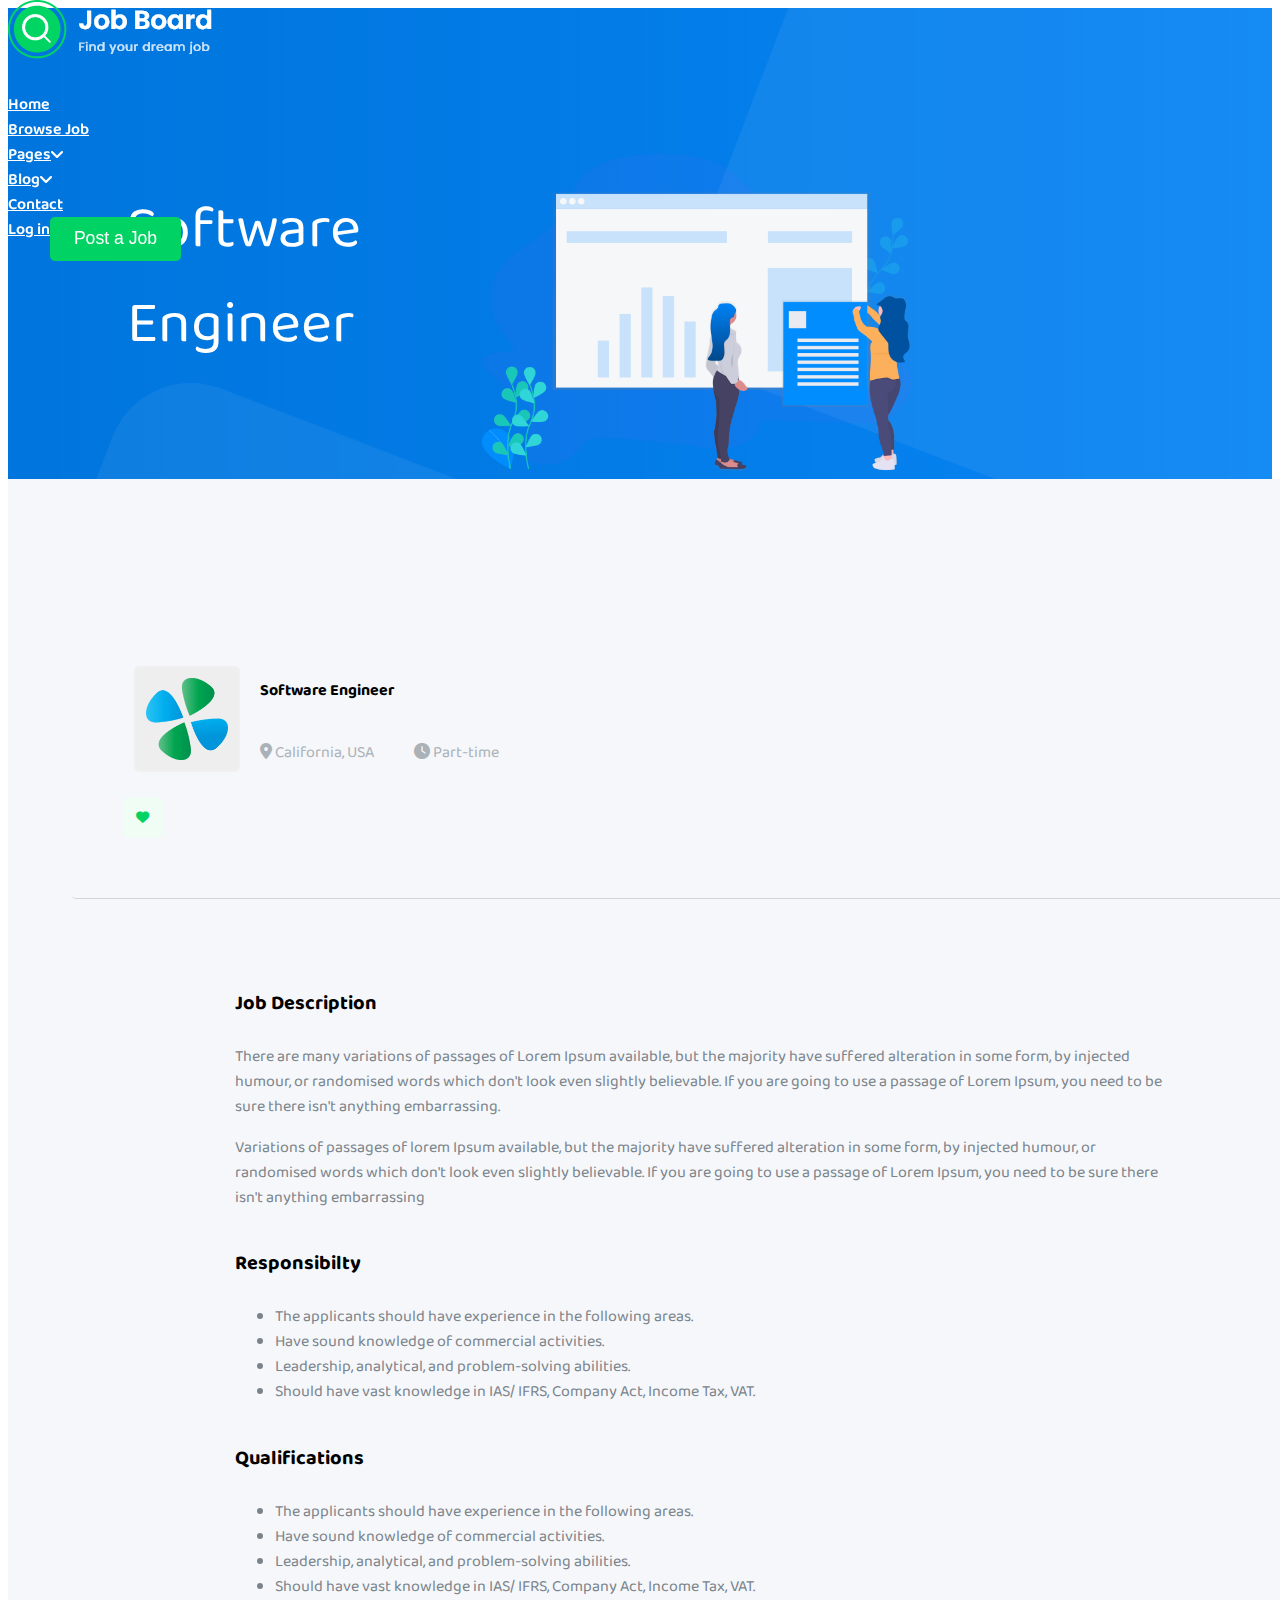
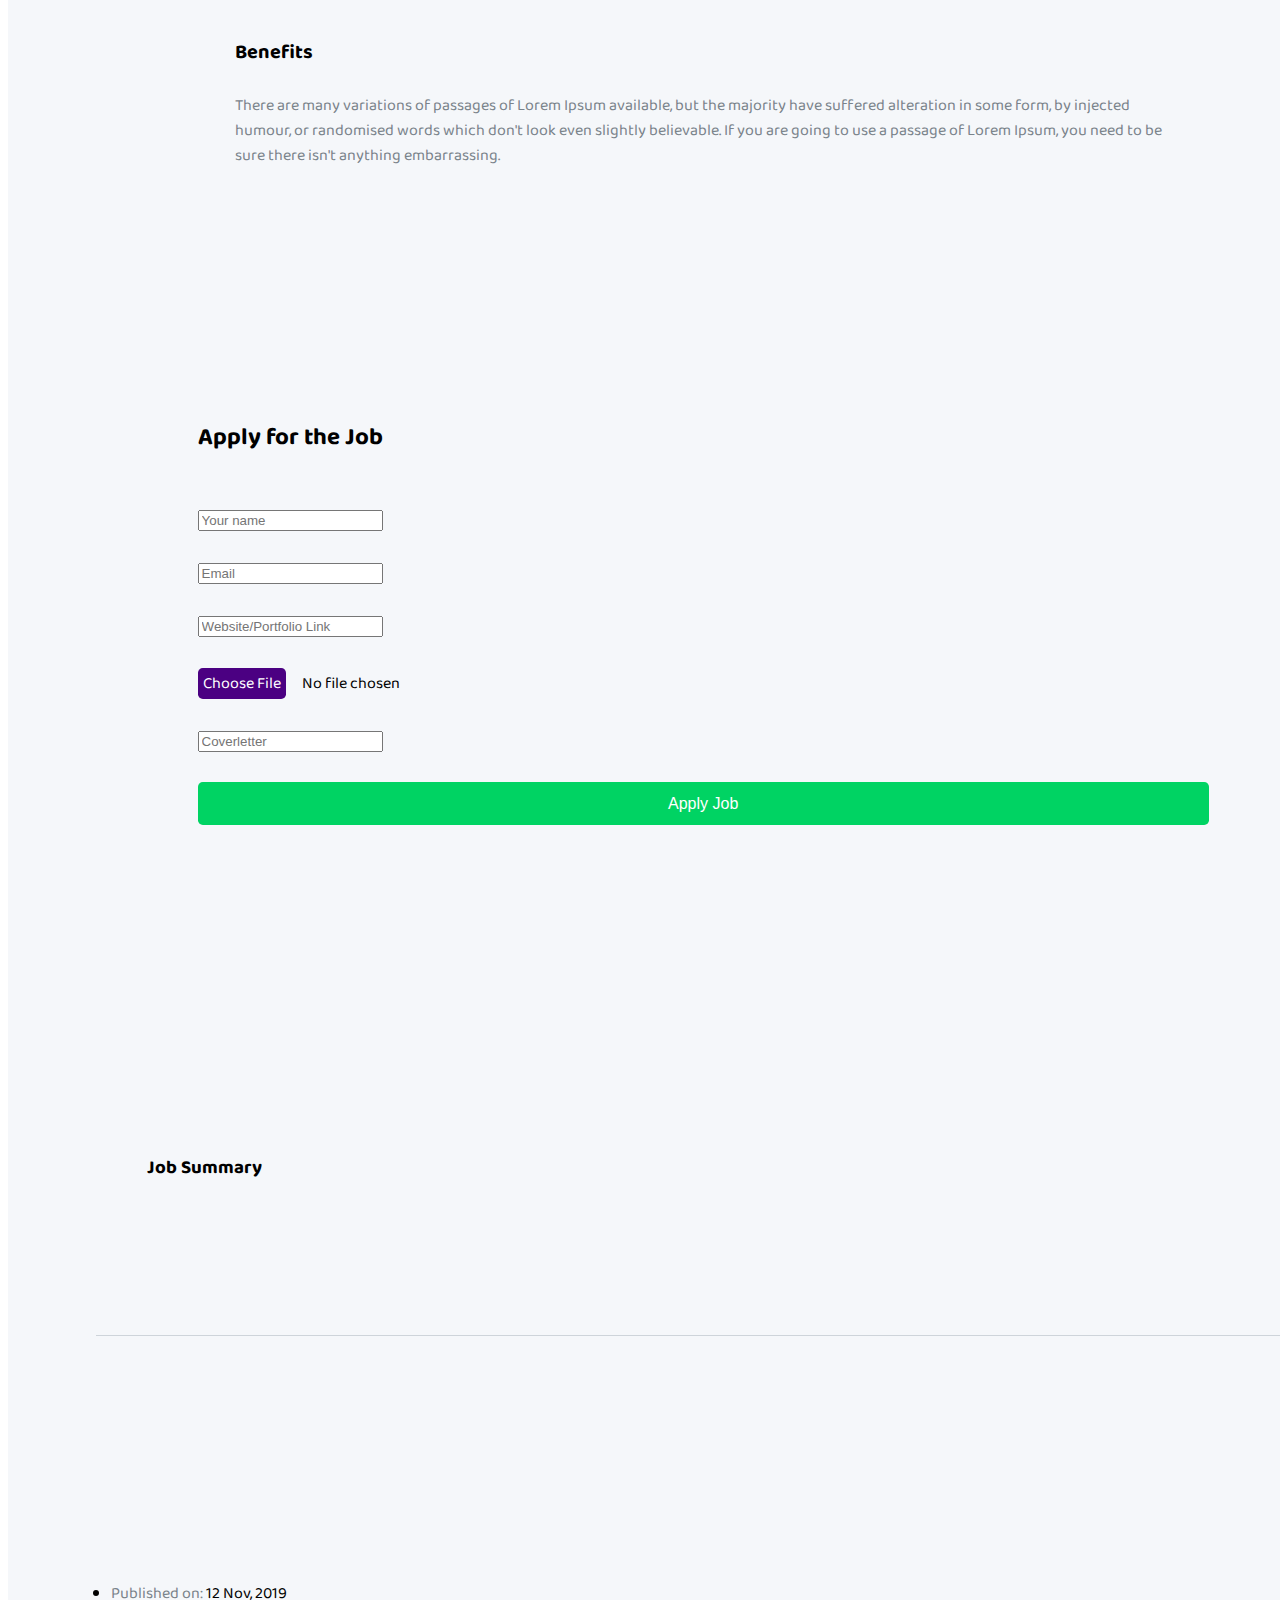
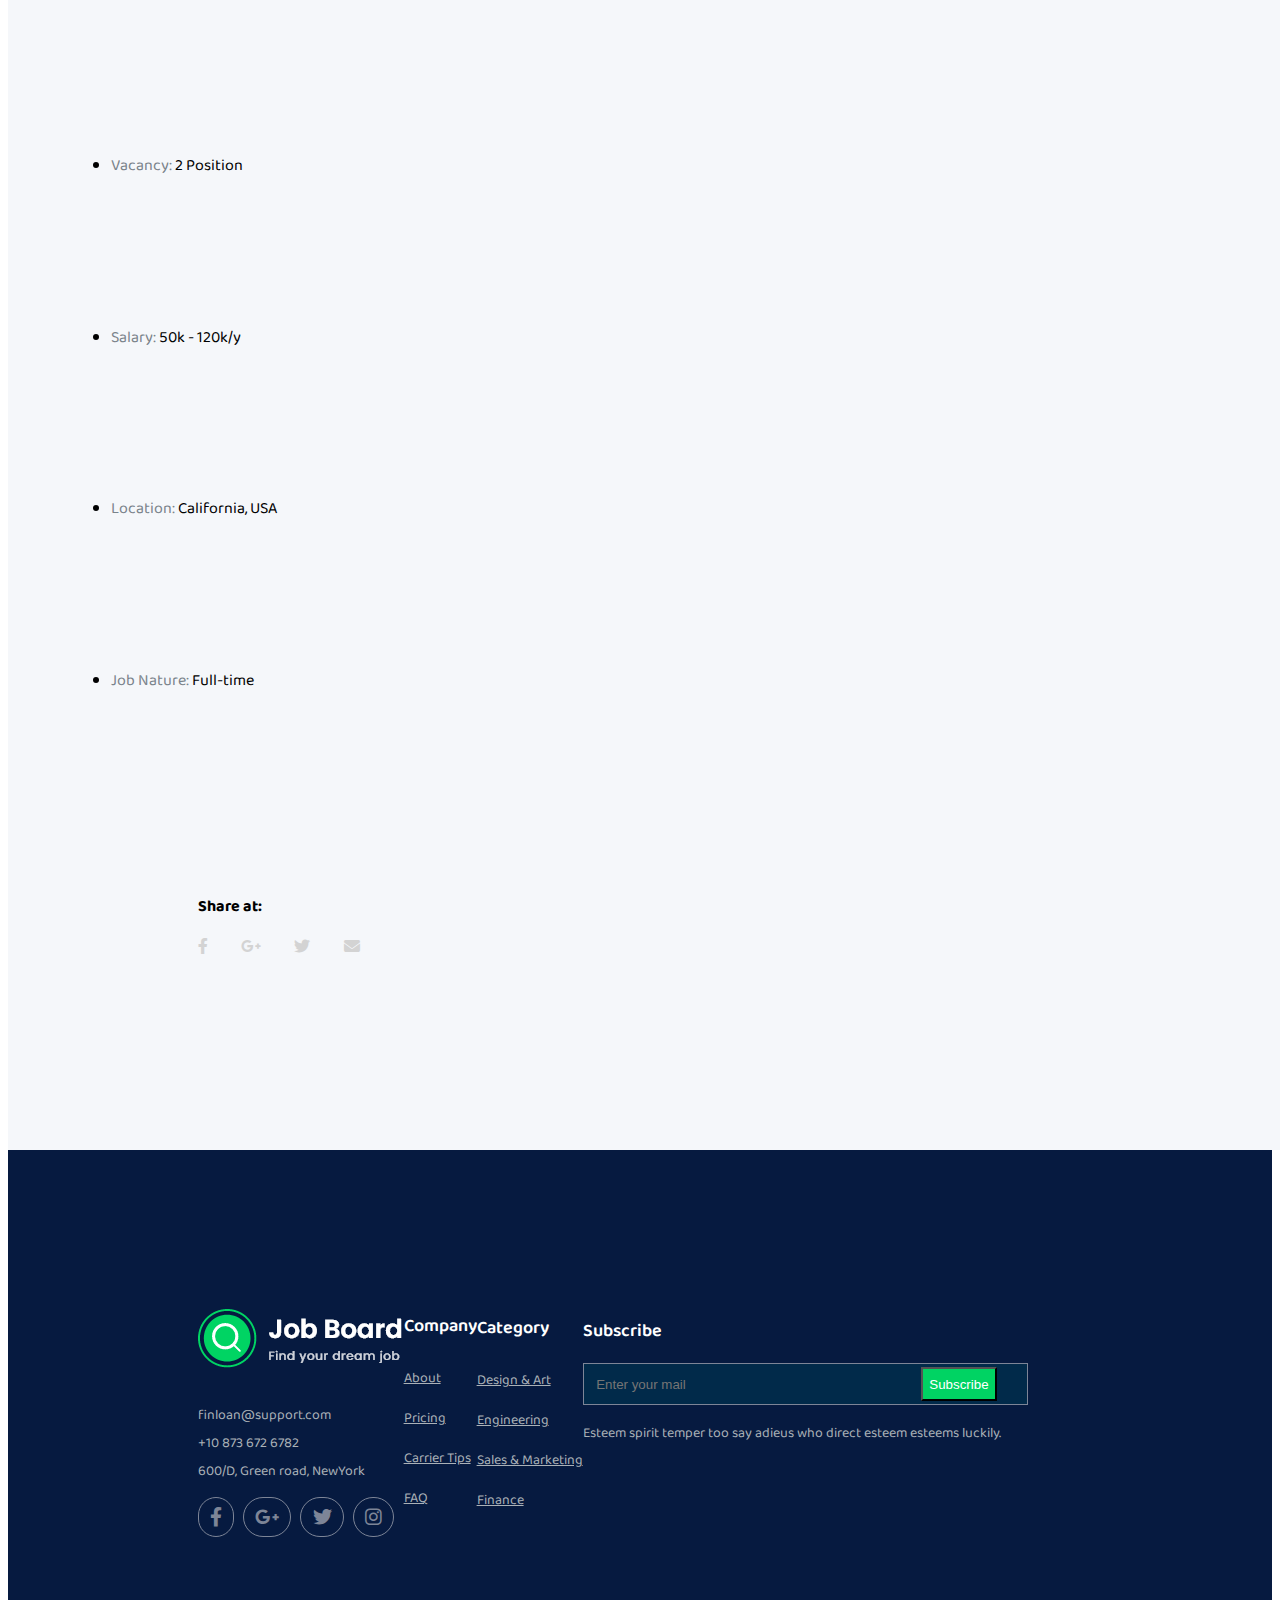
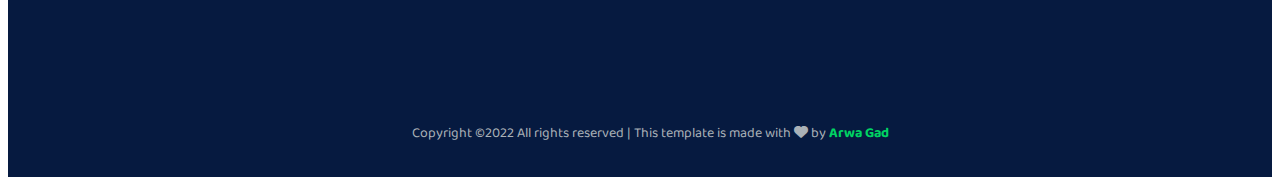
<file: job-details.html>
<!DOCTYPE html>
<html lang="en">

<head>
    <meta charset="UTF-8">
    <meta http-equiv="X-UA-Compatible" content="IE=edge">
    <meta name="viewport" content="width=device-width, initial-scale=1.0">
    <title>Job Details</title>

    <link rel="stylesheet" href="https://cdn.jsdelivr.net/npm/bootstrap@4.5.3/dist/css/bootstrap.min.css"
        integrity="sha384-TX8t27EcRE3e/ihU7zmQxVncDAy5uIKz4rEkgIXeMed4M0jlfIDPvg6uqKI2xXr2" crossorigin="anonymous">
    <link rel="stylesheet" href="css/style.css">
    <link rel="stylesheet" href="css/browse-style.css">
    <link rel="stylesheet" href="css/all.min.css">
    <link rel="stylesheet" href="css/job-details-style.css">

    <link rel="preconnect" href="https://fonts.googleapis.com">
    <link rel="preconnect" href="https://fonts.gstatic.com" crossorigin>
    <link href="https://fonts.googleapis.com/css2?family=Baloo+2&display=swap" rel="stylesheet">
</head>

<body>
    <div class="introo container-fluid">
        <nav id="mainNavbar" class="navbar navbar-expand-lg">
            <a href="" class="navbar-brand justify-content-lg-start"><img class="footer-image"
                    src="images/search-icon.png" alt="searchIcon"></a>
            <div class="collapse navbar-collapse  justify-content-center">

                <div class="navLinkGroup navbar-nav">
                    <li class="nav-item ">
                        <a href="index.html" target="_self" class="nav-link font1">Home</a>
                    </li>
                    <li class="nav-item ">
                        <a href="browse.html" target="_self" class="nav-link font1">Browse Job</a>
                    </li>
                    <li class="nav-item droplist-nav">
                        <div class="drop-link-arrow">
                            <a href="" class="nav-link font1">Pages</a>
                            <i class="fa-solid fa-angle-down font1"></i>
                        </div>
                        <div class="drop-list">
                            <div class="components"><a href="candidates.html" target="_self"
                                    style="color:black">Candidates</a> <br></div>
                            <div class="components"><a href="job-details.html" target="_self" style="color:black">Job
                                    Details</a> <br></div>
                        </div>
                    </li>
                    <li class="nav-item droplist-nav">
                        <div class="drop-link-arrow">
                            <a href="" class="nav-link font1 ">Blog</a>
                            <i class="fa-solid fa-angle-down font1"></i>
                        </div>
                        <div class="drop-list">
                            <div class="components"><a href="blog.html" target="_self" style="color:black">Blog</a> <br>
                            </div>
                            <div class="components"><a href="blog.html" target="_self"
                                    style="color:black">Single-Blog</a> <br></div>
                        </div>
                    </li>
                    <li class="nav-item ">
                        <a href="contact.html" class="nav-link font1">Contact</a>
                    </li>
                </div>

            </div>



            <div class="appointment">
                <a href="" class="nav-link font1">Log in</a>
                <button class="buttonNav">Post a Job</button>
            </div>
        </nav>

    </div>
    <section class="sec1">

        <div class="introo2">
            <div class=" buttonNavbar ml-auto">
                <nav class="navbar navbar-dark navbar-expand-lg buttonNavbar ">
                    <button class="navbar-btn navbar-toggler buttonDesign" data-toggle="collapse"
                        data-target="#navLinks" aria-label="Toggle Navigation">
                        <span class="font1">MENU&nbsp;</span><span class="navbar-toggler-icon navbarIcon"></span>
                    </button>
                    <div class=" firstNavbar collapse navbar-collapse  justify-content-center" id="navLinks">

                        <ul class="navbar-nav">
                            <li class="nav-item">
                                <a href="index.html" target="_self" class="nav-link font1 text-white">Home</a>
                            </li>
                            <li class="nav-item">
                                <a href="browse.html" target="_self" class="nav-link font1 text-white">Browse Job</a>
                            </li>
                            <li class="nav-item">
                                <a href="#" id="navbardrop" data-toggle="dropdown"
                                    class="dropdown-toggle nav-link font1 text-white">Pages</a>
                                <div class="dropdown-menu">
                                    <a class="dropdown-item" href="candidates.html">Candidates</a>
                                    <a class="dropdown-item" href="job-details.html">job-details</a>
                                </div>
                            </li>
                            <li class="nav-item">
                                <a href="#" id="navbardrop" data-toggle="dropdown"
                                    class="dropdown-toggle nav-link font1 text-white">Blog</a>
                                <div class="dropdown-menu">
                                    <a class="dropdown-item" href="blog.html">Blog</a>
                                    <a class="dropdown-item" href="blog.html">Single-Blog</a>
                                </div>
                            </li>
                            <li class="nav-item">
                                <a href="contact.html" class="nav-link font1 text-white">Contact</a>
                            </li>
                        </ul>

                    </div>
                </nav>

            </div>


        </div>
        <div class="text-and-pic-2">
            <div class="col-lg-8 slider-text">
                <p class="h3 font3-browse">Software Engineer</p>
            </div>

            <div class="col-lg-4 intro-img-2 .img-fluid.">
                <img style="width:62%;" src="./images/introductory-image.png" alt="Something went wrong">
            </div>
        </div>

    </section>

    <section class="sec3-browse">
        <div class="row justify-content-center">
            <div class="col-lg-7">
                <div class="row job-details">
                    <div class="single-division-category col-lg-10 bg-white">
                        <div class="row justify-content-between">

                            <div class="col-lg-8 job-picture-text">
                                <img class="job-img" src="./images/creative-desiginer.png" alt="Picture not found.">
                                <div>
                                    <h4>Software Engineer</h4>
                                    <div class="job-div sub-heading">
                                        <p class="job-heading-1"><i class="fa-solid fa-location-dot"></i> California,
                                            USA
                                        </p>
                                        <p> <i class="fa-solid fa-clock"></i> Part-time</p>
                                    </div>

                                </div>
                            </div>

                            <div class="col-lg-1 apply-job">
                                <div class="heart-apply-btn">
                                    <button class="heart-btn">
                                        <i class="fa-solid fa-heart"></i>
                                    </button>
                                </div>
                            </div>

                        </div>
                    </div>
                </div>

                <div class="job-data bg-white">
                    <h2 class="font5">Job Description</h2>

                    <p class="job-heading">There are many variations of passages of Lorem Ipsum available, but the
                        majority have suffered
                        alteration in some form, by injected humour, or randomised words which don't look even slightly
                        believable. If you are going to use a passage of Lorem Ipsum, you need to be sure there isn't
                        anything embarrassing.</p>

                    <p class="job-heading">Variations of passages of lorem Ipsum available, but the majority have
                        suffered alteration in
                        some form, by injected humour, or randomised words which don't look even slightly believable. If
                        you are going to use a passage of Lorem Ipsum, you need to be sure there isn't anything
                        embarrassing</p>

                    <h2 class="font5">Responsibilty</h2>
                    <ul class="job-heading">
                        <li>The applicants should have experience in the following areas.</li>
                        <li>Have sound knowledge of commercial activities.</li>
                        <li>Leadership, analytical, and problem-solving abilities.</li>
                        <li>Should have vast knowledge in IAS/ IFRS, Company Act, Income Tax, VAT.</li>
                    </ul>
                    <h2 class="font5">Qualifications</h2>
                    <ul class="job-heading">
                        <li>The applicants should have experience in the following areas.</li>
                        <li>Have sound knowledge of commercial activities.</li>
                        <li>Leadership, analytical, and problem-solving abilities.</li>
                        <li>Should have vast knowledge in IAS/ IFRS, Company Act, Income Tax, VAT.</li>
                    </ul>

                    <h2 class="font5">Benefits</h2>
                    <p class="job-heading">There are many variations of passages of Lorem Ipsum available, but the
                        majority have suffered
                        alteration in some form, by injected humour, or randomised words which don't look even slightly
                        believable. If you are going to use a passage of Lorem Ipsum, you need to be sure there isn't
                        anything embarrassing.</p>
                </div>

                <div class="apply-wrap bg-white">
                    <h4 class="font11">Apply for the Job</h4>
                    <form>
                        <div class="form-row">
                            <div class="form-group col-md-6">
                                <input type="text" class="form-control form-control-lg" placeholder="Your name">
                            </div>
                            <div class="form-group col-md-6">
                                <input type="email" class="form-control form-control-lg" placeholder="Email">
                            </div>
                            <input type="text" class="form-control form-control-lg"
                                placeholder="Website/Portfolio Link">

                            <div class="form-control form-control-lg upload-div">
                                <input type="file" id="actual-btn" hidden />
                                <label class="upload-button mb-0" for="actual-btn">Choose File</label>
                                <span id="file-chosen">No file chosen</span>

                            </div>
                            <input type="text" class="form-control form-control-lg" placeholder="Coverletter">


                            <button class="button-style upload-apply">Apply Job</button>

                        </div>
                    </form>
                </div>
            </div>
            <div class="col-lg-3">

                <div class="row job-summary">
                    <div class="col-lg-10 bg-white">
                        <div class="row justify-content-between job-summary">

                            <div>
                                <h3 class="font12">Job Summary</h3>
                                <ul>
                                    <li class="top-head"><span class="job-heading">Published on: </span>12 Nov, 2019
                                    </li>
                                    <li><span class="job-heading">Vacancy: </span>2 Position</li>
                                    <li><span class="job-heading">Salary: </span>50k - 120k/y</li>
                                    <li><span class="job-heading">Location: </span>California, USA</li>
                                    <li><span class="job-heading">Job Nature: </span>Full-time</li>
                                </ul>

                            </div>

                        </div>
                    </div>
                </div>

                <div class="apply-wrap bg-white">
                    <div class="bg-white">
                        <p style="font-weight:bold ;">Share at:</p>
                        <i class="share-icon fa-brands fa-facebook-f"></i>
                        <i class="share-icon fa-brands fa-google-plus-g"></i>
                        <i class="share-icon fa-brands fa-twitter"></i>
                        <i class="share-icon fa-solid fa-envelope"></i>
                    </div>
                </div>


    </section>


    <footer class="sec5">
        <div class="row container justify-content-between footer-area">
            <div class="col-lg-3">
                <img class="footer-image" src="./images/search-icon.png" alt="Picture not found.">

                <div class="footer-text"> finloan@support.com <br>
                    +10 873 672 6782 <br>
                    600/D, Green road, NewYork
                </div>
                <div class="social-media-logos mt-4">
                    <i class="google-logo fa-brands fa-facebook-f"></i>
                    <i class="google-logo fa-brands fa-google-plus-g"></i>
                    <i class="google-logo fa-brands fa-twitter"></i>
                    <i class="google-logo fa-brands fa-instagram"></i>
                </div>

            </div>
            <div class="col-lg-2">
                <p class="font10">Company</p>
                <div class="company-div">
                    <a href="job-details.html">About</a> <br>
                    <a href="job-details.html">Pricing</a> <br>
                    <a href="job-details.html">Carrier Tips</a> <br>
                    <a href="job-details.html">FAQ</a>
                </div>

            </div>
            <div class="col-lg-2">
                <p class="font10">Category</p>
                <div class="company-div">
                    <a href="job-details.html">Design & Art</a> <br>
                    <a href="job-details.html">Engineering</a> <br>
                    <a href="job-details.html">Sales & Marketing</a> <br>
                    <a href="job-details.html">Finance</a>
                </div>

            </div>
            <div class="col-lg-5">
                <p class="font10-subs">Subscribe</p>
                <div class="input-group mb-3">
                    <div class="btn-input">
                        <input class="form-div" type="email" class="form-control" placeholder="Enter your mail">
                        <button class="btn-subscribe btn btn-outline-secondary" type="button"
                            id="button-addon2">Subscribe</button>
                    </div>


                    <p class="footer-text mt-3">Esteem spirit temper too say adieus who direct esteem esteems luckily.
                    </p>
                </div>
            </div>
        </div>
        <p class="copyright-text">Copyright ©2022 All rights reserved | This template is made with <i
                class="fa-solid fa-heart"></i> by <span class="color-text">Arwa Gad</span> </p>




    </footer>

    <script src="https://code.jquery.com/jquery-3.5.1.slim.min.js"
        integrity="sha384-DfXdz2htPH0lsSSs5nCTpuj/zy4C+OGpamoFVy38MVBnE+IbbVYUew+OrCXaRkfj"
        crossorigin="anonymous"></script>
    <script src="https://cdn.jsdelivr.net/npm/popper.js@1.16.1/dist/umd/popper.min.js"
        integrity="sha384-9/reFTGAW83EW2RDu2S0VKaIzap3H66lZH81PoYlFhbGU+6BZp6G7niu735Sk7lN"
        crossorigin="anonymous"></script>
    <script src="https://cdn.jsdelivr.net/npm/bootstrap@4.5.3/dist/js/bootstrap.min.js"
        integrity="sha384-w1Q4orYjBQndcko6MimVbzY0tgp4pWB4lZ7lr30WKz0vr/aWKhXdBNmNb5D92v7s"
        crossorigin="anonymous"></script>
    <script>
        function debounce(method, delay) {
            clearTimeout(method._tId);
            method._tId = setTimeout(function () {
                method();
            }, delay);
        }

        var nav = document.getElementById('mainNavbar');
        function func() {
            nav.style.backgroundColor = "rgba(0,29,56,.8)";
        };

        $(window).scroll(function () {
            debounce(func, 100);
        });

    </script>
</body>

</html>
</file>
<file: css/style.css>
tml,
body {
    font-weight: normal;
    font-style: normal;
    box-sizing: border-box;
    font-size: 16px;
    font-family: 'Baloo 2', cursive;

}

a{
    cursor: pointer;
}
.sec1 {
    background-image: url(../images/background-blue.png);
    height: fit-content;
    display: block;
    position: relative;
    display: block;
    width: 100%;
    padding-top: 50px;
}

.introo {
    position: fixed;
    top: 0;
    /* width: 100%;
    left: 5%; */
    z-index: 1;
}

#mainNavbar{
    border-radius: 5px;
}

.intro-img {
    /* position: absolute;
    bottom: 0;
    right: 10%; */
    width: 50%;
}



.nav-item {
    margin-right: 2rem;
}

.appointment {
    display: flex;
}

.buttonNav {
    background-color: #00D363;
    border-radius: 0.3rem;
    padding: 0.6em 1.3em;
    color: white;
    font-size: 1.1rem;
    transition-duration: 0.7s;
    border: 1px solid transparent;
}

.buttonNav:hover {
    background-color: #007bff;
    color: #00D363;
    border: #00D363 1px solid;
}

.appointment .logInLink {
    font-size: 0.8rem;

}

.subNav {
    height: 60px;
    margin-top: 0;
    padding: 5px;
}

.introo2 {
    background-color: #4C4C4C;

}

.buttonDesign {
    background-color: black;
    border: none;
    display: flex;
    align-items: center;
}

.introo2 .navbarIcon {
    background-color: black;
    color: white;
}

.font1 {
    color: white;
    font-size: 1rem;
    font-weight: 600;
}

.nav-link {
    transition: ease-in-out;
    transition-duration: 0.2s;
}

.arrow {
    border: solid white;
    border-width: 0 3px 3px 0;
    display: inline-block;
    padding: 3px;
    margin-left: 0.2em;
    transition: all ease 0.4s;
    transform: rotate(45deg);
}

.drop-list {
    opacity: 0;
    visibility: hidden;
    background-color: white;
    color: black;
    position: absolute;
    justify-content: center;
    align-items: center;
    border-radius: 3px;
    transition: all ease 0.5s;
    padding: 0 5rem 1rem 1rem;
    border: 1px solid rgb(122, 131, 139);
    margin-top: 2.1rem;
}

.drop-link-arrow {
    display: flex;
    align-items: center;
}

.components {
    margin-top: 1rem;
    font-size: 1rem;
    font-weight: 600;
}

.components:hover{
    text-decoration: underline;
    cursor: pointer;
    color: rgb(122, 131, 139);
}

/* not working */
.nav-link:hover {
    color: #00D363;

}

.droplist-nav:hover .drop-list {
    opacity: 1;
    visibility: visible;
}

.introo2 {
    display: none;
}



.sec1 {
    position: relative;
}

.font2 {
    font-size: 2rem;
    color: white;
    margin-bottom: 8px;

}

.font3 {
    font-size: 4rem;
    color: white;
}

.font4 {
    font-size: 1rem;
    color: white;
    margin-bottom: 35px;
}

.text-and-picture {
    display: flex;
    align-items: center;
    justify-content: space-around;
    margin: 0 5% 5% 5% 5%;
    padding: 1rem;
}



.sec2 {
    display: flex;
    margin-top: 100px;
    margin-bottom: 100px;
    background-color: white;
}

.buttonForm {
    background-color: #00D363;
    border: 1px solid transparent;
    border-radius: 0.3rem;
    padding: 0.7em 4.5em;
    color: white;
    font-size: 1.1rem;
    transition-duration: 0.7s;
}

.buttonForm:hover {
    background-color: white;
    color: #00D363;
    border: #00D363 1px solid;
}

.buttonCollection button {
    padding: 8px 6px;
    border: #90e0ef 0.3px solid;
    color: #007bff;
    background-color: white;
    border-radius: 0.2em;
}

.buttonCollection button:hover {
    border: #007bff 0.3px solid;
}


.font6 {
    font-size: 1.125rem;
    text-align: left;
}

.font5 {
    font-size: 1.25rem;
    margin-top: 4%;
}

.sec3 {
    background-color: #f5f7fa;
    width: 100%;
    height: fit-content;

}

.font7 {
    font-size: 2.375rem;
    margin: 5% 5% 3% 8%;
    text-align: start;
    padding-top: 3%;
}

.single-division {
    padding: 30px 10px;
    transition-duration: 0.5s;
    box-sizing: content-box;
    border: 1px solid transparent;
    border-radius: 5px;

}

.single-division-category {
    padding: 15px 10px 15px 10px;
    transition-duration: 0.5s;
    border-radius: 5px;
    border: 1px solid transparent;

}


.category-headings {
    font-size: 1.25rem;
}


.single-division:hover,
.single-division-category:hover {
    color: #00D363;
    border: #6ede8a 1px solid;
}

h4:hover,
.category-headings:hover {
    text-decoration: underline;
    cursor: pointer;
}


.sub-heading {
    display: flex;
    justify-content: flex-start;
    color: #aab1b7;
    margin-top: 15px;
    align-items: center;
}

.second-text {
    display: flex;
    justify-content: center;
    color: #aab1b7;
    margin-top: 0px;
}

.date-div {
    display: flex;
    justify-content: end;
    color: #aab1b7;
    margin-top: 15px;
    float: left;
}

.job-heading-1 {
    margin-right: 40px;
}

.job-div {
    display: flex;
}

.number-span {
    /* margin: 0px 10px 0px 0px; */
    padding: 6px 17px;
    background-color: #e6f3f6;
    color: #0a8cff;
    margin-right: 5px;
    border-radius: 4px;
}

/* .col-3 {
    max-width: 16%%;
} */
.popular-category {
    gap: 30px;
    justify-content: center;
    margin-bottom: 10%;
}

.second-popular-category {
    /* flex-wrap: wrap; */
    margin-top: 5%;
    gap: 30px;
    justify-content: center;
    margin-bottom: 8%;
}

.job-details {
    margin-top: 5%;
    justify-content: center;
    margin-bottom: -2%;
}

.browse-job {
    background-color: #f5f7fa;
    color: #00D363;
    border: #00D363 1px solid;
    border-radius: 0.5em;
    padding: 0.6em 1.3em;
    margin-top: 4%;
    font-size: 1.1rem;
    transition-duration: 0.7s;
    display: flex;
    justify-content: space-around;
}

.browse-job:hover {
    background-color: #00D363;
    color: white;
    padding: 0.6em 1.3em;
    font-size: 1.1rem;
    transition-duration: 0.7s;
}

.job-row {
    margin: 7% 0 1% 3%;
}

.job-category {
    margin-left: 7%;
    margin-right: 6%;
    margin-bottom: 3%;
}

.location-icon {
    width: 15px;
    height: 15px;
}

.job-img {
    background: #eeeeee;
    margin-right: 20px;
    margin-left: 1%;
    padding: 10px;
    border: 2px solid #f0f0f0;
    border-radius: 5px;
    width: 82px;
    height: 82px;
}

.heart-apply-btn {
    display: flex;
}

.heart-btn {
    width: 40px;
    height: 40px;
    background-color: #effdf5;
    border: none;
    border-radius: 5px;
    text-align: center;
    transition-duration: 0.7s;
    margin-bottom: 10px;
    margin-right: 30px;
    color: #00D363;

}

.heart-btn:hover {
    background-color: #00D363;
    border: none;
    color: white;
}

.link-location {
    display: flex;
    justify-content: space-between;
}

.job-picture-text {
    display: flex;
    align-items: center;
}

.button-style {
    background-color: #00D363;
    border: 1px solid transparent;
    border-radius: 0.3rem;
    padding: 0.7em 1.5em;
    color: white;
    font-size: 1rem;
    transition-duration: 0.7s;
}

.button-style:hover {
    background-color: white;
    color: #00D363;
    border: #00D363 1px solid;
}


.apply-job {
    display: block;
    align-items: center;
    padding-top: 1rem;
}

.font8 {
    font-size: 2.375rem;
    margin: 9% 6% 4% 2%;
    text-align: center;
}

.single-candidate {
    height: 230px;
    width: 230px;
    background-color: white;
    margin: 0% -5%;
}

.candidate-img {
    margin: 12% 0%;
}

.carousel-area {
    background-color: none;
    width: 100%;
}

.first-text {
    font-size: 1.3rem;
    margin-bottom: 0%;
}

.text-candidate {
    display: block;
}

.carousal-row {
    display: flex;
    justify-content: space-evenly;
}

.carousel-control-next {
    right: 3px;
    margin-top: 0%;
}

.carousel-control-next-icon,
.carousel-control-prev-icon {
    width: 30px;
    height: 30px;
    background-color: #bde0fe;
    border-radius: 20px;
    background-size: 50% 90%;

}

.carousel-control-prev {
    right: -64px;
    margin-top: 0%;
}


.company-division {
    transition-duration: 0.5s;
    box-sizing: content-box;
    border: 1px solid transparent;
    border-radius: 5px;
    padding: 20px;

}

.company-pic {
    padding-top: 15%;
    padding-bottom: 8%;
    background-color: #f5f7fa;
}

/* .search-area-1 {
    width: 2000px;
    height: 400px;
    margin: 0% 0%;
    background-image: url();
    z-index: -1;
    opacity: 90%;
} */

.search-area-1 {
    background-image: url(../images/job-background.png);
    opacity: 0.30;
    background-size: 100%;
    background-repeat: no-repeat;

}

.two-blue-container {
    display: flex;
}

.background-area-1 {
    background: url('../images/job-background.png');
    height: 350px;
    width: 50%;
}



.layer1 {
    background-color: rgba(3, 128, 255);
    opacity: 0.8;
    width: 100%;
    height: 350px;
    margin-top: 0%;
    display: flex;
    align-items: center;
    z-index: 1;
    flex-direction: column;
    text-align: center;
    justify-content: center;
}

.text1 {
    font-size: 2.375rem;
    font-weight: 400;
    color: white;
}

.text2 {
    font-weight: 400;
    color: #fff;
    font-size: 1rem;
    margin-bottom: 30px;
    margin-top: 12px;
}

.background-area-2 {
    width: 50%;
    background-color: #2b9bff;
    display: flex;
    flex-direction: column;
    justify-content: center;
    text-align: center;
    height: 350px;

}

.text-area-2 {
    color: rgba(255, 255, 255, 1);
    margin-left: 7%;
    margin-top: 13%;
}

.apply-row {
    padding-top: 20px;
    display: flex;
}

.text-area-extra {
    opacity: 0;
}

.font9 {
    font-size: 2.375rem;
    text-align: center;
    margin-top: 6%;
    margin-bottom: 1%;
}

.testimonial-text {
    color: black;
    text-align: left;
    font-size: 1.125rem;
    line-height: 1.2rem;
}

.quote-icon {
    margin-top: 4%;
}

.single-test {
    margin-top: 5%;
}

.test-sub {
    font-size: 1rem;
    color: #aab1b7;

}

.fa-quote-left {
    background-color: #00d363;
    position: absolute;
    width: 58px;
    height: 58px;
    padding-top: 20px;
    margin-top: 168px;
    margin-left: -45px;
    border-radius: 41px;
    color: white;

}

.sec4 {
    margin-bottom: 6%;
}

.sec5 {
    background-color: #061a40;
    padding: 6rem 0 1rem 0;
}

.footer-image {
    margin-bottom: 12%;
}

.footer-text {
    font-size: 0.875rem;
    color: #aab1b7;
    font-weight: 400;
    margin-bottom: 6%;
    line-height: 2;
}

.social-media-logos .logo {
    content: "\f39e";
    font-size: 1.2rem;
    color: #7d8597;
    background-color: none;
    border-radius: 60px;
    padding: 0.5rem 1rem;
    border: 1px #7d8597 solid;
    margin-right: 6px;
    transition-duration: 0.4s;
}

.social-media-logos .google-logo {
    content: "\f39e";
    font-size: 1.2rem;
    color: #7d8597;
    background-color: none;
    border-radius: 60px;
    padding: 0.6rem 0.7rem;
    border: 1px #7d8597 solid;
    margin-right: 6px;
    transition-duration: 0.4s;
}


.social-media-logos .logo:hover {
    color: white;
    background-color: #00D363;
    cursor: pointer;

}

.social-media-logos .google-logo:hover {
    color: white;
    background-color: #00D363;
    cursor: pointer;

}

.font10 {
    color: white;
    font-size: 1.125rem;
    font-weight: 600;
    margin-top: 5%;
}

.font10-subs {
    color: white;
    font-size: 1.125rem;
    font-weight: 600;
    margin-top: 2%;
}

.company-div a {
    line-height: 40px;
    font-size: 0.875rem;
    color: #aab1b7;
    font-weight: 400;
}

.form-div {
    background-color: #012a4a;
    border: 1px #7d8597 solid;
    padding: 3%;
    width: 100%;
    color: white;
}

.btn-subscribe {
    background-color: #00D363;
    color: white;
}

.footer-area {

    padding-top: 5%;
    padding-bottom: 3%;
    display: flex;
    width: 70%;
    margin-left: 15%;
}

.copyright-text {
    font-size: 0.875rem;
    color: #aab1b7;
    font-weight: 400;
    line-height: 2;
    margin-top: 9rem;
    margin-left: 32%;
}

.color-text {
    color: #00D363;
    font-weight: bold;

}

.btn-input {
    position: relative;
    width: 100%;
}

#button-addon2 {
    position: absolute;
    right: 4px;
    height: 80%;
    top: 10%;
}



/* .svg-icon{
    color:#00D363 ;
} */

/* @media(max-width:620px) {
    .top-comapanies {
        margin-top: 1000px;
    }
} */

@media (max-width: 992px) {
    .date-div {
        justify-content: flex-start;
    }

    .text-area-1 {
        margin-left: 3%;
        margin-top: 7%;
    }

    .sec4 {
        margin-bottom: 19%;
    }
}



@media (max-width: 786px) {

    html,
    body {
        font-size: 14px;
    }

    .sec1 {
        padding-bottom: 1rem;
        padding-top: 10px;
    }

    /*tablets*/
    .appointment {
        display: none;
    }

    .buttonNavbar {
        display: block;
    }



    .intro-img {
        display: none;
    }
    .introo{
        display: none;
    }
    .introo2 {
        display: block;
        margin: 0 1rem 0 1rem;
    }

    .text-and-picture {
        margin: 0;
    }

    .slider-text {
        position: initial;
        margin: 2rem 1rem;
    }

    .buttonForm {
        width: -webkit-fill-available;
    }

    .buttonCollection {
        display: inline;
    }

    .font7 {
        margin-left: 1%;
        font-size: 2rem;

    }

    .job-row {
        display: block;
        margin-left: 0;
        margin-bottom: 6%;
    }

    .link-location {
        display: block;
    }

    .text-area-1 {
        margin-left: 2%;
        margin-top: 7%;
    }

    .sec4 {
        margin-bottom: 30%;
    }

    .two-blue-container {
        display: block;
    }

    .background-area-1,
    .background-area-2,
    .layer1 {
        width: 100%;
        height: 200px;
    }

    .sec5 {
        padding: 1rem 0 1rem 0;
    }

    .copyright-text {
        margin-left: 1rem;
        margin-top: 5rem;
    }
}


@media (max-width: 575px) {

    .footer-area {
        margin-left: 0;
    }

    

    .job-div {
        display: block;
    }

    .date-div {
        justify-content: flex-start;
    }

    .sec4 {
        margin-bottom: 57%;
    }

    .carousel-control-prev,
    .carousel-control-next {
        display: none;
    }

    #mainNavbar {
        padding: 1rem;
    }

    .filter-browse {
        margin: 0;
    }
    .footer-image{
        width: 150px;
    }
}

@media(max-width:1375) {
    .slider-text {
        display: flex;
        justify-content: flex-start;
    }

}
</file>
<file: css/browse-style.css>
.body {
  height: fit-content;
  width: 100%;
}


.font3-browse {
  font-size: 3.7rem;
  color: white;
  margin-left: 25%;
  margin-top: 6%;
}

.text-and-pic-2 {
  display: flex;
  padding-top: 6rem;
}

.sec3-browse {
  background-color: #f5f7fa;
  width: 100%;
  height: fit-content;
  padding: 5% 5%;

}

.filter-job {
  height: 60px;
  border: 1px solid #e8e8e8;
  padding: 20px;
  border-radius: 5px;
  width: 90%;
  margin-top: 20px;
  margin-bottom: 20px;
}

.filter-browse {
  height: 900px;
  padding: 1%;
}

.price-range {
  width: 100%;
  text-align: center;
  font-size: 1.5rem;
}

.font5-browse {
  font-size: 2rem;
  margin-top: 3%;
}

#slider {
  width: 90%;
  height: 7px;
  margin-left: 3%;
}

.job-list {
  margin-left: 7%;
  width: 86%;
}

.job-list-details{
  margin-bottom: 5rem;
}


@media (max-width: 575px) {
  

  

}

@media (max-width: 992px) {
  .font3-browse {
      margin-left: 8%;
  }

  .font3-browse {
      font-size: 3rem;
  }

  .job-list {
      margin-top: 5%;
      width: auto;
      margin: 4rem 3% 1rem 3%;
      padding: 0 1rem;
  }

  .single-division-category{
      margin: 3%;
  }

  .filter-browse{
      padding:5% ;
      margin: 3%;

  }
}

@media (max-width: 786px) {
  .intro-img-2 {
      display: none;
  }

  .font3-browse {
      font-size: 2rem;
      margin-left: 1%;
  }
  .text-and-pic-2{
    padding-top: 0;
  }
}
</file>
<file: css/job-details-style.css>
.single-division-category {
    border-bottom: 1px solid #ced4da;
    padding: 4%;
}

.font5 {
    font-weight: bold;
    margin-bottom: 25px;
}

.job-heading {
    color: #7a838b;
}

.job-data {
    margin: 0px 7%;
    padding: 6%;
}

.font11 {
    font-size: 1.5rem;
    font-weight: bold;
    margin-bottom: 5%;
}

.apply-wrap {
    margin: 7%;
    padding: 3%;
}

.form-control {
    /* font-size: 1.2rem; */
    margin-bottom: 3%;

}

.font12 {
    margin: 6% 2%;
    padding: 12% 4%;
    border-bottom: 1px solid #ced4da;
}

.job-summary li {
    margin-bottom: 12%;
}

.job-summary {
    justify-content: center;
    margin-top: 11%;
}

.nav-share {
    margin: 16% -6%;
    padding: 4% 6%;
}

.share-icon {
    margin-right: 3%;
    color: lightgray;
}

.share-icon:hover {
    margin-right: 5%;
    color: #00d363;
    cursor: pointer;
}


.top-head {
    margin-top: 20%;
}

.upload-button{
  background-color: indigo;
  color: white;
  padding: 3px 5px 3px 5px;
  border-radius: 0.3rem;
  cursor: pointer;
}

#file-chosen{
    margin-left: 1rem;
}

.upload-div{
    display: flex;
    align-items: center;
}

.upload-apply{
    width: -webkit-fill-available;
}

@media (max-width: 992px) {
    .job-data{
        margin:1rem 0 ;
    }

    .apply-wrap{
        margin: 3rem 0;
    }
    .job-summary{
        margin: 0 0.5rem;
    }
}
</file>
<file: css/blog-style.css>
/* .block-date {
    position: absolute;
    display: block;
    bottom: -42px;
    left: 89px;
    background-color: #00d363;
    border-radius: 5px;
    padding: 10px 30px;
    transition-duration: 0.3s;
}

.block-date h3 {
    color: white;
    font-weight: bold;
}

.block-date p {
    font-size: 1.125rem;
    color: white;
}

.block-date:hover {
    cursor: pointer;
    background: none;
}

.block-date h3:hover,
.block-date p:hover {
    color: #00d363;
} */


.card-img {
    position: relative;

}

.img-text-blog {
    padding-top: 7%;
    position: relative;
}



.block-date {
    color: white;
    font-weight: bold;
    font-size: 1.3rem;
    background-color: #00d363;
    padding: 7px 30px;
    border-radius: 5px;
    position: absolute;
    bottom: 260px;
    left: 65px;

}

.blog-section{
    padding: 15px;
}



.blog-details h2 {
    font-size: 1.6rem;
    font-weight: 600;
    margin-bottom: 0.9375rem;
}

.blog-details {
    padding: 12% 0%;
}

.blog-heading {
    font-size: 1rem;
    font-weight: 400;
    line-height: 28px;
    color: #7a838b;
}

.filter-job {
    height: 60px;
    border: 1px solid #e8e8e8;
    padding: 20px;
    border-radius: 5px;
    width: 55%;
    margin-top: 20px;
    margin-bottom: 20px;
    width: -webkit-fill-available;
}

.browse-job {
    background-color: #f5f7fa;
    color: #00D363;
    border: #00D363 1px solid;
    border-radius: 0rem;
    padding: 0.6em 1.3em;
    margin-top: 4%;
    font-size: 1.1rem;
    transition-duration: 0.7s;
    display: flex;
    justify-content: space-around;
    width: -webkit-fill-available;
}

.font13 {
    font-size: 1.25rem;
    font-weight: bold;
    margin: 6% 2%;
    padding: 4% 0%;
    border-bottom: 1px solid #ced4da;
}

.font14 {
    font-size: 1rem;
    margin: 6% 2%;
    padding: 4% 0%;
    border-bottom: 1px solid #ced4da;
}

.font14:hover {
    color: #00D363;
    cursor: pointer;
}

.single-category-blog {
    margin-bottom: 100px;
}

.recent-blog {
    display: flex;
    margin-left: 10px;
    margin-bottom: 20px;

}

.recent-text {
    margin-left: 30px;
    margin-top: 15px;
}

.first-blog-txt {
    font-size: 1rem;
    font-weight: bold;
}

.date-div-blog {
    display: flex;
    justify-content: end;
    color: #aab1b7;
    float: left;
}

.btn-blog-single {
    font-size: 0.9rem;
    padding: 5px 10px;
    border: 1px solid #aab1b7;
    background-color: white;
    margin: 4px;
    transition-duration: 0.5s;
    border-radius: 5px;
}


.btn-blog-single:hover {
    color: white;
    background-color: #00D363;
    border: 1px solid #00D363;
    cursor: pointer;
}

@media (max-width: 786px) {

    .blog-right{
        margin-left: 0 !important;
    }

    .block-date {
        bottom: 260px;
        left: 15px;
        padding: 5px 15px;
    }
    
}
</file>
<file: css/candidates-style.css>
.candidate-img-2 {
    text-align: center;
}

.sub-heading-2 {
    display: flex;
    justify-content: center;
    color: #aab1b7;
    margin-top: 15px;
    align-items: center;
}

.popular-category-2 {
    gap: 30px;
    justify-content: center;
    margin-bottom: 3%;
}
</file>
<file: css/contact-style.css>
.mapouter {
    position: relative;
    text-align: center;
    height: 600px;
}


.gmap_canvas {
    overflow: hidden;
    background: none !important;
    height: 600px;
    margin-top: 100px;
    border-radius: 5px;
}

.contact-div {
    display: flex;
    margin-bottom: 10px;
}

.fa-house,
.fa-mobile-screen-button,
.fa-envelope {
    margin-top: 21px;
    font-size: 26px;
    color: #aab1b7;
}

.contact-details {
    margin-top: 70px;
}

@media (max-width: 786px) {

    .form-group{
        margin-bottom: 0;
    }

    .contact-details{
        margin-top: 0;
    }
}
</file>
